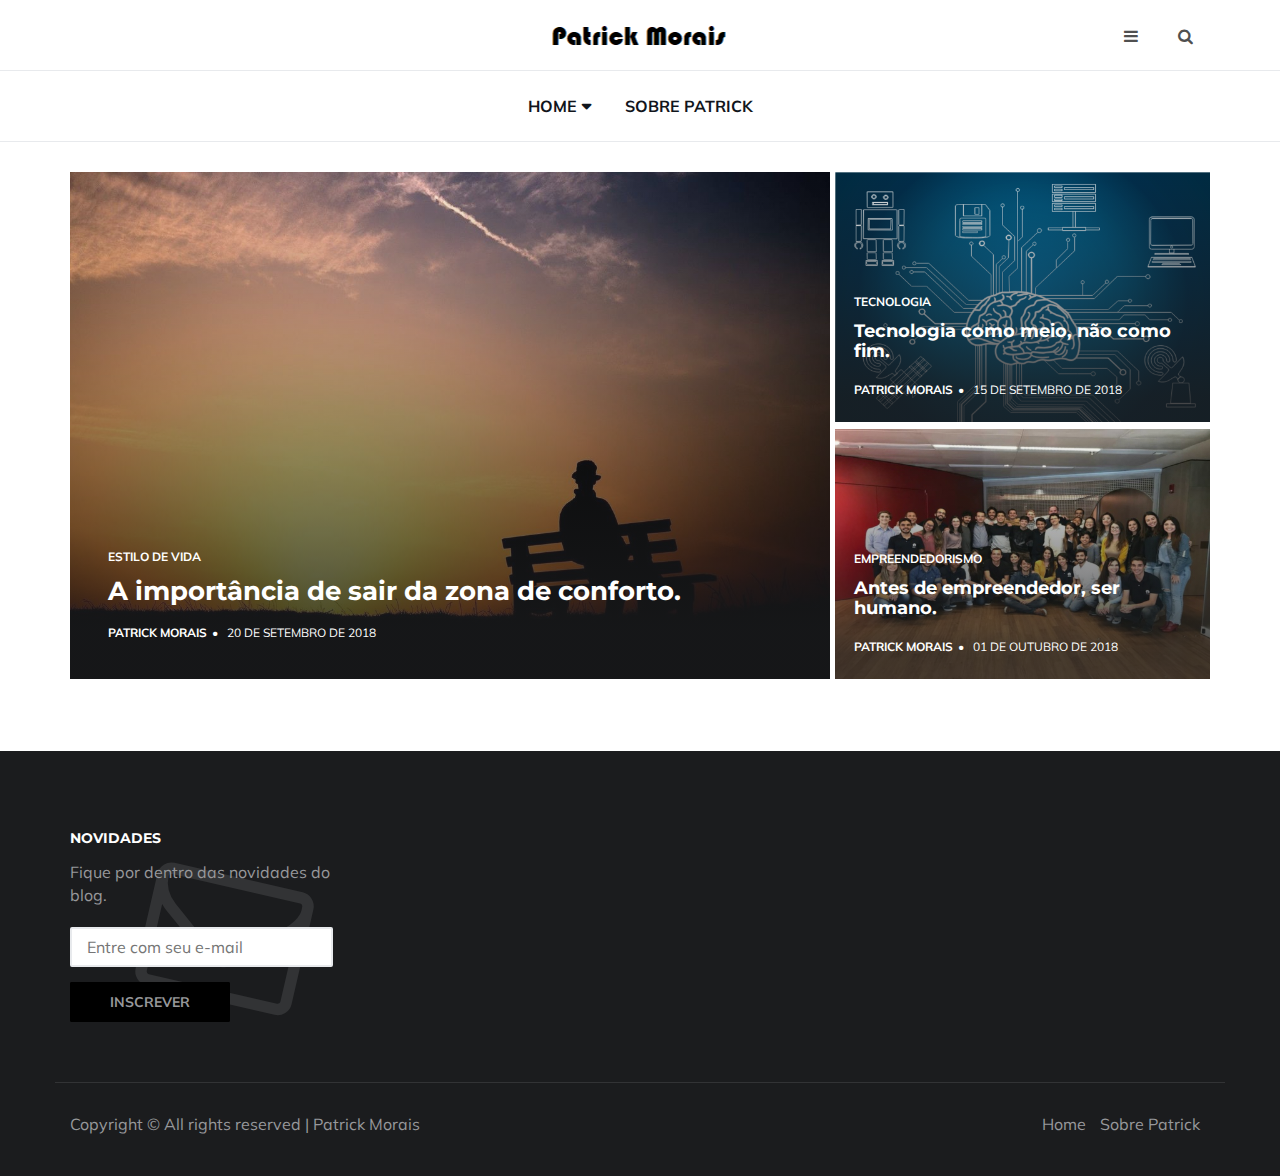
<file: index.html>
<!DOCTYPE html>
<html lang="en">

<head>
	<meta charset="utf-8">
	<meta http-equiv="X-UA-Compatible" content="IE=edge">
	<meta name="viewport" content="width=device-width, initial-scale=1">
	<!-- The above 3 meta tags *must* come first in the head; any other head content must come *after* these tags -->

	<title>Patrick Morais</title>

	<!-- Google font -->
	<link href="https://fonts.googleapis.com/css?family=Montserrat:400,700%7CMuli:400,700" rel="stylesheet">

	<!-- Bootstrap -->
	<link type="text/css" rel="stylesheet" href="css/bootstrap.min.css" />

	<!-- Font Awesome Icon -->
	<link rel="stylesheet" href="css/font-awesome.min.css">

	<!-- Custom stlylesheet -->
	<link type="text/css" rel="stylesheet" href="css/style.css" />

	<!-- HTML5 shim and Respond.js for IE8 support of HTML5 elements and media queries -->
	<!-- WARNING: Respond.js doesn't work if you view the page via file:// -->
	<!--[if lt IE 9]>
		  <script src="https://oss.maxcdn.com/html5shiv/3.7.3/html5shiv.min.js"></script>
		  <script src="https://oss.maxcdn.com/respond/1.4.2/respond.min.js"></script>
		<![endif]-->

		<!-- Global site tag (gtag.js) - Google Analytics -->
	<script async src="https://www.googletagmanager.com/gtag/js?id=UA-126756557-1"></script>
	<script>
  		window.dataLayer = window.dataLayer || [];
  		function gtag(){dataLayer.push(arguments);}
  		gtag('js', new Date());

  		gtag('config', 'UA-126756557-1');
	</script>

</head>

<body>
	<!-- HEADER -->
	<header id="header">
		<!-- NAV -->
		<div id="nav">
			<!-- Top Nav -->
			<div id="nav-top">
				<div class="container">
					<!-- social -->
					<ul class="nav-social">
					</ul>
					<!-- /social -->

					<!-- logo -->
					<div class="nav-logo">
						<a href="index.html" class="logo"><img src="./img/logo.png" alt=""></a>
					</div>
					<!-- /logo -->

					<!-- search & aside toggle -->
					<div class="nav-btns">
						<button class="aside-btn"><i class="fa fa-bars"></i></button>
						<button class="search-btn"><i class="fa fa-search"></i></button>
						<div id="nav-search">
							<form>
								<input class="input" name="search" placeholder="Enter your search...">
							</form>
							<button class="nav-close search-close">
								<span></span>
							</button>
						</div>
					</div>
					<!-- /search & aside toggle -->
				</div>
			</div>
			<!-- /Top Nav -->

			<!-- Main Nav -->
			<div id="nav-bottom">
				<div class="container">
					<!-- nav -->
					<ul class="nav-menu">
						<li class="has-dropdown">
							<a href="index.html">Home</a>
							<div class="dropdown">
								<div class="dropdown-body">
									<ul class="dropdown-list">
										<li><a href="blog-post.html">Estilo de vida</a></li>
										<li><a href="blog-post2.html">Tecnologia</a></li>
										<li><a href="blog-post3.html">Empreendedorismo</a></li>
									</ul>
								</div>
							</div>
						</li>
						<li><a href="perfil.html">Sobre Patrick</a></li>
					</ul>
					<!-- /nav -->
				</div>
			</div>
			<!-- /Main Nav -->

			<!-- Aside Nav -->
			<div id="nav-aside">
				<ul class="nav-aside-menu">
					<li><a href="index.html">Home</a></li>
					<li class="has-dropdown"><a>Categorias</a>
						<ul class="dropdown">
							<li><a href="blog-post.html">Estilo de vida</a></li>
							<li><a href="blog-post2.html">Tecnologia</a></li>
							<li><a href="blog-post3.html">Empreendedorismo</a></li>
						</ul>
					</li>
				</ul>
				<button class="nav-close nav-aside-close"><span></span></button>
			</div>
			<!-- /Aside Nav -->
		</div>
		<!-- /NAV -->
	</header>
	<!-- /HEADER -->

	<!-- SECTION -->
	<div class="section">
		<!-- container -->
		<div class="container">
			<!-- row -->
			<div id="hot-post" class="row hot-post">
				<div class="col-md-8 hot-post-left">
					<!-- post -->
					<div class="post post-thumb">
						<a class="post-img" href="blog-post.html"><img src="./img/lonely_man (1).jpg" alt=""></a>
						<div class="post-body">
							<div class="post-category">
								<a href="blog-post.html">Estilo de vida</a>
							</div>
							<h3 class="post-title title-lg"><a href="blog-post.html">A importância de sair da zona de conforto.</a></h3>
							<ul class="post-meta">
								<li><a href="blog-post.html">Patrick Morais</a></li>
								<li>20 de Setembro de 2018</li>
							</ul>
						</div>
					</div>
					<!-- /post -->
				</div>
				<div class="col-md-4 hot-post-right">
					<!-- post -->
					<div class="post post-thumb">
						<a class="post-img" href="blog-post2.html"><img src="./img/tecnologia(1).png" alt=""></a>
						<div class="post-body">
							<div class="post-category">
								<a href="blog-post2.html">Tecnologia</a>
							</div>
							<h3 class="post-title"><a href="blog-post2.html">Tecnologia como meio, não como fim.</a></h3>
							<ul class="post-meta">
								<li><a href="blog-post2.html">Patrick Morais</a></li>
								<li>15 de Setembro de 2018</li>
							</ul>
						</div>
					</div>
					<!-- /post -->

					<!-- post -->
					<div class="post post-thumb">
						<a class="post-img" href="blog-post3.html"><img src="./img/ProLider (2).jpg" alt=""></a>
						<div class="post-body">
							<div class="post-category">
								<a href="blog-post3.html">Empreendedorismo</a>
							</div>
							<h3 class="post-title"><a href="blog-post3.html">Antes de empreendedor, ser humano.</a></h3>
							<ul class="post-meta">
								<li><a href="blog-post3.html">Patrick Morais</a></li>
								<li>01 de Outubro de 2018</li>
							</ul>
						</div>
					</div>
					<!-- /post -->
				</div>
			</div>
			<!-- /row -->
		</div>
		<!-- /container -->
	</div>
	<!-- /SECTION -->

	<!-- SECTION -->

	<!-- FOOTER -->
	<footer id="footer">
		<!-- container -->
		<div class="container">
			<!-- row -->
			<div class="row">

				<div class="col-md-3">
					<div class="footer-widget">
						<h3 class="footer-title">Novidades</h3>
						<div class="newsletter-widget">
							<form>
								<p>Fique por dentro das novidades do blog.</p>
								<input class="input" name="newsletter" placeholder="Entre com seu e-mail">
								<button class="primary-button">Inscrever</button>
							</form>
						</div>
					</div>
				</div>
			</div>
			<!-- /row -->

			<!-- row -->
			<div class="footer-bottom row">
				<div class="col-md-6 col-md-push-6">
					<ul class="footer-nav">
						<li><a href="index.html">Home</a></li>
						<li><a href="perfil.html">Sobre Patrick</a></li>
					</ul>
				</div>
				<div class="col-md-6 col-md-pull-6">
					<div class="footer-copyright">
						<!-- Link back to Colorlib can't be removed. Template is licensed under CC BY 3.0. -->
Copyright &copy; All rights reserved |  Patrick Morais 
<!-- Link back to Colorlib can't be removed. Template is licensed under CC BY 3.0. -->
					</div>
				</div>
			</div>
			<!-- /row -->
		</div>
		<!-- /container -->
	</footer>
	<!-- /FOOTER -->

	<!-- jQuery Plugins -->
	<script src="js/jquery.min.js"></script>
	<script src="js/bootstrap.min.js"></script>
	<script src="js/jquery.stellar.min.js"></script>
	<script src="js/main.js"></script>

</body>

</html>
</file>
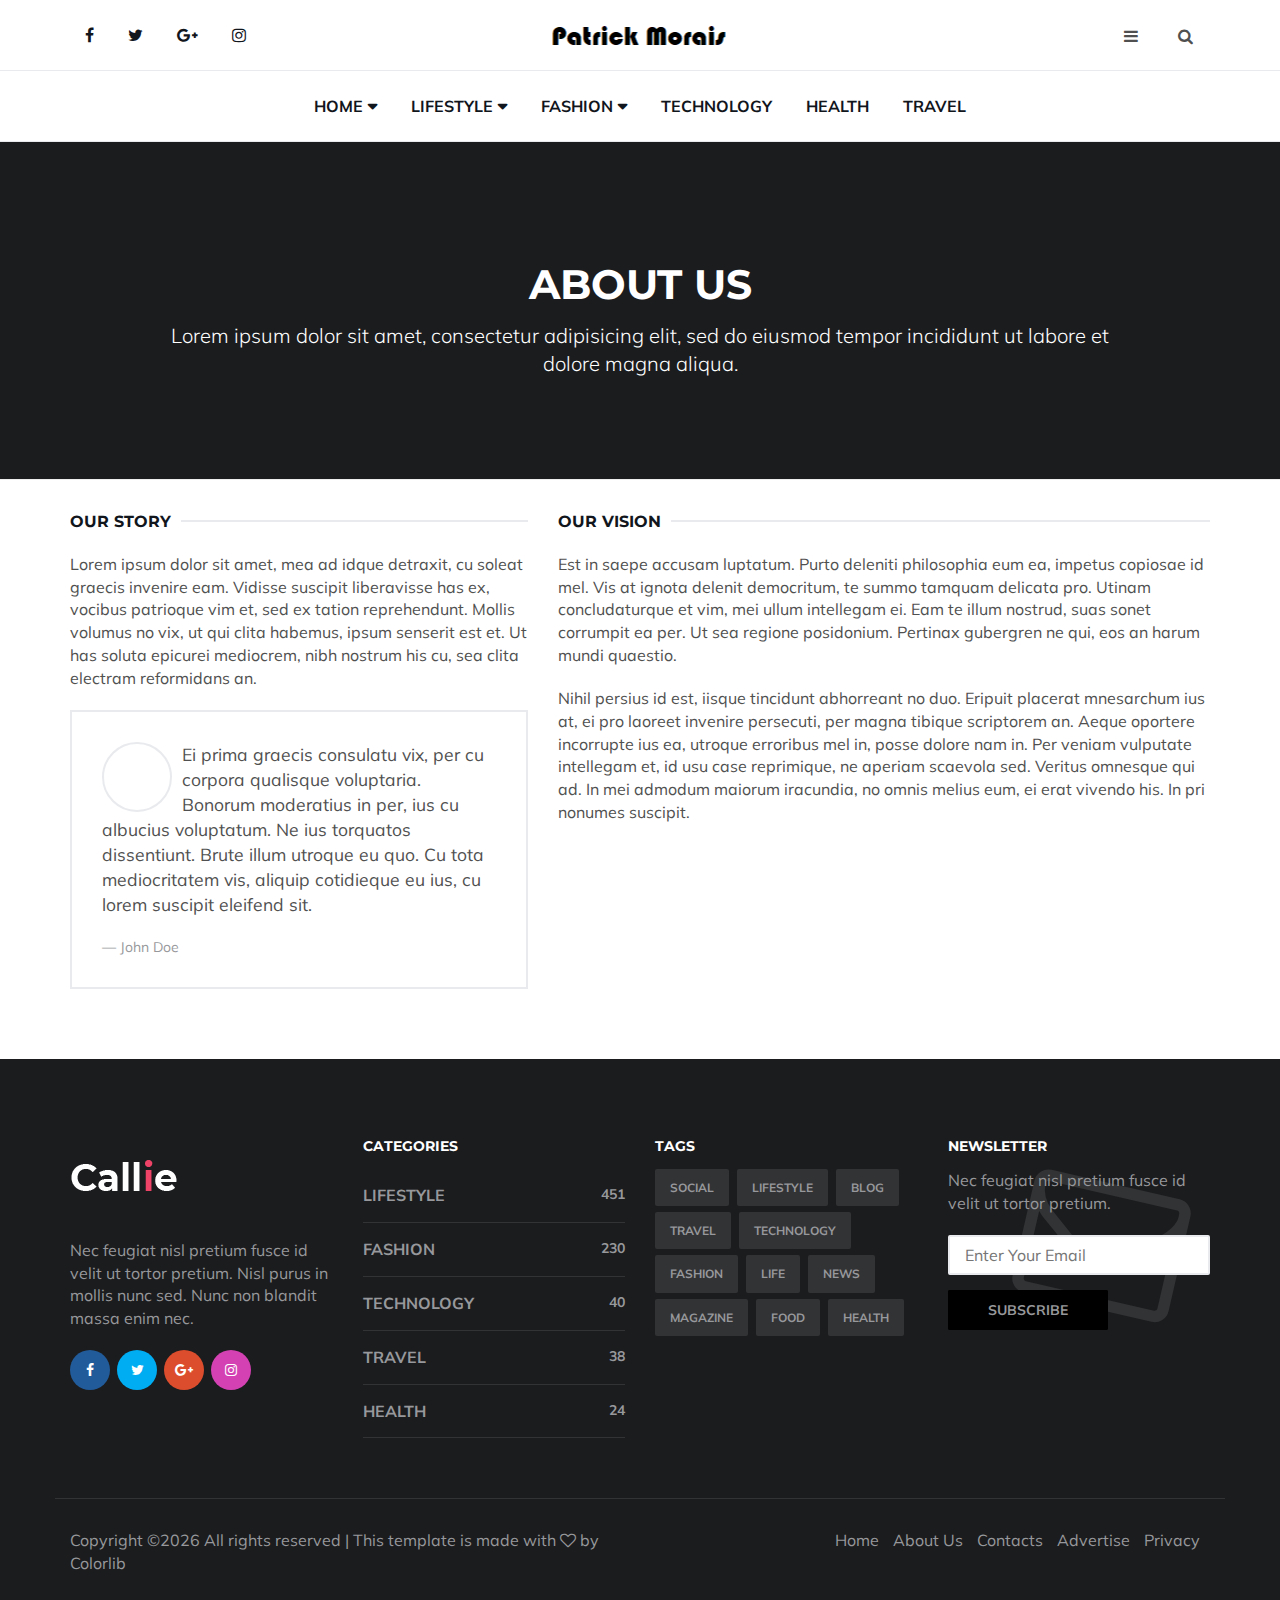
<file: about.html>
<!DOCTYPE html>
<html lang="en">

<head>
	<meta charset="utf-8">
	<meta http-equiv="X-UA-Compatible" content="IE=edge">
	<meta name="viewport" content="width=device-width, initial-scale=1">
	<!-- The above 3 meta tags *must* come first in the head; any other head content must come *after* these tags -->

	<title>Callie HTML Template</title>

	<!-- Google font -->
	<link href="https://fonts.googleapis.com/css?family=Montserrat:400,700%7CMuli:400,700" rel="stylesheet">

	<!-- Bootstrap -->
	<link type="text/css" rel="stylesheet" href="css/bootstrap.min.css" />

	<!-- Font Awesome Icon -->
	<link rel="stylesheet" href="css/font-awesome.min.css">

	<!-- Custom stlylesheet -->
	<link type="text/css" rel="stylesheet" href="css/style.css" />

	<!-- HTML5 shim and Respond.js for IE8 support of HTML5 elements and media queries -->
	<!-- WARNING: Respond.js doesn't work if you view the page via file:// -->
	<!--[if lt IE 9]>
		  <script src="https://oss.maxcdn.com/html5shiv/3.7.3/html5shiv.min.js"></script>
		  <script src="https://oss.maxcdn.com/respond/1.4.2/respond.min.js"></script>
		<![endif]-->

</head>

<body>
	<!-- HEADER -->
	<header id="header">
		<!-- NAV -->
		<div id="nav">
			<!-- Top Nav -->
			<div id="nav-top">
				<div class="container">
					<!-- social -->
					<ul class="nav-social">
						<li><a href="#"><i class="fa fa-facebook"></i></a></li>
						<li><a href="#"><i class="fa fa-twitter"></i></a></li>
						<li><a href="#"><i class="fa fa-google-plus"></i></a></li>
						<li><a href="#"><i class="fa fa-instagram"></i></a></li>
					</ul>
					<!-- /social -->

					<!-- logo -->
					<div class="nav-logo">
						<a href="index.html" class="logo"><img src="./img/logo.png" alt=""></a>
					</div>
					<!-- /logo -->

					<!-- search & aside toggle -->
					<div class="nav-btns">
						<button class="aside-btn"><i class="fa fa-bars"></i></button>
						<button class="search-btn"><i class="fa fa-search"></i></button>
						<div id="nav-search">
							<form>
								<input class="input" name="search" placeholder="Enter your search...">
							</form>
							<button class="nav-close search-close">
								<span></span>
							</button>
						</div>
					</div>
					<!-- /search & aside toggle -->
				</div>
			</div>
			<!-- /Top Nav -->

			<!-- Main Nav -->
			<div id="nav-bottom">
				<div class="container">
					<!-- nav -->
					<ul class="nav-menu">
						<li class="has-dropdown">
							<a href="index.html">Home</a>
							<div class="dropdown">
								<div class="dropdown-body">
									<ul class="dropdown-list">
										<li><a href="category.html">Category page</a></li>
										<li><a href="blog-post.html">Post page</a></li>
										<li><a href="author.html">Author page</a></li>
										<li><a href="about.html">About Us</a></li>
										<li><a href="contact.html">Contacts</a></li>
										<li><a href="blank.html">Regular</a></li>
									</ul>
								</div>
							</div>
						</li>
						<li class="has-dropdown megamenu">
							<a href="#">Lifestyle</a>
							<div class="dropdown tab-dropdown">
								<div class="row">
									<div class="col-md-2">
										<ul class="tab-nav">
											<li class="active"><a data-toggle="tab" href="#tab1">Lifestyle</a></li>
											<li><a data-toggle="tab" href="#tab2">Fashion</a></li>
											<li><a data-toggle="tab" href="#tab1">Health</a></li>
											<li><a data-toggle="tab" href="#tab2">Travel</a></li>
										</ul>
									</div>
									<div class="col-md-10">
										<div class="dropdown-body tab-content">
											<!-- tab1 -->
											<div id="tab1" class="tab-pane fade in active">
												<div class="row">
													<!-- post -->
													<div class="col-md-4">
														<div class="post post-sm">
															<a class="post-img" href="blog-post.html"><img src="./img/post-10.jpg" alt=""></a>
															<div class="post-body">
																<div class="post-category">
																	<a href="category.html">Travel</a>
																</div>
																<h3 class="post-title title-sm"><a href="blog-post.html">Sed ut perspiciatis, unde omnis iste natus error sit</a></h3>
																<ul class="post-meta">
																	<li><a href="author.html">John Doe</a></li>
																	<li>20 April 2018</li>
																</ul>
															</div>
														</div>
													</div>
													<!-- /post -->

													<!-- post -->
													<div class="col-md-4">
														<div class="post post-sm">
															<a class="post-img" href="blog-post.html"><img src="./img/post-13.jpg" alt=""></a>
															<div class="post-body">
																<div class="post-category">
																	<a href="category.html">Travel</a>
																	<a href="category.html">Lifestyle</a>
																</div>
																<h3 class="post-title title-sm"><a href="blog-post.html">Mel ut impetus suscipit tincidunt. Cum id ullum laboramus persequeris.</a></h3>
																<ul class="post-meta">
																	<li><a href="author.html">John Doe</a></li>
																	<li>20 April 2018</li>
																</ul>
															</div>
														</div>
													</div>
													<!-- /post -->

													<!-- post -->
													<div class="col-md-4">
														<div class="post post-sm">
															<a class="post-img" href="blog-post.html"><img src="./img/post-12.jpg" alt=""></a>
															<div class="post-body">
																<div class="post-category">
																	<a href="category.html">Lifestyle</a>
																</div>
																<h3 class="post-title title-sm"><a href="blog-post.html">Mel ut impetus suscipit tincidunt. Cum id ullum laboramus persequeris.</a></h3>
																<ul class="post-meta">
																	<li><a href="author.html">John Doe</a></li>
																	<li>20 April 2018</li>
																</ul>
															</div>
														</div>
													</div>
													<!-- /post -->
												</div>
											</div>
											<!-- /tab1 -->

											<!-- tab2 -->
											<div id="tab2" class="tab-pane fade in">
												<div class="row">
													<!-- post -->
													<div class="col-md-4">
														<div class="post post-sm">
															<a class="post-img" href="blog-post.html"><img src="./img/post-5.jpg" alt=""></a>
															<div class="post-body">
																<div class="post-category">
																	<a href="category.html">Lifestyle</a>
																</div>
																<h3 class="post-title title-sm"><a href="blog-post.html">Postea senserit id eos, vivendo periculis ei qui</a></h3>
																<ul class="post-meta">
																	<li><a href="author.html">John Doe</a></li>
																	<li>20 April 2018</li>
																</ul>
															</div>
														</div>
													</div>
													<!-- /post -->

													<!-- post -->
													<div class="col-md-4">
														<div class="post post-sm">
															<a class="post-img" href="blog-post.html"><img src="./img/post-8.jpg" alt=""></a>
															<div class="post-body">
																<div class="post-category">
																	<a href="category.html">Fashion</a>
																	<a href="category.html">Lifestyle</a>
																</div>
																<h3 class="post-title title-sm"><a href="blog-post.html">Sed ut perspiciatis, unde omnis iste natus error sit</a></h3>
																<ul class="post-meta">
																	<li><a href="author.html">John Doe</a></li>
																	<li>20 April 2018</li>
																</ul>
															</div>
														</div>
													</div>
													<!-- /post -->

													<!-- post -->
													<div class="col-md-4">
														<div class="post post-sm">
															<a class="post-img" href="blog-post.html"><img src="./img/post-9.jpg" alt=""></a>
															<div class="post-body">
																<div class="post-category">
																	<a href="category.html">Lifestyle</a>
																</div>
																<h3 class="post-title title-sm"><a href="blog-post.html">Mel ut impetus suscipit tincidunt. Cum id ullum laboramus persequeris.</a></h3>
																<ul class="post-meta">
																	<li><a href="author.html">John Doe</a></li>
																	<li>20 April 2018</li>
																</ul>
															</div>
														</div>
													</div>
													<!-- /post -->
												</div>
											</div>
											<!-- /tab2 -->

											<!-- /tab3 tab4 .. -->
										</div>
									</div>
								</div>
							</div>
						</li>
						<li class="has-dropdown megamenu">
							<a href="#">Fashion</a>
							<div class="dropdown">
								<div class="dropdown-body">
									<div class="row">
										<div class="col-md-3">
											<h4 class="dropdown-heading">Categories</h4>
											<ul class="dropdown-list">
												<li><a href="#">Lifestyle</a></li>
												<li><a href="#">Fashion</a></li>
												<li><a href="#">Technology</a></li>
												<li><a href="#">Health</a></li>
												<li><a href="#">Travel</a></li>
											</ul>
										</div>
										<div class="col-md-3">
											<h4 class="dropdown-heading">Lifestyle</h4>
											<ul class="dropdown-list">
												<li><a href="#">Lifestyle</a></li>
												<li><a href="#">Fashion</a></li>
												<li><a href="#">Health</a></li>
											</ul>
											<h4 class="dropdown-heading">Technology</h4>
											<ul class="dropdown-list">
												<li><a href="#">Lifestyle</a></li>
												<li><a href="#">Travel</a></li>
											</ul>
										</div>
										<div class="col-md-3">
											<h4 class="dropdown-heading">Fashion</h4>
											<ul class="dropdown-list">
												<li><a href="#">Fashion</a></li>
												<li><a href="#">Technology</a></li>
											</ul>
											<h4 class="dropdown-heading">Travel</h4>
											<ul class="dropdown-list">
												<li><a href="#">Lifestyle</a></li>
												<li><a href="#">Healtth</a></li>
												<li><a href="#">Fashion</a></li>
											</ul>
										</div>
										<div class="col-md-3">
											<h4 class="dropdown-heading">Health</h4>
											<ul class="dropdown-list">
												<li><a href="#">Technology</a></li>
												<li><a href="#">Fashion</a></li>
												<li><a href="#">Health</a></li>
												<li><a href="#">Travel</a></li>
											</ul>
										</div>
									</div>
								</div>
							</div>
						</li>
						<li><a href="#">Technology</a></li>
						<li><a href="#">Health</a></li>
						<li><a href="#">Travel</a></li>
					</ul>
					<!-- /nav -->
				</div>
			</div>
			<!-- /Main Nav -->

			<!-- Aside Nav -->
			<div id="nav-aside">
				<ul class="nav-aside-menu">
					<li><a href="index.html">Home</a></li>
					<li class="has-dropdown"><a>Categories</a>
						<ul class="dropdown">
							<li><a href="#">Lifestyle</a></li>
							<li><a href="#">Fashion</a></li>
							<li><a href="#">Technology</a></li>
							<li><a href="#">Travel</a></li>
							<li><a href="#">Health</a></li>
						</ul>
					</li>
					<li><a href="about.html">About Us</a></li>
					<li><a href="contact.html">Contacts</a></li>
					<li><a href="#">Advertise</a></li>
				</ul>
				<button class="nav-close nav-aside-close"><span></span></button>
			</div>
			<!-- /Aside Nav -->
		</div>
		<!-- /NAV -->

		<!-- PAGE HEADER -->
		<div class="page-header">
			<div class="container">
				<div class="row">
					<div class="col-md-offset-1 col-md-10 text-center">
						<h1 class="text-uppercase">About Us</h1>
						<p class="lead">Lorem ipsum dolor sit amet, consectetur adipisicing elit, sed do eiusmod tempor incididunt ut labore et dolore magna aliqua.</p>
					</div>
				</div>
			</div>
		</div>
		<!-- /PAGE HEADER -->
	</header>
	<!-- /HEADER -->

	<!-- SECTION -->
	<div class="section">
		<!-- container -->
		<div class="container">
			<!-- row -->
			<div class="row">
				<div class="col-md-5">
					<div class="section-row">
						<div class="section-title">
							<h2 class="title">Our story</h2>
						</div>
						<p>Lorem ipsum dolor sit amet, mea ad idque detraxit, cu soleat graecis invenire eam. Vidisse suscipit liberavisse has ex, vocibus patrioque vim et, sed ex tation reprehendunt. Mollis volumus no vix, ut qui clita habemus, ipsum senserit est et. Ut has soluta epicurei mediocrem, nibh nostrum his cu, sea clita electram reformidans an.</p>
						<blockquote class="blockquote">
							<p>Ei prima graecis consulatu vix, per cu corpora qualisque voluptaria. Bonorum moderatius in per, ius cu albucius voluptatum. Ne ius torquatos dissentiunt. Brute illum utroque eu quo. Cu tota mediocritatem vis, aliquip cotidieque eu ius, cu lorem suscipit eleifend sit.</p>
							<footer class="blockquote-footer">John Doe</footer>
						</blockquote>
					</div>
				</div>
				<div class="col-md-7">
					<div class="section-row">
						<div class="section-title">
							<h2 class="title">Our Vision</h2>
						</div>
						<p>Est in saepe accusam luptatum. Purto deleniti philosophia eum ea, impetus copiosae id mel. Vis at ignota delenit democritum, te summo tamquam delicata pro. Utinam concludaturque et vim, mei ullum intellegam ei. Eam te illum nostrud, suas sonet corrumpit ea per. Ut sea regione posidonium. Pertinax gubergren ne qui, eos an harum mundi quaestio.</p>
						<p>Nihil persius id est, iisque tincidunt abhorreant no duo. Eripuit placerat mnesarchum ius at, ei pro laoreet invenire persecuti, per magna tibique scriptorem an. Aeque oportere incorrupte ius ea, utroque erroribus mel in, posse dolore nam in. Per veniam vulputate intellegam et, id usu case reprimique, ne aperiam scaevola sed. Veritus omnesque qui ad. In mei admodum maiorum iracundia, no omnis melius eum, ei erat vivendo his. In pri nonumes suscipit.</p>
					</div>
				</div>
			</div>
			<!-- /row -->
		</div>
		<!-- /container -->
	</div>
	<!-- /SECTION -->

	<!-- FOOTER -->
	<footer id="footer">
		<!-- container -->
		<div class="container">
			<!-- row -->
			<div class="row">
				<div class="col-md-3">
					<div class="footer-widget">
						<div class="footer-logo">
							<a href="index.html" class="logo"><img src="./img/logo-alt.png" alt=""></a>
						</div>
						<p>Nec feugiat nisl pretium fusce id velit ut tortor pretium. Nisl purus in mollis nunc sed. Nunc non blandit massa enim nec.</p>
						<ul class="contact-social">
							<li><a href="#" class="social-facebook"><i class="fa fa-facebook"></i></a></li>
							<li><a href="#" class="social-twitter"><i class="fa fa-twitter"></i></a></li>
							<li><a href="#" class="social-google-plus"><i class="fa fa-google-plus"></i></a></li>
							<li><a href="#" class="social-instagram"><i class="fa fa-instagram"></i></a></li>
						</ul>
					</div>
				</div>
				<div class="col-md-3">
					<div class="footer-widget">
						<h3 class="footer-title">Categories</h3>
						<div class="category-widget">
							<ul>
								<li><a href="#">Lifestyle <span>451</span></a></li>
								<li><a href="#">Fashion <span>230</span></a></li>
								<li><a href="#">Technology <span>40</span></a></li>
								<li><a href="#">Travel <span>38</span></a></li>
								<li><a href="#">Health <span>24</span></a></li>
							</ul>
						</div>
					</div>
				</div>
				<div class="col-md-3">
					<div class="footer-widget">
						<h3 class="footer-title">Tags</h3>
						<div class="tags-widget">
							<ul>
								<li><a href="#">Social</a></li>
								<li><a href="#">Lifestyle</a></li>
								<li><a href="#">Blog</a></li>
								<li><a href="#">Travel</a></li>
								<li><a href="#">Technology</a></li>
								<li><a href="#">Fashion</a></li>
								<li><a href="#">Life</a></li>
								<li><a href="#">News</a></li>
								<li><a href="#">Magazine</a></li>
								<li><a href="#">Food</a></li>
								<li><a href="#">Health</a></li>
							</ul>
						</div>
					</div>
				</div>
				<div class="col-md-3">
					<div class="footer-widget">
						<h3 class="footer-title">Newsletter</h3>
						<div class="newsletter-widget">
							<form>
								<p>Nec feugiat nisl pretium fusce id velit ut tortor pretium.</p>
								<input class="input" name="newsletter" placeholder="Enter Your Email">
								<button class="primary-button">Subscribe</button>
							</form>
						</div>
					</div>
				</div>
			</div>
			<!-- /row -->

			<!-- row -->
			<div class="footer-bottom row">
				<div class="col-md-6 col-md-push-6">
					<ul class="footer-nav">
						<li><a href="index.html">Home</a></li>
						<li><a href="about.html">About Us</a></li>
						<li><a href="contact.html">Contacts</a></li>
						<li><a href="#">Advertise</a></li>
						<li><a href="#">Privacy</a></li>
					</ul>
				</div>
				<div class="col-md-6 col-md-pull-6">
					<div class="footer-copyright">
						<p><!-- Link back to Colorlib can't be removed. Template is licensed under CC BY 3.0. -->
Copyright &copy;<script>document.write(new Date().getFullYear());</script> All rights reserved | This template is made with <i class="fa fa-heart-o" aria-hidden="true"></i> by <a href="https://colorlib.com" target="_blank">Colorlib</a>
<!-- Link back to Colorlib can't be removed. Template is licensed under CC BY 3.0. --></p>
					</div>
				</div>
			</div>
			<!-- /row -->
		</div>
		<!-- /container -->
	</footer>
	<!-- /FOOTER -->

	<!-- jQuery Plugins -->
	<script src="js/jquery.min.js"></script>
	<script src="js/bootstrap.min.js"></script>
	<script src="js/jquery.stellar.min.js"></script>
	<script src="js/main.js"></script>

</body>

</html>
</file>
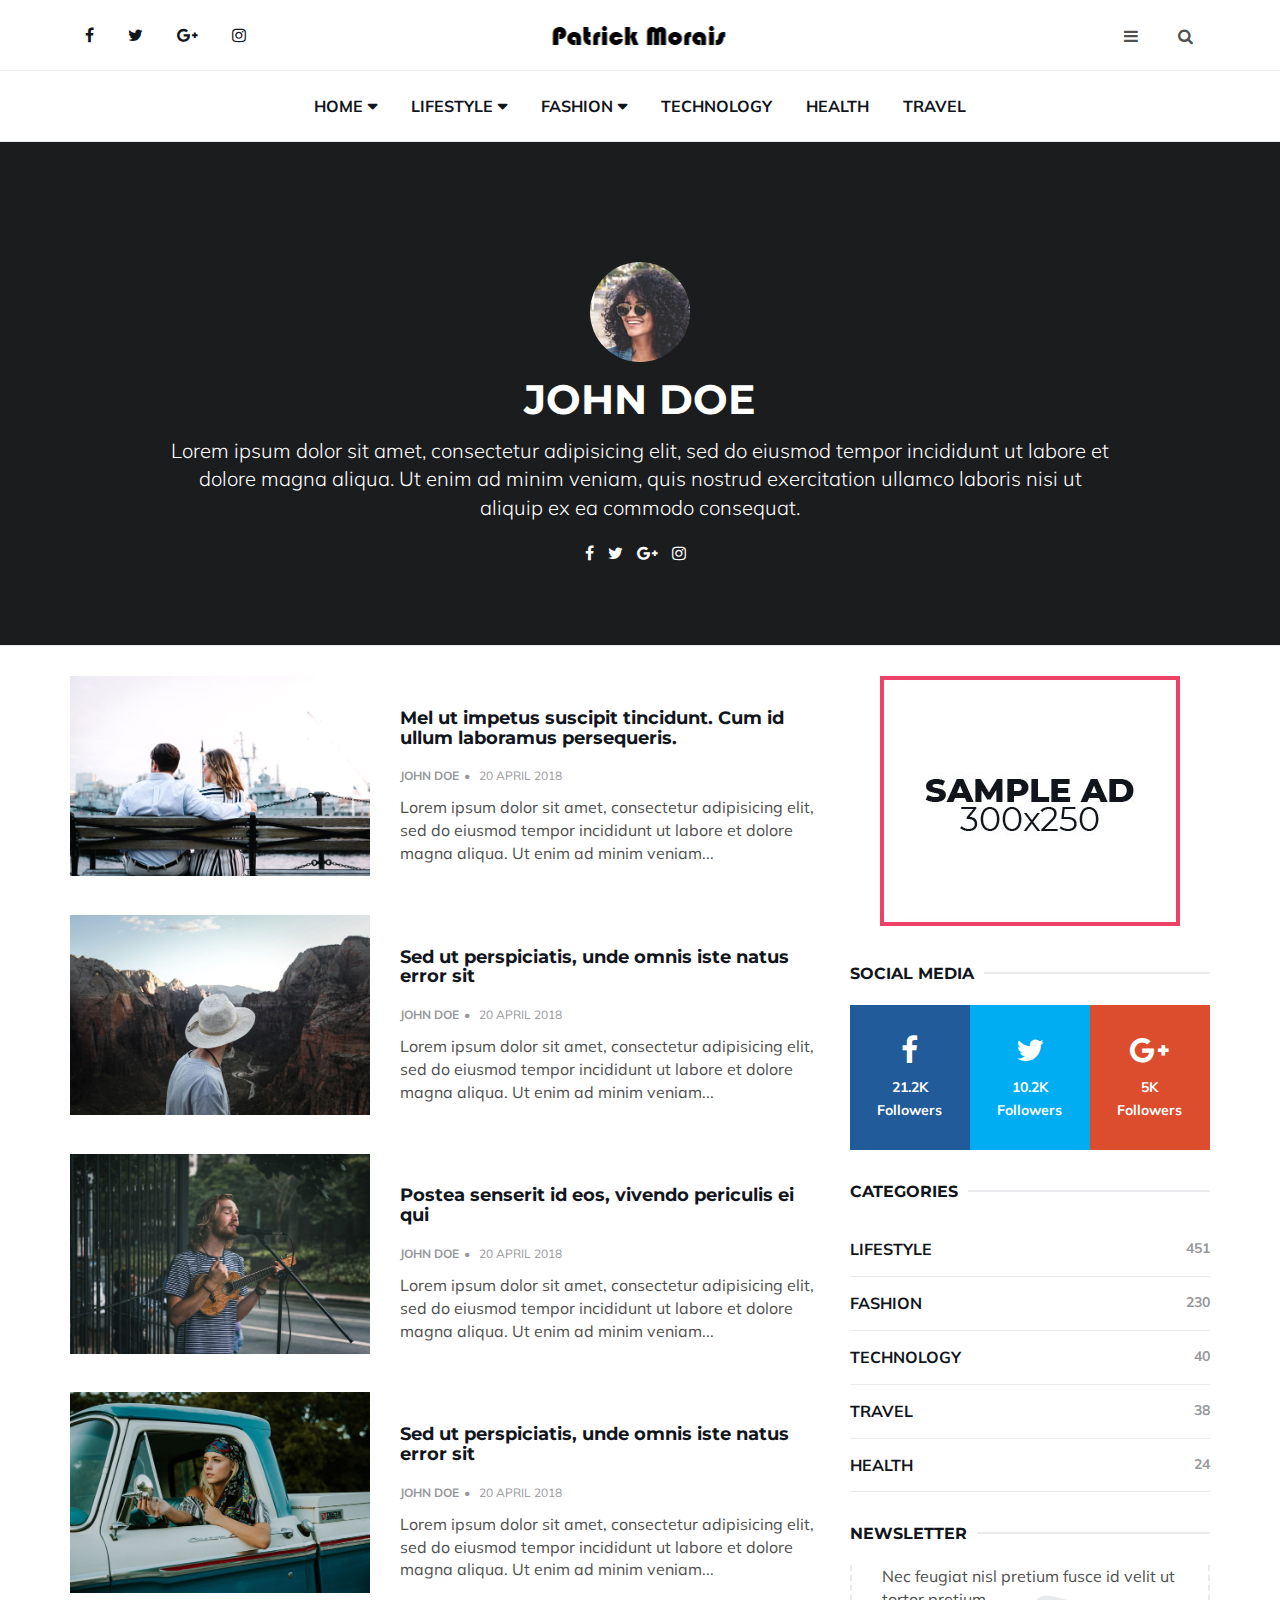
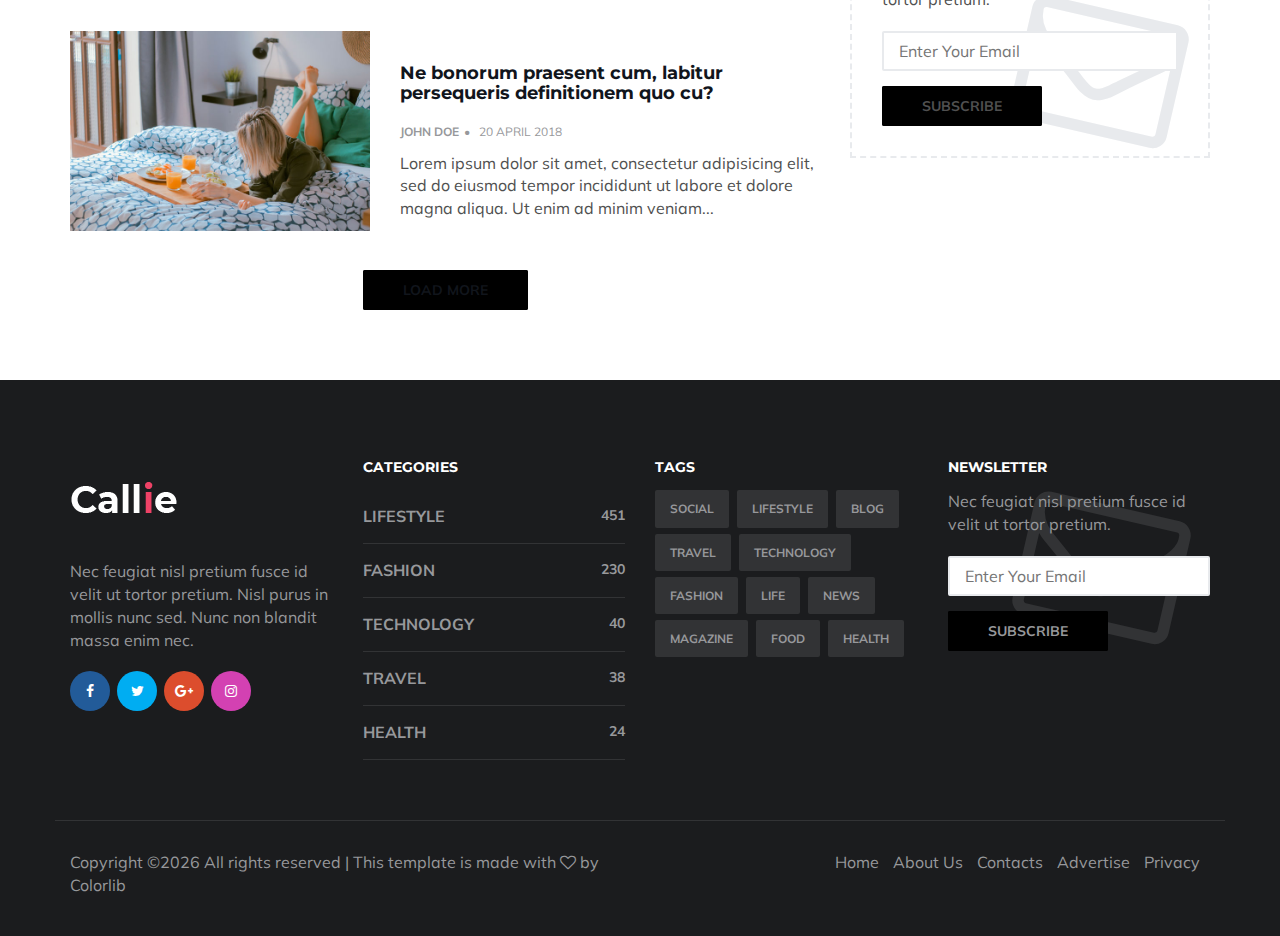
<file: author.html>
<!DOCTYPE html>
<html lang="en">

<head>
	<meta charset="utf-8">
	<meta http-equiv="X-UA-Compatible" content="IE=edge">
	<meta name="viewport" content="width=device-width, initial-scale=1">
	<!-- The above 3 meta tags *must* come first in the head; any other head content must come *after* these tags -->

	<title>Callie HTML Template</title>

	<!-- Google font -->
	<link href="https://fonts.googleapis.com/css?family=Montserrat:400,700%7CMuli:400,700" rel="stylesheet">

	<!-- Bootstrap -->
	<link type="text/css" rel="stylesheet" href="css/bootstrap.min.css" />

	<!-- Font Awesome Icon -->
	<link rel="stylesheet" href="css/font-awesome.min.css">

	<!-- Custom stlylesheet -->
	<link type="text/css" rel="stylesheet" href="css/style.css" />

	<!-- HTML5 shim and Respond.js for IE8 support of HTML5 elements and media queries -->
	<!-- WARNING: Respond.js doesn't work if you view the page via file:// -->
	<!--[if lt IE 9]>
		  <script src="https://oss.maxcdn.com/html5shiv/3.7.3/html5shiv.min.js"></script>
		  <script src="https://oss.maxcdn.com/respond/1.4.2/respond.min.js"></script>
		<![endif]-->

</head>

<body>
	<!-- HEADER -->
	<header id="header">
		<!-- NAV -->
		<div id="nav">
			<!-- Top Nav -->
			<div id="nav-top">
				<div class="container">
					<!-- social -->
					<ul class="nav-social">
						<li><a href="#"><i class="fa fa-facebook"></i></a></li>
						<li><a href="#"><i class="fa fa-twitter"></i></a></li>
						<li><a href="#"><i class="fa fa-google-plus"></i></a></li>
						<li><a href="#"><i class="fa fa-instagram"></i></a></li>
					</ul>
					<!-- /social -->

					<!-- logo -->
					<div class="nav-logo">
						<a href="index.html" class="logo"><img src="./img/logo.png" alt=""></a>
					</div>
					<!-- /logo -->

					<!-- search & aside toggle -->
					<div class="nav-btns">
						<button class="aside-btn"><i class="fa fa-bars"></i></button>
						<button class="search-btn"><i class="fa fa-search"></i></button>
						<div id="nav-search">
							<form>
								<input class="input" name="search" placeholder="Enter your search...">
							</form>
							<button class="nav-close search-close">
								<span></span>
							</button>
						</div>
					</div>
					<!-- /search & aside toggle -->
				</div>
			</div>
			<!-- /Top Nav -->

			<!-- Main Nav -->
			<div id="nav-bottom">
				<div class="container">
					<!-- nav -->
					<ul class="nav-menu">
						<li class="has-dropdown">
							<a href="index.html">Home</a>
							<div class="dropdown">
								<div class="dropdown-body">
									<ul class="dropdown-list">
										<li><a href="category.html">Category page</a></li>
										<li><a href="blog-post.html">Post page</a></li>
										<li><a href="author.html">Author page</a></li>
										<li><a href="about.html">About Us</a></li>
										<li><a href="contact.html">Contacts</a></li>
										<li><a href="blank.html">Regular</a></li>
									</ul>
								</div>
							</div>
						</li>
						<li class="has-dropdown megamenu">
							<a href="#">Lifestyle</a>
							<div class="dropdown tab-dropdown">
								<div class="row">
									<div class="col-md-2">
										<ul class="tab-nav">
											<li class="active"><a data-toggle="tab" href="#tab1">Lifestyle</a></li>
											<li><a data-toggle="tab" href="#tab2">Fashion</a></li>
											<li><a data-toggle="tab" href="#tab1">Health</a></li>
											<li><a data-toggle="tab" href="#tab2">Travel</a></li>
										</ul>
									</div>
									<div class="col-md-10">
										<div class="dropdown-body tab-content">
											<!-- tab1 -->
											<div id="tab1" class="tab-pane fade in active">
												<div class="row">
													<!-- post -->
													<div class="col-md-4">
														<div class="post post-sm">
															<a class="post-img" href="blog-post.html"><img src="./img/post-10.jpg" alt=""></a>
															<div class="post-body">
																<div class="post-category">
																	<a href="category.html">Travel</a>
																</div>
																<h3 class="post-title title-sm"><a href="blog-post.html">Sed ut perspiciatis, unde omnis iste natus error sit</a></h3>
																<ul class="post-meta">
																	<li><a href="author.html">John Doe</a></li>
																	<li>20 April 2018</li>
																</ul>
															</div>
														</div>
													</div>
													<!-- /post -->

													<!-- post -->
													<div class="col-md-4">
														<div class="post post-sm">
															<a class="post-img" href="blog-post.html"><img src="./img/post-13.jpg" alt=""></a>
															<div class="post-body">
																<div class="post-category">
																	<a href="category.html">Travel</a>
																	<a href="category.html">Lifestyle</a>
																</div>
																<h3 class="post-title title-sm"><a href="blog-post.html">Mel ut impetus suscipit tincidunt. Cum id ullum laboramus persequeris.</a></h3>
																<ul class="post-meta">
																	<li><a href="author.html">John Doe</a></li>
																	<li>20 April 2018</li>
																</ul>
															</div>
														</div>
													</div>
													<!-- /post -->

													<!-- post -->
													<div class="col-md-4">
														<div class="post post-sm">
															<a class="post-img" href="blog-post.html"><img src="./img/post-12.jpg" alt=""></a>
															<div class="post-body">
																<div class="post-category">
																	<a href="category.html">Lifestyle</a>
																</div>
																<h3 class="post-title title-sm"><a href="blog-post.html">Mel ut impetus suscipit tincidunt. Cum id ullum laboramus persequeris.</a></h3>
																<ul class="post-meta">
																	<li><a href="author.html">John Doe</a></li>
																	<li>20 April 2018</li>
																</ul>
															</div>
														</div>
													</div>
													<!-- /post -->
												</div>
											</div>
											<!-- /tab1 -->

											<!-- tab2 -->
											<div id="tab2" class="tab-pane fade in">
												<div class="row">
													<!-- post -->
													<div class="col-md-4">
														<div class="post post-sm">
															<a class="post-img" href="blog-post.html"><img src="./img/post-5.jpg" alt=""></a>
															<div class="post-body">
																<div class="post-category">
																	<a href="category.html">Lifestyle</a>
																</div>
																<h3 class="post-title title-sm"><a href="blog-post.html">Postea senserit id eos, vivendo periculis ei qui</a></h3>
																<ul class="post-meta">
																	<li><a href="author.html">John Doe</a></li>
																	<li>20 April 2018</li>
																</ul>
															</div>
														</div>
													</div>
													<!-- /post -->

													<!-- post -->
													<div class="col-md-4">
														<div class="post post-sm">
															<a class="post-img" href="blog-post.html"><img src="./img/post-8.jpg" alt=""></a>
															<div class="post-body">
																<div class="post-category">
																	<a href="category.html">Fashion</a>
																	<a href="category.html">Lifestyle</a>
																</div>
																<h3 class="post-title title-sm"><a href="blog-post.html">Sed ut perspiciatis, unde omnis iste natus error sit</a></h3>
																<ul class="post-meta">
																	<li><a href="author.html">John Doe</a></li>
																	<li>20 April 2018</li>
																</ul>
															</div>
														</div>
													</div>
													<!-- /post -->

													<!-- post -->
													<div class="col-md-4">
														<div class="post post-sm">
															<a class="post-img" href="blog-post.html"><img src="./img/post-9.jpg" alt=""></a>
															<div class="post-body">
																<div class="post-category">
																	<a href="category.html">Lifestyle</a>
																</div>
																<h3 class="post-title title-sm"><a href="blog-post.html">Mel ut impetus suscipit tincidunt. Cum id ullum laboramus persequeris.</a></h3>
																<ul class="post-meta">
																	<li><a href="author.html">John Doe</a></li>
																	<li>20 April 2018</li>
																</ul>
															</div>
														</div>
													</div>
													<!-- /post -->
												</div>
											</div>
											<!-- /tab2 -->

											<!-- /tab3 tab4 .. -->
										</div>
									</div>
								</div>
							</div>
						</li>
						<li class="has-dropdown megamenu">
							<a href="#">Fashion</a>
							<div class="dropdown">
								<div class="dropdown-body">
									<div class="row">
										<div class="col-md-3">
											<h4 class="dropdown-heading">Categories</h4>
											<ul class="dropdown-list">
												<li><a href="#">Lifestyle</a></li>
												<li><a href="#">Fashion</a></li>
												<li><a href="#">Technology</a></li>
												<li><a href="#">Health</a></li>
												<li><a href="#">Travel</a></li>
											</ul>
										</div>
										<div class="col-md-3">
											<h4 class="dropdown-heading">Lifestyle</h4>
											<ul class="dropdown-list">
												<li><a href="#">Lifestyle</a></li>
												<li><a href="#">Fashion</a></li>
												<li><a href="#">Health</a></li>
											</ul>
											<h4 class="dropdown-heading">Technology</h4>
											<ul class="dropdown-list">
												<li><a href="#">Lifestyle</a></li>
												<li><a href="#">Travel</a></li>
											</ul>
										</div>
										<div class="col-md-3">
											<h4 class="dropdown-heading">Fashion</h4>
											<ul class="dropdown-list">
												<li><a href="#">Fashion</a></li>
												<li><a href="#">Technology</a></li>
											</ul>
											<h4 class="dropdown-heading">Travel</h4>
											<ul class="dropdown-list">
												<li><a href="#">Lifestyle</a></li>
												<li><a href="#">Healtth</a></li>
												<li><a href="#">Fashion</a></li>
											</ul>
										</div>
										<div class="col-md-3">
											<h4 class="dropdown-heading">Health</h4>
											<ul class="dropdown-list">
												<li><a href="#">Technology</a></li>
												<li><a href="#">Fashion</a></li>
												<li><a href="#">Health</a></li>
												<li><a href="#">Travel</a></li>
											</ul>
										</div>
									</div>
								</div>
							</div>
						</li>
						<li><a href="#">Technology</a></li>
						<li><a href="#">Health</a></li>
						<li><a href="#">Travel</a></li>
					</ul>
					<!-- /nav -->
				</div>
			</div>
			<!-- /Main Nav -->

			<!-- Aside Nav -->
			<div id="nav-aside">
				<ul class="nav-aside-menu">
					<li><a href="index.html">Home</a></li>
					<li class="has-dropdown"><a>Categories</a>
						<ul class="dropdown">
							<li><a href="#">Lifestyle</a></li>
							<li><a href="#">Fashion</a></li>
							<li><a href="#">Technology</a></li>
							<li><a href="#">Travel</a></li>
							<li><a href="#">Health</a></li>
						</ul>
					</li>
					<li><a href="about.html">About Us</a></li>
					<li><a href="contact.html">Contacts</a></li>
					<li><a href="#">Advertise</a></li>
				</ul>
				<button class="nav-close nav-aside-close"><span></span></button>
			</div>
			<!-- /Aside Nav -->
		</div>
		<!-- /NAV -->

		<!-- PAGE HEADER -->
		<div class="page-header">
			<div class="container">
				<div class="row">
					<div class="col-md-offset-1 col-md-10 text-center">
						<div class="author">
							<img class="author-img center-block" src="./img/avatar-1.jpg" alt="">
							<h1 class="text-uppercase">John Doe</h1>
							<p class="lead">Lorem ipsum dolor sit amet, consectetur adipisicing elit, sed do eiusmod tempor incididunt ut labore et dolore magna aliqua. Ut enim ad minim veniam, quis nostrud exercitation ullamco laboris nisi ut aliquip ex ea commodo consequat.</p>
							<ul class="author-social">
								<li><a href="#"><i class="fa fa-facebook"></i></a></li>
								<li><a href="#"><i class="fa fa-twitter"></i></a></li>
								<li><a href="#"><i class="fa fa-google-plus"></i></a></li>
								<li><a href="#"><i class="fa fa-instagram"></i></a></li>
							</ul>
						</div>
					</div>
				</div>
			</div>
		</div>
		<!-- /PAGE HEADER -->
	</header>
	<!-- /HEADER -->

	<!-- SECTION -->
	<div class="section">
		<!-- container -->
		<div class="container">
			<!-- row -->
			<div class="row">
				<div class="col-md-8">
					<!-- post -->
					<div class="post post-row">
						<a class="post-img" href="blog-post.html"><img src="./img/post-13.jpg" alt=""></a>
						<div class="post-body">
							<div class="post-category">
								<a href="category.html">Travel</a>
								<a href="category.html">Lifestyle</a>
							</div>
							<h3 class="post-title"><a href="blog-post.html">Mel ut impetus suscipit tincidunt. Cum id ullum laboramus persequeris.</a></h3>
							<ul class="post-meta">
								<li><a href="author.html">John Doe</a></li>
								<li>20 April 2018</li>
							</ul>
							<p>Lorem ipsum dolor sit amet, consectetur adipisicing elit, sed do eiusmod tempor incididunt ut labore et dolore magna aliqua. Ut enim ad minim veniam...</p>
						</div>
					</div>
					<!-- /post -->

					<!-- post -->
					<div class="post post-row">
						<a class="post-img" href="blog-post.html"><img src="./img/post-1.jpg" alt=""></a>
						<div class="post-body">
							<div class="post-category">
								<a href="category.html">Travel</a>
							</div>
							<h3 class="post-title"><a href="blog-post.html">Sed ut perspiciatis, unde omnis iste natus error sit</a></h3>
							<ul class="post-meta">
								<li><a href="author.html">John Doe</a></li>
								<li>20 April 2018</li>
							</ul>
							<p>Lorem ipsum dolor sit amet, consectetur adipisicing elit, sed do eiusmod tempor incididunt ut labore et dolore magna aliqua. Ut enim ad minim veniam...</p>
						</div>
					</div>
					<!-- /post -->

					<!-- post -->
					<div class="post post-row">
						<a class="post-img" href="blog-post.html"><img src="./img/post-5.jpg" alt=""></a>
						<div class="post-body">
							<div class="post-category">
								<a href="category.html">Lifestyle</a>
							</div>
							<h3 class="post-title"><a href="blog-post.html">Postea senserit id eos, vivendo periculis ei qui</a></h3>
							<ul class="post-meta">
								<li><a href="author.html">John Doe</a></li>
								<li>20 April 2018</li>
							</ul>
							<p>Lorem ipsum dolor sit amet, consectetur adipisicing elit, sed do eiusmod tempor incididunt ut labore et dolore magna aliqua. Ut enim ad minim veniam...</p>
						</div>
					</div>
					<!-- /post -->

					<!-- post -->
					<div class="post post-row">
						<a class="post-img" href="blog-post.html"><img src="./img/post-6.jpg" alt=""></a>
						<div class="post-body">
							<div class="post-category">
								<a href="category.html">Fashion</a>
								<a href="category.html">Lifestyle</a>
							</div>
							<h3 class="post-title"><a href="blog-post.html">Sed ut perspiciatis, unde omnis iste natus error sit</a></h3>
							<ul class="post-meta">
								<li><a href="author.html">John Doe</a></li>
								<li>20 April 2018</li>
							</ul>
							<p>Lorem ipsum dolor sit amet, consectetur adipisicing elit, sed do eiusmod tempor incididunt ut labore et dolore magna aliqua. Ut enim ad minim veniam...</p>
						</div>
					</div>
					<!-- /post -->

					<!-- post -->
					<div class="post post-row">
						<a class="post-img" href="blog-post.html"><img src="./img/post-7.jpg" alt=""></a>
						<div class="post-body">
							<div class="post-category">
								<a href="category.html">Health</a>
								<a href="category.html">Lifestyle</a>
							</div>
							<h3 class="post-title"><a href="blog-post.html">Ne bonorum praesent cum, labitur persequeris definitionem quo cu?</a></h3>
							<ul class="post-meta">
								<li><a href="author.html">John Doe</a></li>
								<li>20 April 2018</li>
							</ul>
							<p>Lorem ipsum dolor sit amet, consectetur adipisicing elit, sed do eiusmod tempor incididunt ut labore et dolore magna aliqua. Ut enim ad minim veniam...</p>
						</div>
					</div>
					<!-- /post -->

					<div class="section-row loadmore text-center">
						<a href="#" class="primary-button">Load More</a>
					</div>
				</div>

				<div class="col-md-4">
					<!-- ad widget-->
					<div class="aside-widget text-center">
						<a href="#" style="display: inline-block;margin: auto;">
							<img class="img-responsive" src="./img/ad-3.jpg" alt="">
						</a>
					</div>
					<!-- /ad widget -->

					<!-- social widget -->
					<div class="aside-widget">
						<div class="section-title">
							<h2 class="title">Social Media</h2>
						</div>
						<div class="social-widget">
							<ul>
								<li>
									<a href="#" class="social-facebook">
										<i class="fa fa-facebook"></i>
										<span>21.2K<br>Followers</span>
									</a>
								</li>
								<li>
									<a href="#" class="social-twitter">
										<i class="fa fa-twitter"></i>
										<span>10.2K<br>Followers</span>
									</a>
								</li>
								<li>
									<a href="#" class="social-google-plus">
										<i class="fa fa-google-plus"></i>
										<span>5K<br>Followers</span>
									</a>
								</li>
							</ul>
						</div>
					</div>
					<!-- /social widget -->

					<!-- category widget -->
					<div class="aside-widget">
						<div class="section-title">
							<h2 class="title">Categories</h2>
						</div>
						<div class="category-widget">
							<ul>
								<li><a href="#">Lifestyle <span>451</span></a></li>
								<li><a href="#">Fashion <span>230</span></a></li>
								<li><a href="#">Technology <span>40</span></a></li>
								<li><a href="#">Travel <span>38</span></a></li>
								<li><a href="#">Health <span>24</span></a></li>
							</ul>
						</div>
					</div>
					<!-- /category widget -->

					<!-- newsletter widget -->
					<div class="aside-widget">
						<div class="section-title">
							<h2 class="title">Newsletter</h2>
						</div>
						<div class="newsletter-widget">
							<form>
								<p>Nec feugiat nisl pretium fusce id velit ut tortor pretium.</p>
								<input class="input" name="newsletter" placeholder="Enter Your Email">
								<button class="primary-button">Subscribe</button>
							</form>
						</div>
					</div>
					<!-- /newsletter widget -->
				</div>
			</div>
			<!-- /row -->
		</div>
		<!-- /container -->
	</div>
	<!-- /SECTION -->

	<!-- FOOTER -->
	<footer id="footer">
		<!-- container -->
		<div class="container">
			<!-- row -->
			<div class="row">
				<div class="col-md-3">
					<div class="footer-widget">
						<div class="footer-logo">
							<a href="index.html" class="logo"><img src="./img/logo-alt.png" alt=""></a>
						</div>
						<p>Nec feugiat nisl pretium fusce id velit ut tortor pretium. Nisl purus in mollis nunc sed. Nunc non blandit massa enim nec.</p>
						<ul class="contact-social">
							<li><a href="#" class="social-facebook"><i class="fa fa-facebook"></i></a></li>
							<li><a href="#" class="social-twitter"><i class="fa fa-twitter"></i></a></li>
							<li><a href="#" class="social-google-plus"><i class="fa fa-google-plus"></i></a></li>
							<li><a href="#" class="social-instagram"><i class="fa fa-instagram"></i></a></li>
						</ul>
					</div>
				</div>
				<div class="col-md-3">
					<div class="footer-widget">
						<h3 class="footer-title">Categories</h3>
						<div class="category-widget">
							<ul>
								<li><a href="#">Lifestyle <span>451</span></a></li>
								<li><a href="#">Fashion <span>230</span></a></li>
								<li><a href="#">Technology <span>40</span></a></li>
								<li><a href="#">Travel <span>38</span></a></li>
								<li><a href="#">Health <span>24</span></a></li>
							</ul>
						</div>
					</div>
				</div>
				<div class="col-md-3">
					<div class="footer-widget">
						<h3 class="footer-title">Tags</h3>
						<div class="tags-widget">
							<ul>
								<li><a href="#">Social</a></li>
								<li><a href="#">Lifestyle</a></li>
								<li><a href="#">Blog</a></li>
								<li><a href="#">Travel</a></li>
								<li><a href="#">Technology</a></li>
								<li><a href="#">Fashion</a></li>
								<li><a href="#">Life</a></li>
								<li><a href="#">News</a></li>
								<li><a href="#">Magazine</a></li>
								<li><a href="#">Food</a></li>
								<li><a href="#">Health</a></li>
							</ul>
						</div>
					</div>
				</div>
				<div class="col-md-3">
					<div class="footer-widget">
						<h3 class="footer-title">Newsletter</h3>
						<div class="newsletter-widget">
							<form>
								<p>Nec feugiat nisl pretium fusce id velit ut tortor pretium.</p>
								<input class="input" name="newsletter" placeholder="Enter Your Email">
								<button class="primary-button">Subscribe</button>
							</form>
						</div>
					</div>
				</div>
			</div>
			<!-- /row -->

			<!-- row -->
			<div class="footer-bottom row">
				<div class="col-md-6 col-md-push-6">
					<ul class="footer-nav">
						<li><a href="index.html">Home</a></li>
						<li><a href="about.html">About Us</a></li>
						<li><a href="contact.html">Contacts</a></li>
						<li><a href="#">Advertise</a></li>
						<li><a href="#">Privacy</a></li>
					</ul>
				</div>
				<div class="col-md-6 col-md-pull-6">
					<div class="footer-copyright">
						<!-- Link back to Colorlib can't be removed. Template is licensed under CC BY 3.0. -->
Copyright &copy;<script>document.write(new Date().getFullYear());</script> All rights reserved | This template is made with <i class="fa fa-heart-o" aria-hidden="true"></i> by <a href="https://colorlib.com" target="_blank">Colorlib</a>
<!-- Link back to Colorlib can't be removed. Template is licensed under CC BY 3.0. -->
					</div>
				</div>
			</div>
			<!-- /row -->
		</div>
		<!-- /container -->
	</footer>
	<!-- /FOOTER -->

	<!-- jQuery Plugins -->
	<script src="js/jquery.min.js"></script>
	<script src="js/bootstrap.min.js"></script>
	<script src="js/jquery.stellar.min.js"></script>
	<script src="js/main.js"></script>

</body>

</html>
</file>
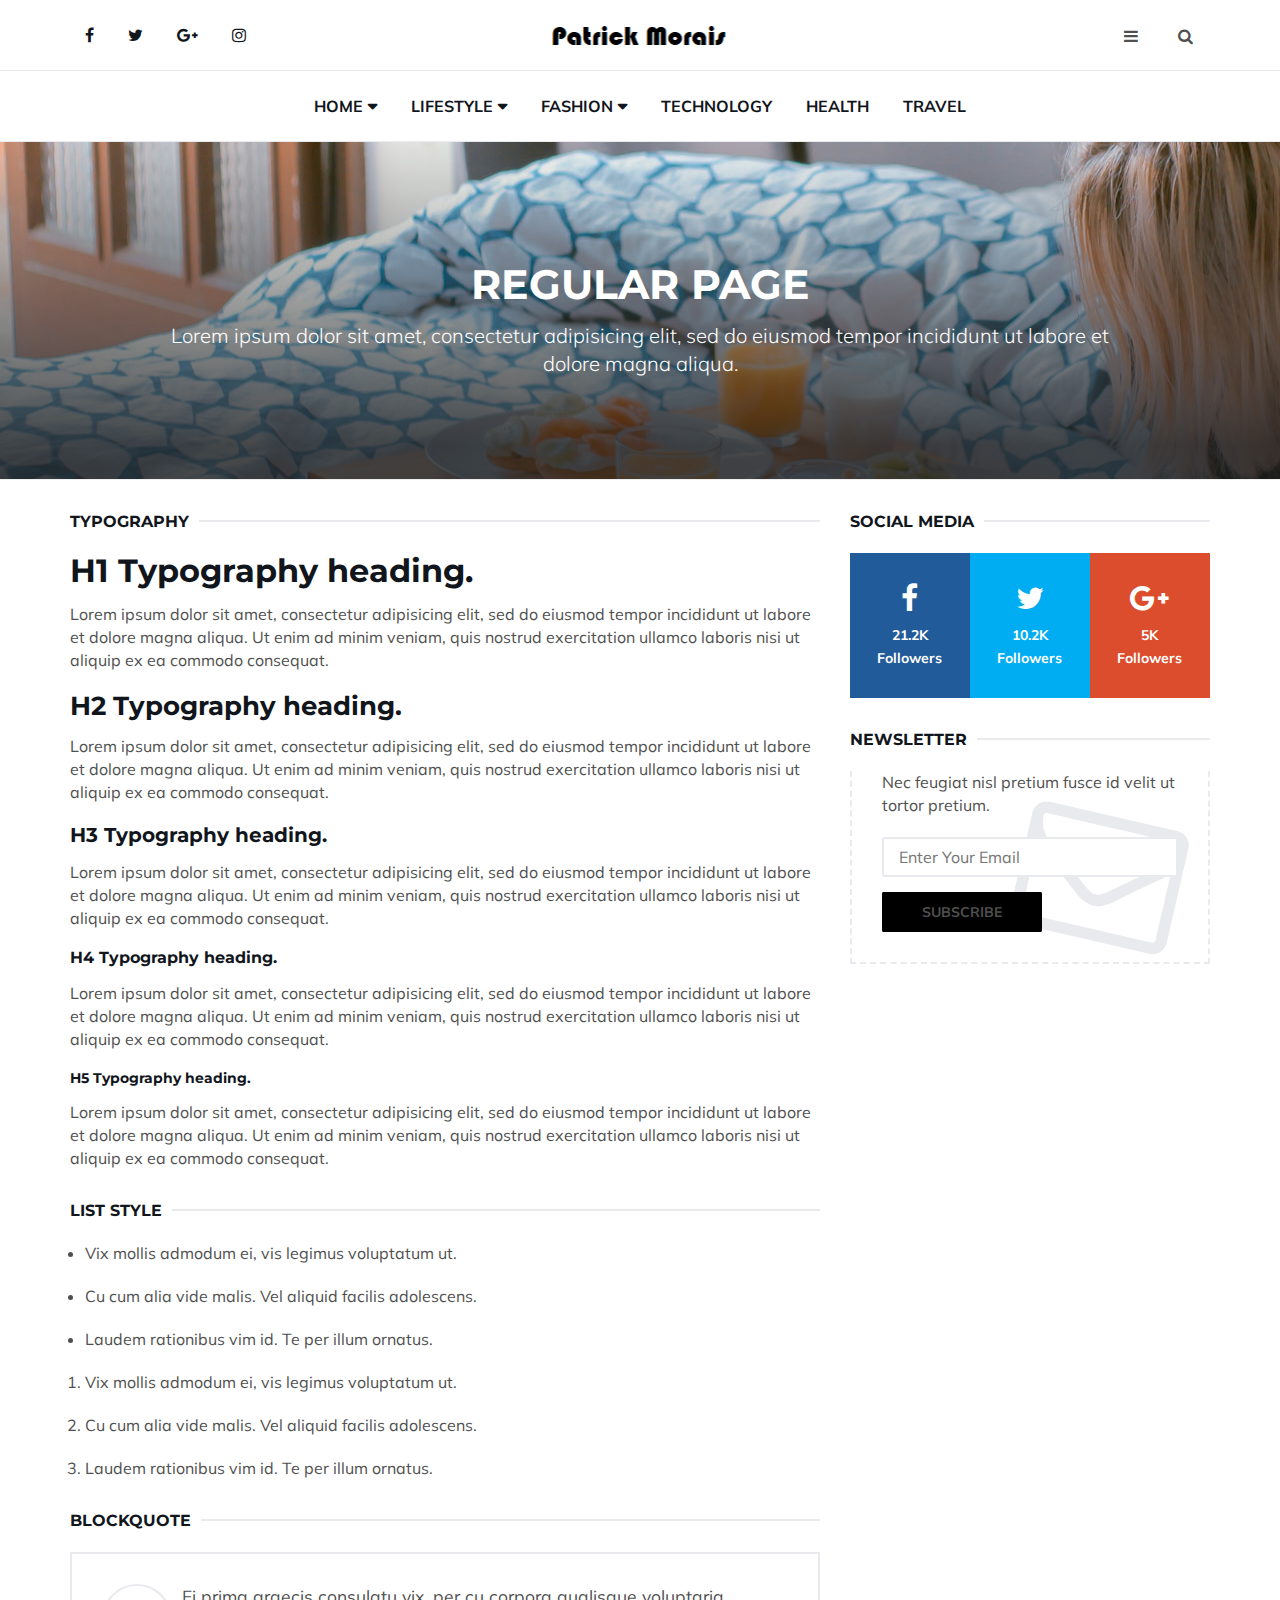
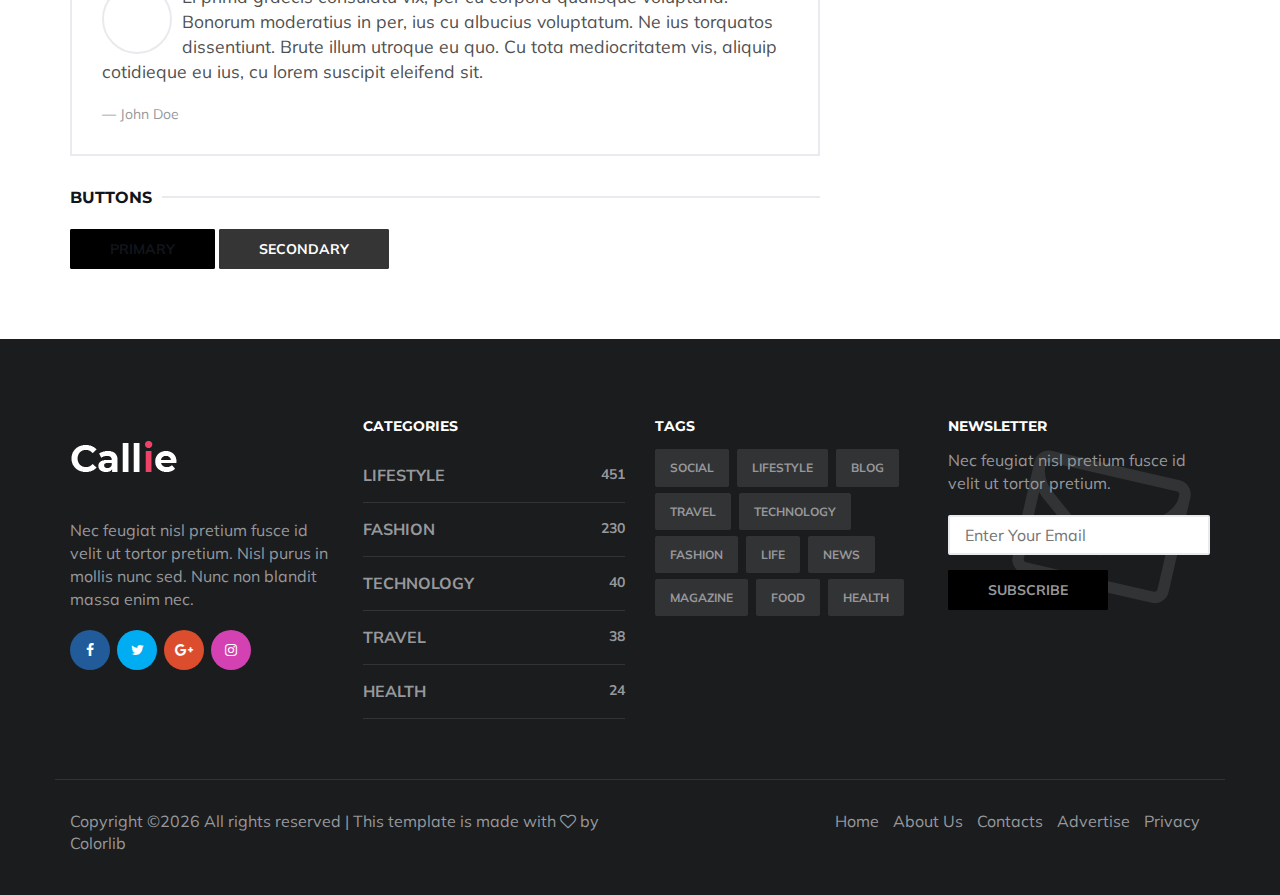
<file: blank.html>
<!DOCTYPE html>
<html lang="en">

<head>
	<meta charset="utf-8">
	<meta http-equiv="X-UA-Compatible" content="IE=edge">
	<meta name="viewport" content="width=device-width, initial-scale=1">
	<!-- The above 3 meta tags *must* come first in the head; any other head content must come *after* these tags -->

	<title>Callie HTML Template</title>

	<!-- Google font -->
	<link href="https://fonts.googleapis.com/css?family=Montserrat:400,700%7CMuli:400,700" rel="stylesheet">

	<!-- Bootstrap -->
	<link type="text/css" rel="stylesheet" href="css/bootstrap.min.css" />

	<!-- Font Awesome Icon -->
	<link rel="stylesheet" href="css/font-awesome.min.css">

	<!-- Custom stlylesheet -->
	<link type="text/css" rel="stylesheet" href="css/style.css" />

	<!-- HTML5 shim and Respond.js for IE8 support of HTML5 elements and media queries -->
	<!-- WARNING: Respond.js doesn't work if you view the page via file:// -->
	<!--[if lt IE 9]>
		  <script src="https://oss.maxcdn.com/html5shiv/3.7.3/html5shiv.min.js"></script>
		  <script src="https://oss.maxcdn.com/respond/1.4.2/respond.min.js"></script>
		<![endif]-->

</head>

<body>
	<!-- HEADER -->
	<header id="header">
		<!-- NAV -->
		<div id="nav">
			<!-- Top Nav -->
			<div id="nav-top">
				<div class="container">
					<!-- social -->
					<ul class="nav-social">
						<li><a href="#"><i class="fa fa-facebook"></i></a></li>
						<li><a href="#"><i class="fa fa-twitter"></i></a></li>
						<li><a href="#"><i class="fa fa-google-plus"></i></a></li>
						<li><a href="#"><i class="fa fa-instagram"></i></a></li>
					</ul>
					<!-- /social -->

					<!-- logo -->
					<div class="nav-logo">
						<a href="index.html" class="logo"><img src="./img/logo.png" alt=""></a>
					</div>
					<!-- /logo -->

					<!-- search & aside toggle -->
					<div class="nav-btns">
						<button class="aside-btn"><i class="fa fa-bars"></i></button>
						<button class="search-btn"><i class="fa fa-search"></i></button>
						<div id="nav-search">
							<form>
								<input class="input" name="search" placeholder="Enter your search...">
							</form>
							<button class="nav-close search-close">
								<span></span>
							</button>
						</div>
					</div>
					<!-- /search & aside toggle -->
				</div>
			</div>
			<!-- /Top Nav -->

			<!-- Main Nav -->
			<div id="nav-bottom">
				<div class="container">
					<!-- nav -->
					<ul class="nav-menu">
						<li class="has-dropdown">
							<a href="index.html">Home</a>
							<div class="dropdown">
								<div class="dropdown-body">
									<ul class="dropdown-list">
										<li><a href="category.html">Category page</a></li>
										<li><a href="blog-post.html">Post page</a></li>
										<li><a href="author.html">Author page</a></li>
										<li><a href="about.html">About Us</a></li>
										<li><a href="contact.html">Contacts</a></li>
										<li><a href="blank.html">Regular</a></li>
									</ul>
								</div>
							</div>
						</li>
						<li class="has-dropdown megamenu">
							<a href="#">Lifestyle</a>
							<div class="dropdown tab-dropdown">
								<div class="row">
									<div class="col-md-2">
										<ul class="tab-nav">
											<li class="active"><a data-toggle="tab" href="#tab1">Lifestyle</a></li>
											<li><a data-toggle="tab" href="#tab2">Fashion</a></li>
											<li><a data-toggle="tab" href="#tab1">Health</a></li>
											<li><a data-toggle="tab" href="#tab2">Travel</a></li>
										</ul>
									</div>
									<div class="col-md-10">
										<div class="dropdown-body tab-content">
											<!-- tab1 -->
											<div id="tab1" class="tab-pane fade in active">
												<div class="row">
													<!-- post -->
													<div class="col-md-4">
														<div class="post post-sm">
															<a class="post-img" href="blog-post.html"><img src="./img/post-10.jpg" alt=""></a>
															<div class="post-body">
																<div class="post-category">
																	<a href="category.html">Travel</a>
																</div>
																<h3 class="post-title title-sm"><a href="blog-post.html">Sed ut perspiciatis, unde omnis iste natus error sit</a></h3>
																<ul class="post-meta">
																	<li><a href="author.html">John Doe</a></li>
																	<li>20 April 2018</li>
																</ul>
															</div>
														</div>
													</div>
													<!-- /post -->

													<!-- post -->
													<div class="col-md-4">
														<div class="post post-sm">
															<a class="post-img" href="blog-post.html"><img src="./img/post-13.jpg" alt=""></a>
															<div class="post-body">
																<div class="post-category">
																	<a href="category.html">Travel</a>
																	<a href="category.html">Lifestyle</a>
																</div>
																<h3 class="post-title title-sm"><a href="blog-post.html">Mel ut impetus suscipit tincidunt. Cum id ullum laboramus persequeris.</a></h3>
																<ul class="post-meta">
																	<li><a href="author.html">John Doe</a></li>
																	<li>20 April 2018</li>
																</ul>
															</div>
														</div>
													</div>
													<!-- /post -->

													<!-- post -->
													<div class="col-md-4">
														<div class="post post-sm">
															<a class="post-img" href="blog-post.html"><img src="./img/post-12.jpg" alt=""></a>
															<div class="post-body">
																<div class="post-category">
																	<a href="category.html">Lifestyle</a>
																</div>
																<h3 class="post-title title-sm"><a href="blog-post.html">Mel ut impetus suscipit tincidunt. Cum id ullum laboramus persequeris.</a></h3>
																<ul class="post-meta">
																	<li><a href="author.html">John Doe</a></li>
																	<li>20 April 2018</li>
																</ul>
															</div>
														</div>
													</div>
													<!-- /post -->
												</div>
											</div>
											<!-- /tab1 -->

											<!-- tab2 -->
											<div id="tab2" class="tab-pane fade in">
												<div class="row">
													<!-- post -->
													<div class="col-md-4">
														<div class="post post-sm">
															<a class="post-img" href="blog-post.html"><img src="./img/post-5.jpg" alt=""></a>
															<div class="post-body">
																<div class="post-category">
																	<a href="category.html">Lifestyle</a>
																</div>
																<h3 class="post-title title-sm"><a href="blog-post.html">Postea senserit id eos, vivendo periculis ei qui</a></h3>
																<ul class="post-meta">
																	<li><a href="author.html">John Doe</a></li>
																	<li>20 April 2018</li>
																</ul>
															</div>
														</div>
													</div>
													<!-- /post -->

													<!-- post -->
													<div class="col-md-4">
														<div class="post post-sm">
															<a class="post-img" href="blog-post.html"><img src="./img/post-8.jpg" alt=""></a>
															<div class="post-body">
																<div class="post-category">
																	<a href="category.html">Fashion</a>
																	<a href="category.html">Lifestyle</a>
																</div>
																<h3 class="post-title title-sm"><a href="blog-post.html">Sed ut perspiciatis, unde omnis iste natus error sit</a></h3>
																<ul class="post-meta">
																	<li><a href="author.html">John Doe</a></li>
																	<li>20 April 2018</li>
																</ul>
															</div>
														</div>
													</div>
													<!-- /post -->

													<!-- post -->
													<div class="col-md-4">
														<div class="post post-sm">
															<a class="post-img" href="blog-post.html"><img src="./img/post-9.jpg" alt=""></a>
															<div class="post-body">
																<div class="post-category">
																	<a href="category.html">Lifestyle</a>
																</div>
																<h3 class="post-title title-sm"><a href="blog-post.html">Mel ut impetus suscipit tincidunt. Cum id ullum laboramus persequeris.</a></h3>
																<ul class="post-meta">
																	<li><a href="author.html">John Doe</a></li>
																	<li>20 April 2018</li>
																</ul>
															</div>
														</div>
													</div>
													<!-- /post -->
												</div>
											</div>
											<!-- /tab2 -->

											<!-- /tab3 tab4 .. -->
										</div>
									</div>
								</div>
							</div>
						</li>
						<li class="has-dropdown megamenu">
							<a href="#">Fashion</a>
							<div class="dropdown">
								<div class="dropdown-body">
									<div class="row">
										<div class="col-md-3">
											<h4 class="dropdown-heading">Categories</h4>
											<ul class="dropdown-list">
												<li><a href="#">Lifestyle</a></li>
												<li><a href="#">Fashion</a></li>
												<li><a href="#">Technology</a></li>
												<li><a href="#">Health</a></li>
												<li><a href="#">Travel</a></li>
											</ul>
										</div>
										<div class="col-md-3">
											<h4 class="dropdown-heading">Lifestyle</h4>
											<ul class="dropdown-list">
												<li><a href="#">Lifestyle</a></li>
												<li><a href="#">Fashion</a></li>
												<li><a href="#">Health</a></li>
											</ul>
											<h4 class="dropdown-heading">Technology</h4>
											<ul class="dropdown-list">
												<li><a href="#">Lifestyle</a></li>
												<li><a href="#">Travel</a></li>
											</ul>
										</div>
										<div class="col-md-3">
											<h4 class="dropdown-heading">Fashion</h4>
											<ul class="dropdown-list">
												<li><a href="#">Fashion</a></li>
												<li><a href="#">Technology</a></li>
											</ul>
											<h4 class="dropdown-heading">Travel</h4>
											<ul class="dropdown-list">
												<li><a href="#">Lifestyle</a></li>
												<li><a href="#">Healtth</a></li>
												<li><a href="#">Fashion</a></li>
											</ul>
										</div>
										<div class="col-md-3">
											<h4 class="dropdown-heading">Health</h4>
											<ul class="dropdown-list">
												<li><a href="#">Technology</a></li>
												<li><a href="#">Fashion</a></li>
												<li><a href="#">Health</a></li>
												<li><a href="#">Travel</a></li>
											</ul>
										</div>
									</div>
								</div>
							</div>
						</li>
						<li><a href="#">Technology</a></li>
						<li><a href="#">Health</a></li>
						<li><a href="#">Travel</a></li>
					</ul>
					<!-- /nav -->
				</div>
			</div>
			<!-- /Main Nav -->

			<!-- Aside Nav -->
			<div id="nav-aside">
				<ul class="nav-aside-menu">
					<li><a href="index.html">Home</a></li>
					<li class="has-dropdown"><a>Categories</a>
						<ul class="dropdown">
							<li><a href="#">Lifestyle</a></li>
							<li><a href="#">Fashion</a></li>
							<li><a href="#">Technology</a></li>
							<li><a href="#">Travel</a></li>
							<li><a href="#">Health</a></li>
						</ul>
					</li>
					<li><a href="about.html">About Us</a></li>
					<li><a href="contact.html">Contacts</a></li>
					<li><a href="#">Advertise</a></li>
				</ul>
				<button class="nav-close nav-aside-close"><span></span></button>
			</div>
			<!-- /Aside Nav -->
		</div>
		<!-- /NAV -->

		<!-- PAGE HEADER -->
		<div class="page-header">
			<div class="page-header-bg" style="background-image: url('./img/header-2.jpg');" data-stellar-background-ratio="0.5"></div>
			<div class="container">
				<div class="row">
					<div class="col-md-offset-1 col-md-10 text-center">
						<h1 class="text-uppercase">Regular Page</h1>
						<p class="lead">Lorem ipsum dolor sit amet, consectetur adipisicing elit, sed do eiusmod tempor incididunt ut labore et dolore magna aliqua.</p>
					</div>
				</div>
			</div>
		</div>
		<!-- /PAGE HEADER -->
	</header>
	<!-- /HEADER -->

	<!-- SECTION -->
	<div class="section">
		<!-- container -->
		<div class="container">
			<!-- row -->
			<div class="row">
				<div class="col-md-8">
					<div class="section-row">
						<div class="section-title">
							<h3 class="title">Typography</h3>
						</div>
						<h1>H1 Typography heading.</h1>
						<p>Lorem ipsum dolor sit amet, consectetur adipisicing elit, sed do eiusmod tempor incididunt ut labore et dolore magna aliqua. Ut enim ad minim veniam, quis nostrud exercitation ullamco laboris nisi ut aliquip ex ea commodo consequat.</p>

						<h2>H2 Typography heading.</h2>
						<p>Lorem ipsum dolor sit amet, consectetur adipisicing elit, sed do eiusmod tempor incididunt ut labore et dolore magna aliqua. Ut enim ad minim veniam, quis nostrud exercitation ullamco laboris nisi ut aliquip ex ea commodo consequat.</p>

						<h3>H3 Typography heading.</h3>
						<p>Lorem ipsum dolor sit amet, consectetur adipisicing elit, sed do eiusmod tempor incididunt ut labore et dolore magna aliqua. Ut enim ad minim veniam, quis nostrud exercitation ullamco laboris nisi ut aliquip ex ea commodo consequat.</p>

						<h4>H4 Typography heading.</h4>
						<p>Lorem ipsum dolor sit amet, consectetur adipisicing elit, sed do eiusmod tempor incididunt ut labore et dolore magna aliqua. Ut enim ad minim veniam, quis nostrud exercitation ullamco laboris nisi ut aliquip ex ea commodo consequat.</p>

						<h5>H5 Typography heading.</h5>
						<p>Lorem ipsum dolor sit amet, consectetur adipisicing elit, sed do eiusmod tempor incididunt ut labore et dolore magna aliqua. Ut enim ad minim veniam, quis nostrud exercitation ullamco laboris nisi ut aliquip ex ea commodo consequat.</p>
					</div>

					<div class="section-row">
						<div class="section-title">
							<h3 class="title">list style</h3>
						</div>
						<ul class="list-style">
							<li><p>Vix mollis admodum ei, vis legimus voluptatum ut.</p></li>
							<li><p>Cu cum alia vide malis. Vel aliquid facilis adolescens.</p></li>
							<li><p>Laudem rationibus vim id. Te per illum ornatus.</p></li>
						</ul>

						<ol class="list-style">
							<li><p>Vix mollis admodum ei, vis legimus voluptatum ut.</p></li>
							<li><p>Cu cum alia vide malis. Vel aliquid facilis adolescens.</p></li>
							<li><p>Laudem rationibus vim id. Te per illum ornatus.</p></li>
						</ol>
					</div>

					<div class="section-row">
						<div class="section-title">
							<h3 class="title">blockquote</h3>
						</div>
						<blockquote class="blockquote">
							<p>Ei prima graecis consulatu vix, per cu corpora qualisque voluptaria. Bonorum moderatius in per, ius cu albucius voluptatum. Ne ius torquatos dissentiunt. Brute illum utroque eu quo. Cu tota mediocritatem vis, aliquip cotidieque eu ius, cu lorem suscipit eleifend sit.</p>
							<footer class="blockquote-footer">John Doe</footer>
						</blockquote>
					</div>

					<div class="section-row">
						<div class="section-title">
							<h3 class="title">buttons</h3>
						</div>
						<a href="#" class="primary-button">primary</a>
						<a href="#" class="secondary-button">secondary</a>
					</div>
				</div>

				<div class="col-md-4">
					<!-- social widget -->
					<div class="aside-widget">
						<div class="section-title">
							<h2 class="title">Social Media</h2>
						</div>
						<div class="social-widget">
							<ul>
								<li>
									<a href="#" class="social-facebook">
										<i class="fa fa-facebook"></i>
										<span>21.2K<br>Followers</span>
									</a>
								</li>
								<li>
									<a href="#" class="social-twitter">
										<i class="fa fa-twitter"></i>
										<span>10.2K<br>Followers</span>
									</a>
								</li>
								<li>
									<a href="#" class="social-google-plus">
										<i class="fa fa-google-plus"></i>
										<span>5K<br>Followers</span>
									</a>
								</li>
							</ul>
						</div>
					</div>
					<!-- /social widget -->

					<!-- newsletter widget -->
					<div class="aside-widget">
						<div class="section-title">
							<h2 class="title">Newsletter</h2>
						</div>
						<div class="newsletter-widget">
							<form>
								<p>Nec feugiat nisl pretium fusce id velit ut tortor pretium.</p>
								<input class="input" name="newsletter" placeholder="Enter Your Email">
								<button class="primary-button">Subscribe</button>
							</form>
						</div>
					</div>
					<!-- /newsletter widget -->
				</div>
			</div>
			<!-- /row -->
		</div>
		<!-- /container -->
	</div>
	<!-- /SECTION -->

	<!-- FOOTER -->
	<footer id="footer">
		<!-- container -->
		<div class="container">
			<!-- row -->
			<div class="row">
				<div class="col-md-3">
					<div class="footer-widget">
						<div class="footer-logo">
							<a href="index.html" class="logo"><img src="./img/logo-alt.png" alt=""></a>
						</div>
						<p>Nec feugiat nisl pretium fusce id velit ut tortor pretium. Nisl purus in mollis nunc sed. Nunc non blandit massa enim nec.</p>
						<ul class="contact-social">
							<li><a href="#" class="social-facebook"><i class="fa fa-facebook"></i></a></li>
							<li><a href="#" class="social-twitter"><i class="fa fa-twitter"></i></a></li>
							<li><a href="#" class="social-google-plus"><i class="fa fa-google-plus"></i></a></li>
							<li><a href="#" class="social-instagram"><i class="fa fa-instagram"></i></a></li>
						</ul>
					</div>
				</div>
				<div class="col-md-3">
					<div class="footer-widget">
						<h3 class="footer-title">Categories</h3>
						<div class="category-widget">
							<ul>
								<li><a href="#">Lifestyle <span>451</span></a></li>
								<li><a href="#">Fashion <span>230</span></a></li>
								<li><a href="#">Technology <span>40</span></a></li>
								<li><a href="#">Travel <span>38</span></a></li>
								<li><a href="#">Health <span>24</span></a></li>
							</ul>
						</div>
					</div>
				</div>
				<div class="col-md-3">
					<div class="footer-widget">
						<h3 class="footer-title">Tags</h3>
						<div class="tags-widget">
							<ul>
								<li><a href="#">Social</a></li>
								<li><a href="#">Lifestyle</a></li>
								<li><a href="#">Blog</a></li>
								<li><a href="#">Travel</a></li>
								<li><a href="#">Technology</a></li>
								<li><a href="#">Fashion</a></li>
								<li><a href="#">Life</a></li>
								<li><a href="#">News</a></li>
								<li><a href="#">Magazine</a></li>
								<li><a href="#">Food</a></li>
								<li><a href="#">Health</a></li>
							</ul>
						</div>
					</div>
				</div>
				<div class="col-md-3">
					<div class="footer-widget">
						<h3 class="footer-title">Newsletter</h3>
						<div class="newsletter-widget">
							<form>
								<p>Nec feugiat nisl pretium fusce id velit ut tortor pretium.</p>
								<input class="input" name="newsletter" placeholder="Enter Your Email">
								<button class="primary-button">Subscribe</button>
							</form>
						</div>
					</div>
				</div>
			</div>
			<!-- /row -->

			<!-- row -->
			<div class="footer-bottom row">
				<div class="col-md-6 col-md-push-6">
					<ul class="footer-nav">
						<li><a href="index.html">Home</a></li>
						<li><a href="about.html">About Us</a></li>
						<li><a href="contact.html">Contacts</a></li>
						<li><a href="#">Advertise</a></li>
						<li><a href="#">Privacy</a></li>
					</ul>
				</div>
				<div class="col-md-6 col-md-pull-6">
					<div class="footer-copyright">
						<!-- Link back to Colorlib can't be removed. Template is licensed under CC BY 3.0. -->
Copyright &copy;<script>document.write(new Date().getFullYear());</script> All rights reserved | This template is made with <i class="fa fa-heart-o" aria-hidden="true"></i> by <a href="https://colorlib.com" target="_blank">Colorlib</a>
<!-- Link back to Colorlib can't be removed. Template is licensed under CC BY 3.0. -->
					</div>
				</div>
			</div>
			<!-- /row -->
		</div>
		<!-- /container -->
	</footer>
	<!-- /FOOTER -->

	<!-- jQuery Plugins -->
	<script src="js/jquery.min.js"></script>
	<script src="js/bootstrap.min.js"></script>
	<script src="js/jquery.stellar.min.js"></script>
	<script src="js/main.js"></script>

</body>

</html>
</file>
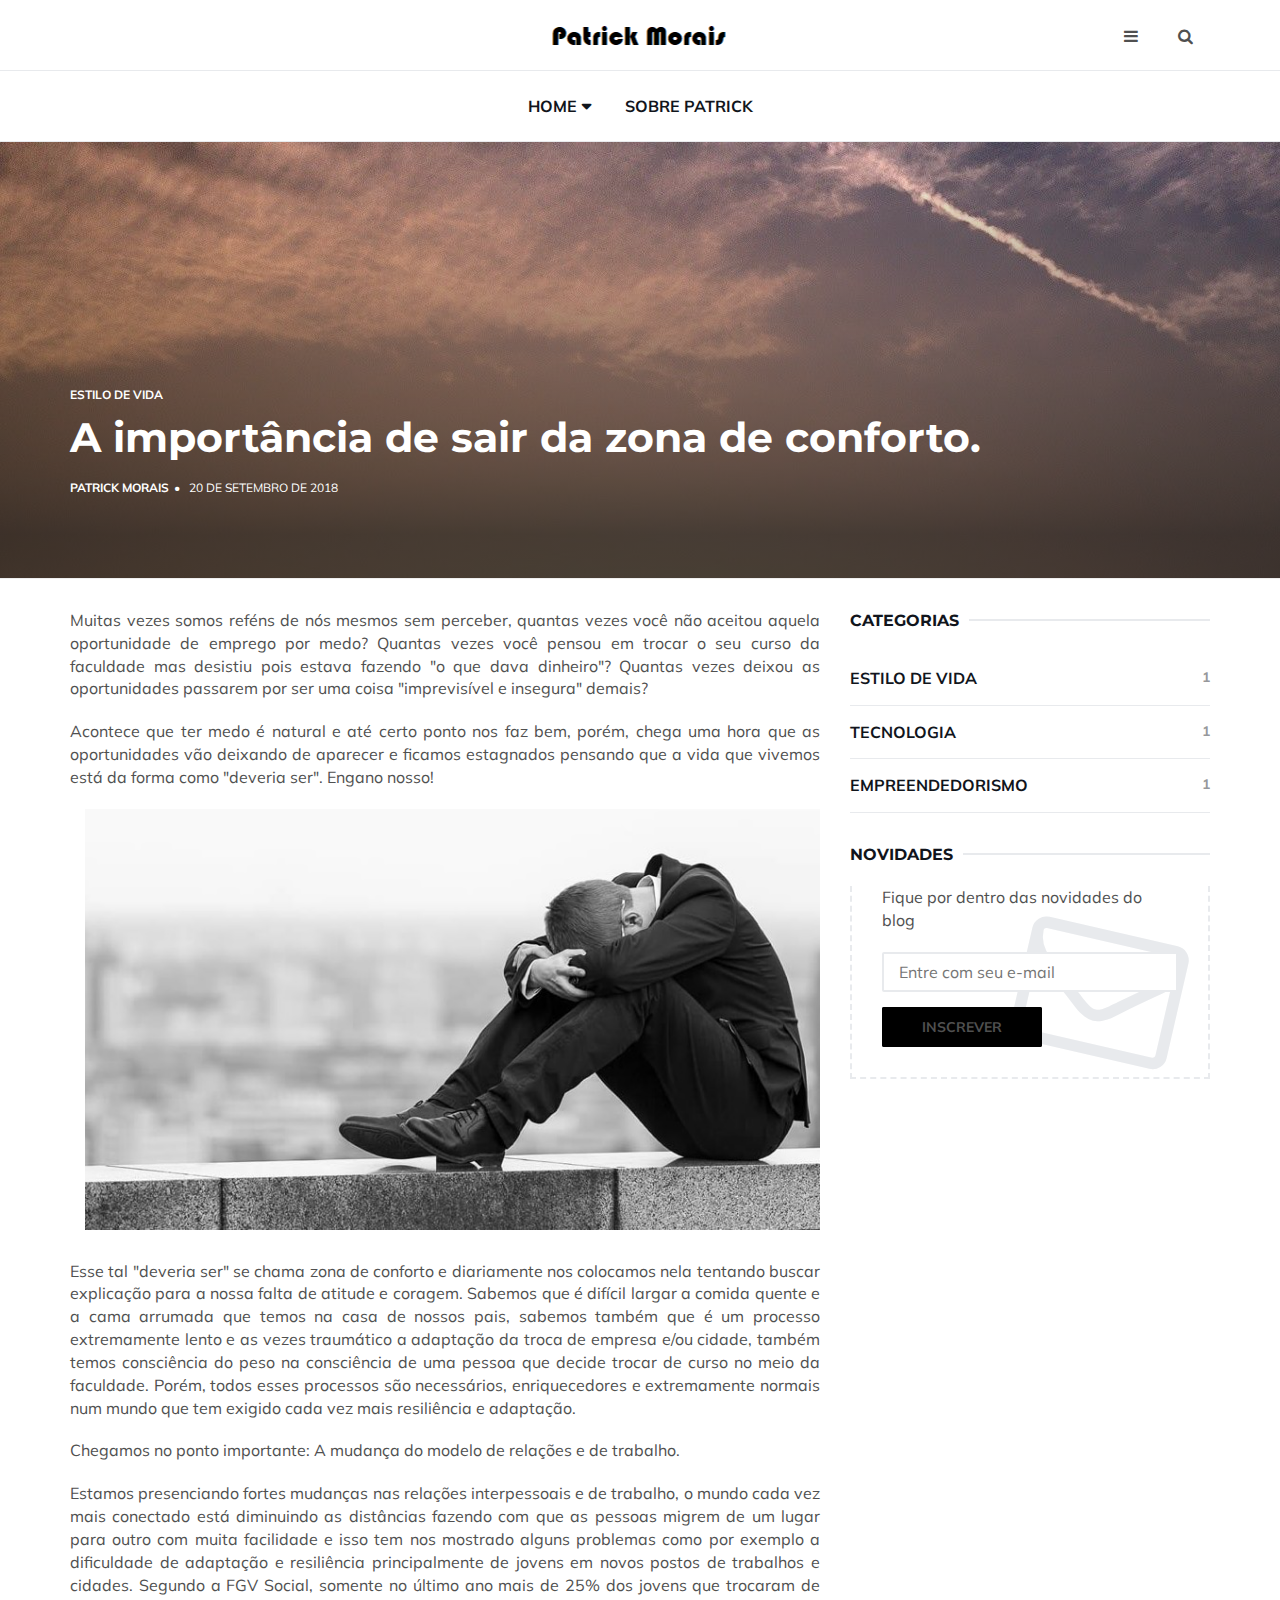
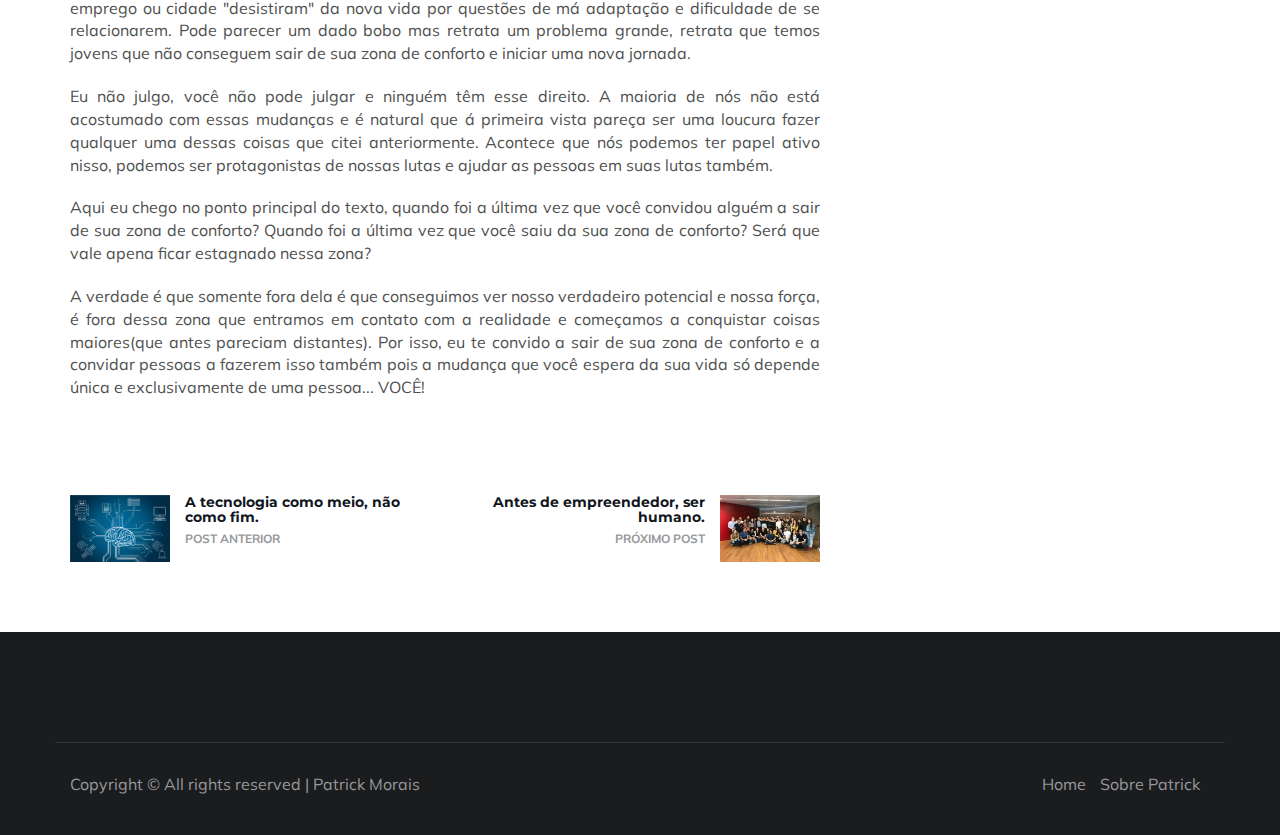
<file: blog-post.html>
<!DOCTYPE html>
<html lang="en">

<head>
	<meta charset="utf-8">
	<meta http-equiv="X-UA-Compatible" content="IE=edge">
	<meta name="viewport" content="width=device-width, initial-scale=1">
	<!-- The above 3 meta tags *must* come first in the head; any other head content must come *after* these tags -->

	<title>Patrick Morais</title>

	<!-- Google font -->
	<link href="https://fonts.googleapis.com/css?family=Montserrat:400,700%7CMuli:400,700" rel="stylesheet">

	<!-- Bootstrap -->
	<link type="text/css" rel="stylesheet" href="css/bootstrap.min.css" />

	<!-- Font Awesome Icon -->
	<link rel="stylesheet" href="css/font-awesome.min.css">

	<!-- Custom stlylesheet -->
	<link type="text/css" rel="stylesheet" href="css/style.css" />

	<!-- HTML5 shim and Respond.js for IE8 support of HTML5 elements and media queries -->
	<!-- WARNING: Respond.js doesn't work if you view the page via file:// -->
	<!--[if lt IE 9]>
		  <script src="https://oss.maxcdn.com/html5shiv/3.7.3/html5shiv.min.js"></script>
		  <script src="https://oss.maxcdn.com/respond/1.4.2/respond.min.js"></script>
		<![endif]-->

	<!-- Global site tag (gtag.js) - Google Analytics -->
	<script async src="https://www.googletagmanager.com/gtag/js?id=UA-126756557-1"></script>
	<script>
  		window.dataLayer = window.dataLayer || [];
  		function gtag(){dataLayer.push(arguments);}
  		gtag('js', new Date());

  		gtag('config', 'UA-126756557-1');
	</script>

</head>

<body>
	<!-- HEADER -->
		<header id="header">
		<!-- NAV -->
		<div id="nav">
			<!-- Top Nav -->
			<div id="nav-top">
				<div class="container">
					<!-- social -->
					<ul class="nav-social">
					</ul>
					<!-- /social -->

					<!-- logo -->
					<div class="nav-logo">
						<a href="index.html" class="logo"><img src="./img/logo.png" alt=""></a>
					</div>
					<!-- /logo -->

					<!-- search & aside toggle -->
					<div class="nav-btns">
						<button class="aside-btn"><i class="fa fa-bars"></i></button>
						<button class="search-btn"><i class="fa fa-search"></i></button>
						<div id="nav-search">
							<form>
								<input class="input" name="search" placeholder="Enter your search...">
							</form>
							<button class="nav-close search-close">
								<span></span>
							</button>
						</div>
					</div>
					<!-- /search & aside toggle -->
				</div>
			</div>
			<!-- /Top Nav -->

			<!-- Main Nav -->
			<div id="nav-bottom">
				<div class="container">
					<!-- nav -->
					<ul class="nav-menu">
						<li class="has-dropdown">
							<a href="index.html">Home</a>
							<div class="dropdown">
								<div class="dropdown-body">
									<ul class="dropdown-list">
										<li><a href="blog-post.html">Estilo de vida</a></li>
										<li><a href="blog-post2.html">Tecnologia</a></li>
										<li><a href="blog-post3.html">Empreendedorismo</a></li>
									</ul>
								</div>
							</div>
						</li>
						<li><a href="perfil.html">Sobre Patrick</a></li>
					</ul>
					<!-- /nav -->
				</div>
			</div>
			<!-- /Main Nav -->

			<!-- Aside Nav -->
			<div id="nav-aside">
				<ul class="nav-aside-menu">
					<li><a href="index.html">Home</a></li>
					<li class="has-dropdown"><a>Categorias</a>
						<ul class="dropdown">
							<li><a href="blog-post.html">Estilo de vida</a></li>
							<li><a href="blog-post2.html">Tecnologia</a></li>
							<li><a href="blog-post3.html">Empreendedorismo</a></li>
						</ul>
					</li>
				</ul>
				<button class="nav-close nav-aside-close"><span></span></button>
			</div>
			<!-- /Aside Nav -->
		</div>
		<!-- /NAV -->
	</header>

		<!-- PAGE HEADER -->
		<div id="post-header" class="page-header">
			<div class="page-header-bg" style="background-image: url('./img/lonely_man.jpg');" data-stellar-background-ratio="0.5"></div>
			<div class="container">
				<div class="row">
					<div class="col-md-10">
						<div class="post-category">
							<a href="category.html">Estilo de vida</a>
						</div>
						<h1>A importância de sair da zona de conforto.</h1>
						<ul class="post-meta">
							<li><a href="author.html">Patrick Morais</a></li>
							<li>20 de Setembro de 2018</li>
						</ul>
					</div>
				</div>
			</div>
		</div>
		<!-- /PAGE HEADER -->
	</header>
	<!-- /HEADER -->

	<!-- section -->
	<div class="section">
		<!-- container -->
		<div class="container">
			<!-- row -->
			<div class="row">
				<div class="col-md-8">

					<!-- post content -->
					<div class="section-row">
						<p align="justify">Muitas vezes somos reféns de nós mesmos sem perceber, quantas vezes você não aceitou aquela oportunidade de emprego por medo? Quantas vezes você pensou em trocar o seu curso da faculdade mas desistiu pois estava fazendo "o que dava dinheiro"? Quantas vezes deixou as oportunidades passarem por ser uma coisa "imprevisível e insegura" demais?</p>
						<p align="justify">Acontece que ter medo é natural e até certo ponto nos faz bem, porém, chega uma hora que as oportunidades vão deixando de aparecer e ficamos estagnados pensando que a vida que vivemos está da forma como "deveria ser". Engano nosso!</p>
						<figure class="pull-right">
							<img src="./img/img-5.jpg" alt="">
							<figcaption></figcaption>
						</figure>
						<p align="justify">Esse tal "deveria ser" se chama zona de conforto e diariamente nos colocamos nela tentando buscar explicação para a nossa falta de atitude e coragem. Sabemos que é difícil largar a comida quente e a cama arrumada que temos na casa de nossos pais, sabemos também que é um processo extremamente lento e as vezes traumático a adaptação da troca de empresa e/ou cidade, também temos consciência do peso na consciência de uma pessoa que decide trocar de curso no meio da faculdade. Porém, todos esses processos são necessários, enriquecedores e extremamente normais num mundo que tem exigido cada vez mais resiliência e adaptação.</p>
						<p align="justify">Chegamos no ponto importante: A mudança do modelo de relações e de trabalho.</p>
						<p align="justify">Estamos presenciando fortes mudanças nas relações interpessoais e de trabalho, o mundo cada vez mais conectado está diminuindo as distâncias fazendo com que as pessoas migrem de um lugar para outro com muita facilidade e isso tem nos mostrado alguns problemas como por exemplo a dificuldade de adaptação e resiliência principalmente de jovens em novos postos de trabalhos e cidades. Segundo a FGV Social, somente no último ano mais de 25% dos jovens que trocaram de emprego ou cidade "desistiram" da nova vida por questões de má adaptação e dificuldade de se relacionarem. Pode parecer um dado bobo mas retrata um problema grande, retrata que temos jovens que não conseguem sair de sua zona de conforto e iniciar uma nova jornada. </p>
						<p align="justify">Eu não julgo, você não pode julgar e ninguém têm esse direito. A maioria de nós não está acostumado com essas mudanças e é natural que á primeira vista pareça ser uma loucura fazer qualquer uma dessas coisas que citei anteriormente. Acontece que nós podemos ter papel ativo nisso, podemos ser protagonistas de nossas lutas e ajudar as pessoas em suas lutas também.</p>
						<p align="justify">Aqui eu chego no ponto principal do texto, quando foi a última vez que você convidou alguém a sair de sua zona de conforto? Quando foi a última vez que você saiu da sua zona de conforto? Será que vale apena ficar estagnado nessa zona?</p>
						<p align="justify">A verdade é que somente fora dela é que conseguimos ver nosso verdadeiro potencial e nossa força, é fora dessa zona que entramos em contato com a realidade e começamos a conquistar coisas maiores(que antes pareciam distantes). Por isso, eu te convido a sair de sua zona de conforto e a convidar pessoas a fazerem isso também pois a mudança que você espera da sua vida só depende única e exclusivamente de uma pessoa... VOCÊ!</p>
						<br>
						<br>
					</div>
					<!-- /post content -->


					<!-- post nav -->
					<div class="section-row">
						<div class="post-nav">
							<div class="prev-post">
								<a class="post-img" href="blog-post2.html"><img src="./img/tecnologia(1).png" alt=""></a>
								<h3 class="post-title"><a href="blog-post2.html">A tecnologia como meio, não como fim.</a></h3>
								<span>Post anterior</span>
							</div>

							<div class="next-post">
								<a class="post-img" href="blog-post3.html"><img src="./img/ProLider (3).jpg" alt=""></a>
								<h3 class="post-title"><a href="blog-post3.html">Antes de empreendedor, ser humano.</a></h3>
								<span>Próximo post</span>
							</div>
						</div>
					</div>
					<!-- /post nav  -->

					<!-- /related post -->
					
					<!-- /related post -->

					<!-- post comments -->
					
							<!-- /comment -->

							<!-- comment -->
						
							<!-- /comment -->
	
					<!-- /post comments -->

					<!-- post reply -->
					
					<!-- /post reply -->
				</div>
				<div class="col-md-4">
					

					<!-- category widget -->
					<div class="aside-widget">
						<div class="section-title">
							<h2 class="title">Categorias</h2>
						</div>
						<div class="category-widget">
							<ul>
								<li><a href="blog-post.html">Estilo de vida <span>1</span></a></li>
								<li><a href="blog-post2.html">Tecnologia <span>1</span></a></li>
								<li><a href="blog-post3.html">Empreendedorismo <span>1</span></a></li>
							</ul>
						</div>
					</div>
					<!-- /category widget -->

					<!-- newsletter widget -->
					<div class="aside-widget">
						<div class="section-title">
							<h2 class="title">Novidades</h2>
						</div>
						<div class="newsletter-widget">
							<form>
								<p>Fique por dentro das novidades do blog</p>
								<input class="input" placeholder="Entre com seu e-mail">
								<button class="primary-button">Inscrever</button>
							</form>
						</div>
					</div>
					<!-- /newsletter widget -->

					
				</div>
			</div>
			<!-- /row -->
		</div>
		<!-- /container -->
	</div>
	<!-- /SECTION -->

	<footer id="footer">
		<!-- container -->
		<div class="container">
			<!-- row -->
			
			<!-- /row -->

			<!-- row -->
			<div class="footer-bottom row">
				<div class="col-md-6 col-md-push-6">
					<ul class="footer-nav">
						<li><a href="index.html">Home</a></li>
						<li><a href="perfil.html">Sobre Patrick</a></li>
					</ul>
				</div>
				<div class="col-md-6 col-md-pull-6">
					<div class="footer-copyright">
						<!-- Link back to Colorlib can't be removed. Template is licensed under CC BY 3.0. -->
Copyright &copy; All rights reserved | Patrick Morais 
<!-- Link back to Colorlib can't be removed. Template is licensed under CC BY 3.0. -->
					</div>
				</div>
			</div>
			<!-- /row -->
		</div>
		<!-- /container -->
	</footer>
	<!-- /FOOTER -->

	<!-- jQuery Plugins -->
	<script src="js/jquery.min.js"></script>
	<script src="js/bootstrap.min.js"></script>
	<script src="js/jquery.stellar.min.js"></script>
	<script src="js/main.js"></script>

</body>

</html>
</file>
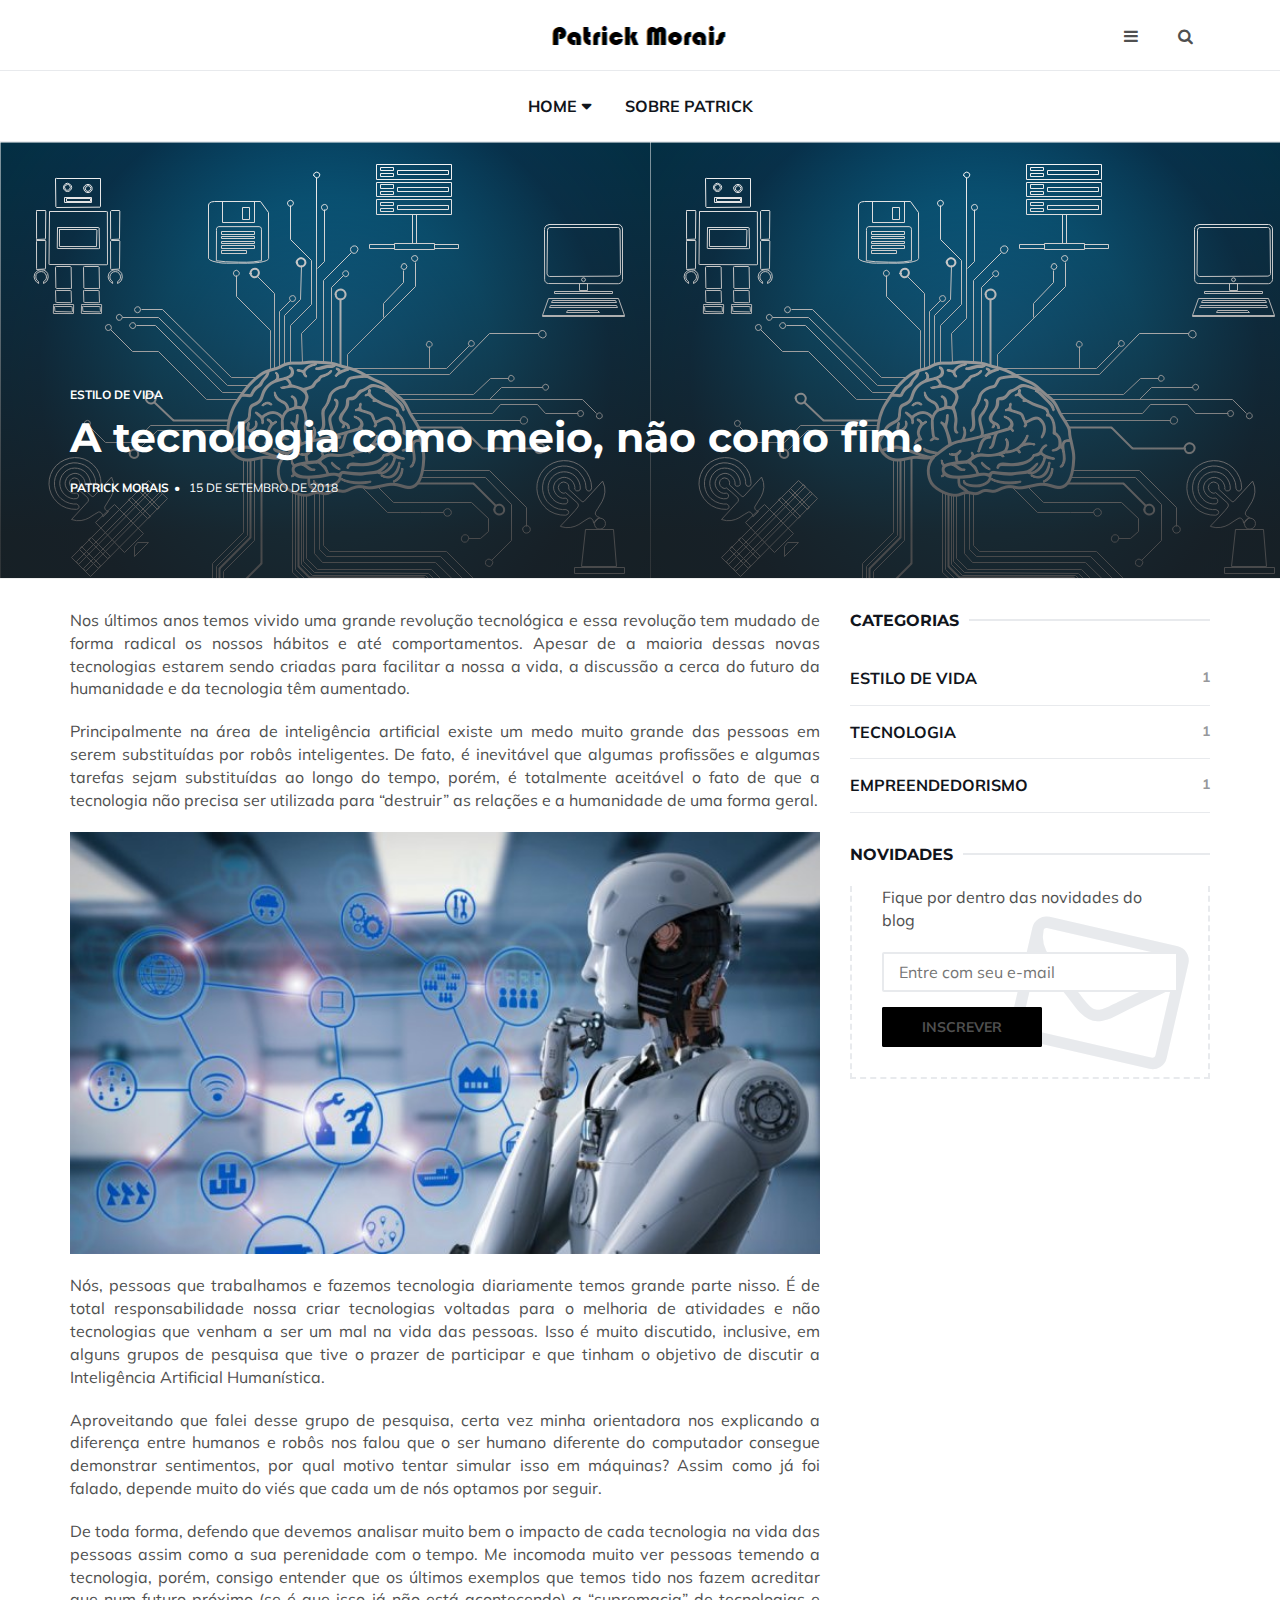
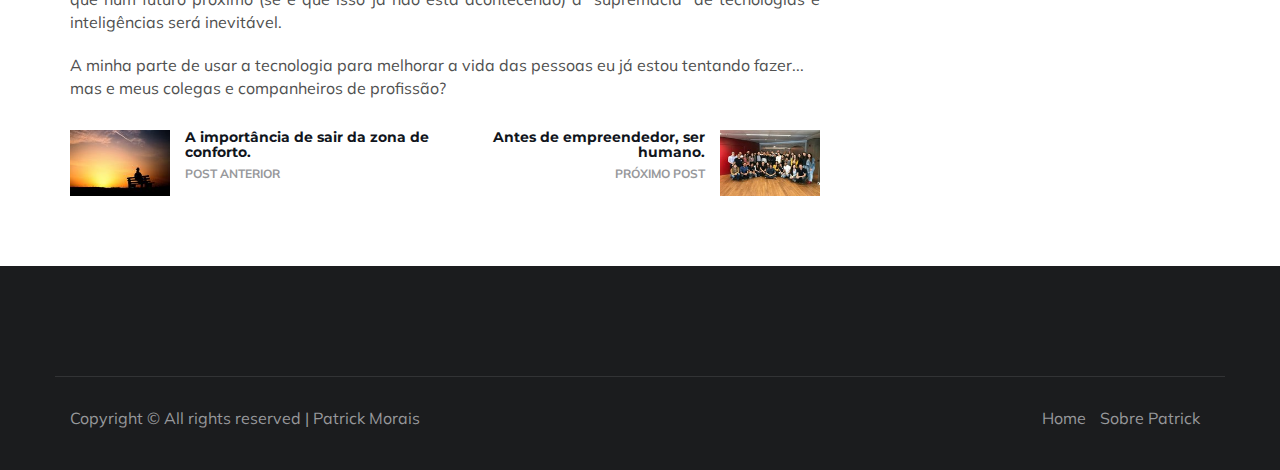
<file: blog-post2.html>
<!DOCTYPE html>
<html lang="en">

<head>
	<meta charset="utf-8">
	<meta http-equiv="X-UA-Compatible" content="IE=edge">
	<meta name="viewport" content="width=device-width, initial-scale=1">
	<!-- The above 3 meta tags *must* come first in the head; any other head content must come *after* these tags -->

	<title>Patrick Morais</title>

	<!-- Google font -->
	<link href="https://fonts.googleapis.com/css?family=Montserrat:400,700%7CMuli:400,700" rel="stylesheet">

	<!-- Bootstrap -->
	<link type="text/css" rel="stylesheet" href="css/bootstrap.min.css" />

	<!-- Font Awesome Icon -->
	<link rel="stylesheet" href="css/font-awesome.min.css">

	<!-- Custom stlylesheet -->
	<link type="text/css" rel="stylesheet" href="css/style.css" />

	<!-- HTML5 shim and Respond.js for IE8 support of HTML5 elements and media queries -->
	<!-- WARNING: Respond.js doesn't work if you view the page via file:// -->
	<!--[if lt IE 9]>
		  <script src="https://oss.maxcdn.com/html5shiv/3.7.3/html5shiv.min.js"></script>
		  <script src="https://oss.maxcdn.com/respond/1.4.2/respond.min.js"></script>
		<![endif]-->

	<!-- Global site tag (gtag.js) - Google Analytics -->
	<script async src="https://www.googletagmanager.com/gtag/js?id=UA-126756557-1"></script>
	<script>
  		window.dataLayer = window.dataLayer || [];
  		function gtag(){dataLayer.push(arguments);}
  		gtag('js', new Date());

  		gtag('config', 'UA-126756557-1');
	</script>

</head>

<body>
	<!-- HEADER -->
		<header id="header">
		<!-- NAV -->
		<div id="nav">
			<!-- Top Nav -->
			<div id="nav-top">
				<div class="container">
					<!-- social -->
					<ul class="nav-social">
					</ul>
					<!-- /social -->

					<!-- logo -->
					<div class="nav-logo">
						<a href="index.html" class="logo"><img src="./img/logo.png" alt=""></a>
					</div>
					<!-- /logo -->

					<!-- search & aside toggle -->
					<div class="nav-btns">
						<button class="aside-btn"><i class="fa fa-bars"></i></button>
						<button class="search-btn"><i class="fa fa-search"></i></button>
						<div id="nav-search">
							<form>
								<input class="input" name="search" placeholder="Enter your search...">
							</form>
							<button class="nav-close search-close">
								<span></span>
							</button>
						</div>
					</div>
					<!-- /search & aside toggle -->
				</div>
			</div>
			<!-- /Top Nav -->

			<!-- Main Nav -->
			<div id="nav-bottom">
				<div class="container">
					<!-- nav -->
					<ul class="nav-menu">
						<li class="has-dropdown">
							<a href="index.html">Home</a>
							<div class="dropdown">
								<div class="dropdown-body">
									<ul class="dropdown-list">
										<li><a href="blog-post.html">Estilo de vida</a></li>
										<li><a href="blog-post2.html">Tecnologia</a></li>
										<li><a href="blog-post3.html">Empreendedorismo</a></li>
									</ul>
								</div>
							</div>
						</li>
						<li><a href="perfil.html">Sobre Patrick</a></li>
					</ul>
					<!-- /nav -->
				</div>
			</div>
			<!-- /Main Nav -->

			<!-- Aside Nav -->
			<div id="nav-aside">
				<ul class="nav-aside-menu">
					<li><a href="index.html">Home</a></li>
					<li class="has-dropdown"><a>Categorias</a>
						<ul class="dropdown">
							<li><a href="blog-post.html">Estilo de vida</a></li>
							<li><a href="blog-post2.html">Tecnologia</a></li>
							<li><a href="blog-post3.html">Empreendedorismo</a></li>
						</ul>
					</li>
				</ul>
				<button class="nav-close nav-aside-close"><span></span></button>
			</div>
			<!-- /Aside Nav -->
		</div>
		<!-- /NAV -->
	</header>

		<!-- PAGE HEADER -->
		<div id="post-header" class="page-header">
			<div class="page-header-bg" style="background-image: url('./img/tecnologia.png');" data-stellar-background-ratio="0.5"></div>
			<div class="container">
				<div class="row">
					<div class="col-md-10">
						<div class="post-category">
							<a href="category.html">Estilo de vida</a>
						</div>
						<h1>A tecnologia como meio, não como fim.</h1>
						<ul class="post-meta">
							<li><a href="author.html">Patrick Morais</a></li>
							<li>15 de Setembro de 2018</li>
						</ul>
					</div>
				</div>
			</div>
		</div>
		<!-- /PAGE HEADER -->
	</header>
	<!-- /HEADER -->

	<!-- section -->
	<div class="section">
		<!-- container -->
		<div class="container">
			<!-- row -->
			<div class="row">
				<div class="col-md-8">

					<!-- post content -->
					<div class="section-row">
						<p align="justify">Nos últimos anos temos vivido uma grande revolução tecnológica e essa revolução tem mudado de forma radical os nossos hábitos e até comportamentos. Apesar de a maioria dessas novas tecnologias estarem sendo criadas para facilitar a nossa a vida, a discussão a cerca do futuro da humanidade e da tecnologia têm aumentado.<p>
						<p align="justify">Principalmente na área de inteligência artificial existe um medo muito grande das pessoas em serem substituídas por robôs inteligentes. De fato, é inevitável que algumas profissões e algumas tarefas sejam substituídas ao longo do tempo, porém, é totalmente aceitável o fato de que a tecnologia não precisa ser utilizada para “destruir” as relações e a humanidade de uma forma geral.</p>
						<figure>
							<img src="./img/IA.jpg" alt="">
						</figure>
						<p align="justify">Nós, pessoas que trabalhamos e fazemos tecnologia diariamente temos grande parte nisso. É de total responsabilidade nossa criar tecnologias voltadas para o melhoria de atividades e não tecnologias que venham a ser um mal na vida das pessoas. Isso é muito discutido, inclusive, em alguns grupos de pesquisa que tive o prazer de participar e que tinham o objetivo de discutir a Inteligência Artificial Humanística.</p>
						<p align="justify">Aproveitando que falei desse grupo de pesquisa, certa vez minha orientadora nos explicando a diferença entre humanos e robôs nos falou que o ser humano diferente do computador consegue demonstrar sentimentos, por qual motivo tentar simular isso em máquinas? Assim como já foi falado, depende muito do viés que cada um de nós optamos por seguir.</p>
						<p align="justify">De toda forma, defendo que devemos analisar muito bem o impacto de cada tecnologia na vida das pessoas assim como a sua perenidade com o tempo. Me incomoda muito ver pessoas temendo a tecnologia, porém, consigo entender que os últimos exemplos que temos tido nos fazem acreditar que num futuro próximo (se é que isso já não está acontecendo) a “supremacia” de tecnologias e inteligências será inevitável.</p>
						<p>A minha parte de usar a tecnologia para melhorar a vida das pessoas eu já estou tentando fazer... mas e meus colegas e companheiros de profissão?</p>

					</div>
					<!-- /post content -->


					<!-- post nav -->
					<div class="section-row">
						<div class="post-nav">
							<div class="prev-post">
								<a class="post-img" href="blog-post.html"><img src="./img/lonely_man (1) (1).jpg" alt=""></a>
								<h3 class="post-title"><a href="blog-post.html">A importância de sair da zona de conforto.</a></h3>
								<span>Post anterior</span>
							</div>

							<div class="next-post">
								<a class="post-img" href="blog-post3.html"><img src="./img/ProLider (3).jpg" alt=""></a>
								<h3 class="post-title"><a href="blog-post3.html">Antes de empreendedor, ser humano.</a></h3>
								<span>Próximo post</span>
							</div>
						</div>
					</div>
					<!-- /post nav  -->

				

					<!-- /related post -->
					
					<!-- /related post -->

					<!-- post comments -->
					
							<!-- /comment -->

							<!-- comment -->
						
							<!-- /comment -->
	
					<!-- /post comments -->

					<!-- post reply -->
					
					<!-- /post reply -->
				</div>
				<div class="col-md-4">
					

					<!-- category widget -->
					<div class="aside-widget">
						<div class="section-title">
							<h2 class="title">Categorias</h2>
						</div>
						<div class="category-widget">
							<ul>
								<li><a href="blog-post.html">Estilo de vida <span>1</span></a></li>
								<li><a href="blog-post2.html">Tecnologia <span>1</span></a></li>
								<li><a href="blog-post3.html">Empreendedorismo <span>1</span></a></li>
							</ul>
						</div>
					</div>
					<!-- /category widget -->

					<!-- newsletter widget -->
					<div class="aside-widget">
						<div class="section-title">
							<h2 class="title">Novidades</h2>
						</div>
						<div class="newsletter-widget">
							<form>
								<p>Fique por dentro das novidades do blog</p>
								<input class="input" placeholder="Entre com seu e-mail">
								<button class="primary-button">Inscrever</button>
							</form>
						</div>
					</div>
					<!-- /newsletter widget -->


					
				</div>
			</div>
			<!-- /row -->
		</div>
		<!-- /container -->
	</div>
	<!-- /SECTION -->

	<footer id="footer">
		<!-- container -->
		<div class="container">
			<!-- row -->
			
			<!-- /row -->

			<!-- row -->
			<div class="footer-bottom row">
				<div class="col-md-6 col-md-push-6">
					<ul class="footer-nav">
						<li><a href="index.html">Home</a></li>
						<li><a href="perfil.html">Sobre Patrick</a></li>
					</ul>
				</div>
				<div class="col-md-6 col-md-pull-6">
					<div class="footer-copyright">
						<!-- Link back to Colorlib can't be removed. Template is licensed under CC BY 3.0. -->
Copyright &copy; All rights reserved | Patrick Morais 
<!-- Link back to Colorlib can't be removed. Template is licensed under CC BY 3.0. -->
					</div>
				</div>
			</div>
			<!-- /row -->
		</div>
		<!-- /container -->
	</footer>
	<!-- /FOOTER -->

	<!-- jQuery Plugins -->
	<script src="js/jquery.min.js"></script>
	<script src="js/bootstrap.min.js"></script>
	<script src="js/jquery.stellar.min.js"></script>
	<script src="js/main.js"></script>

</body>

</html>
</file>
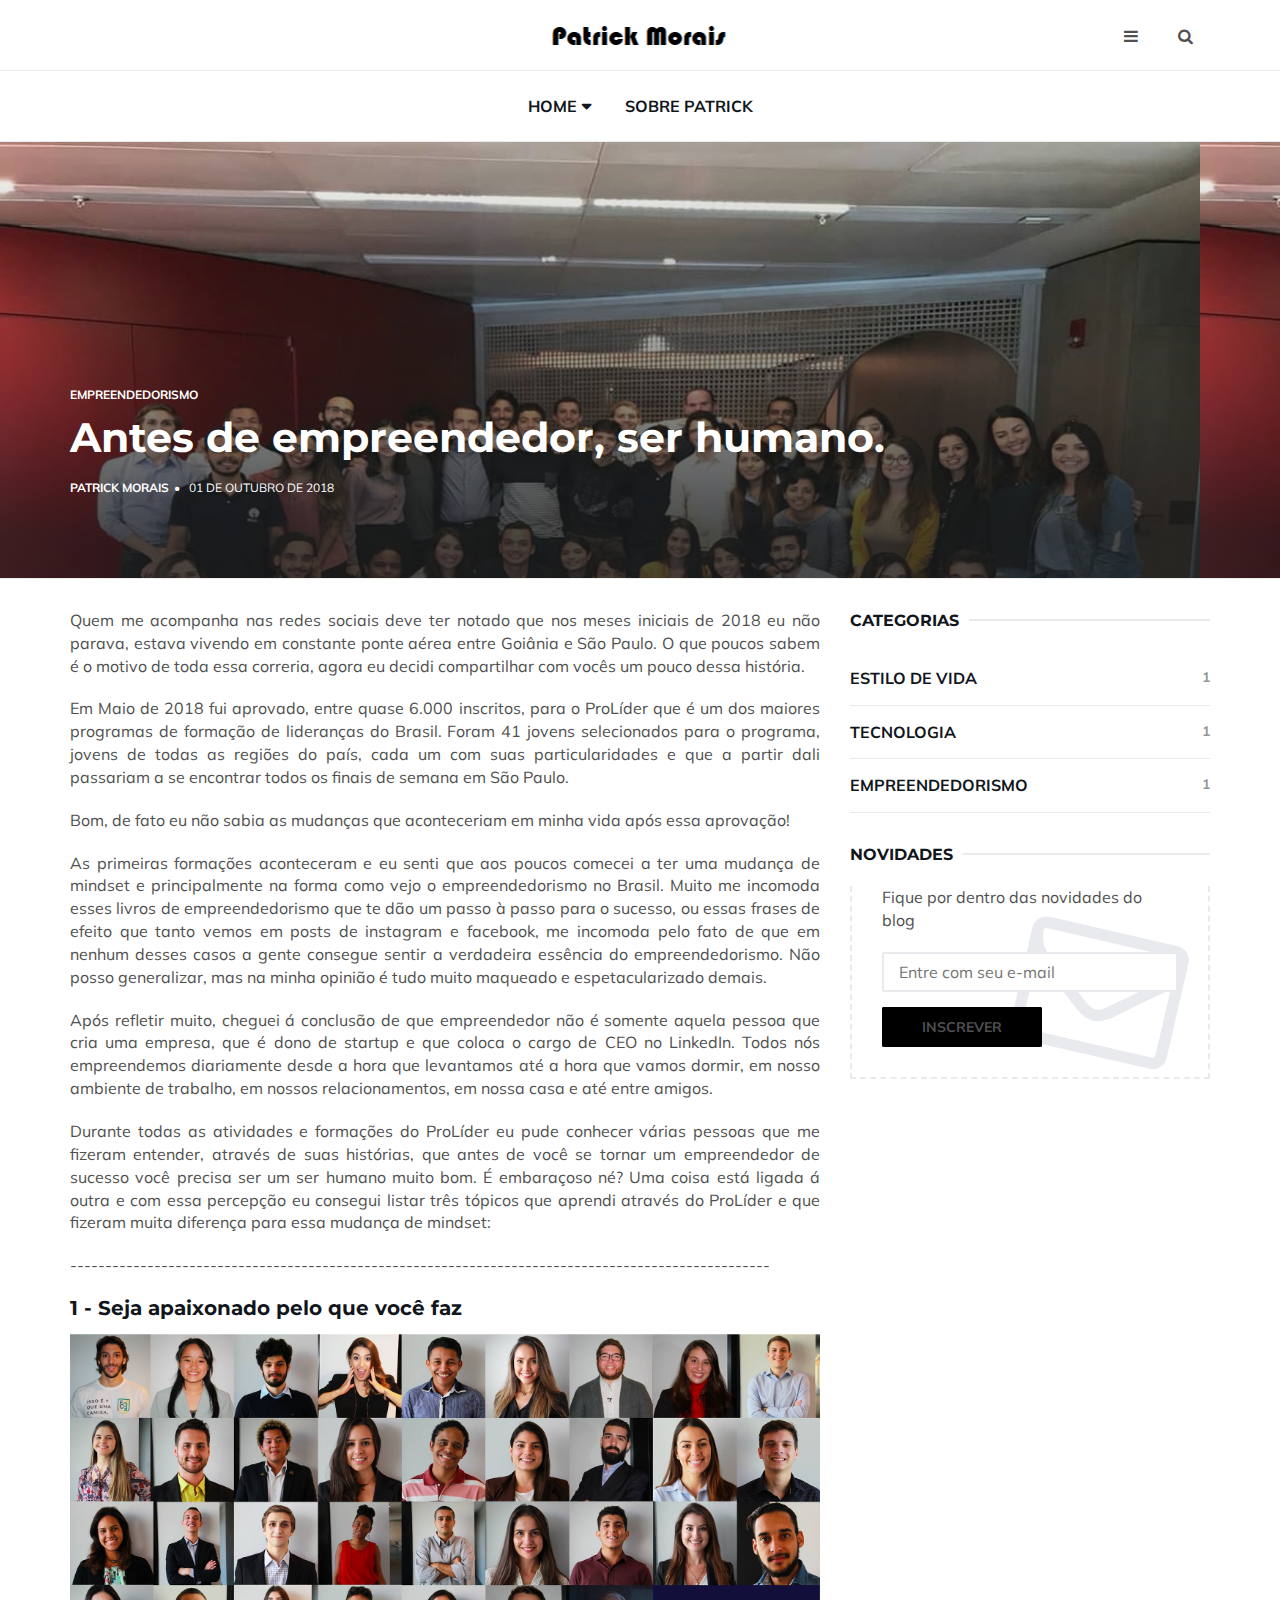
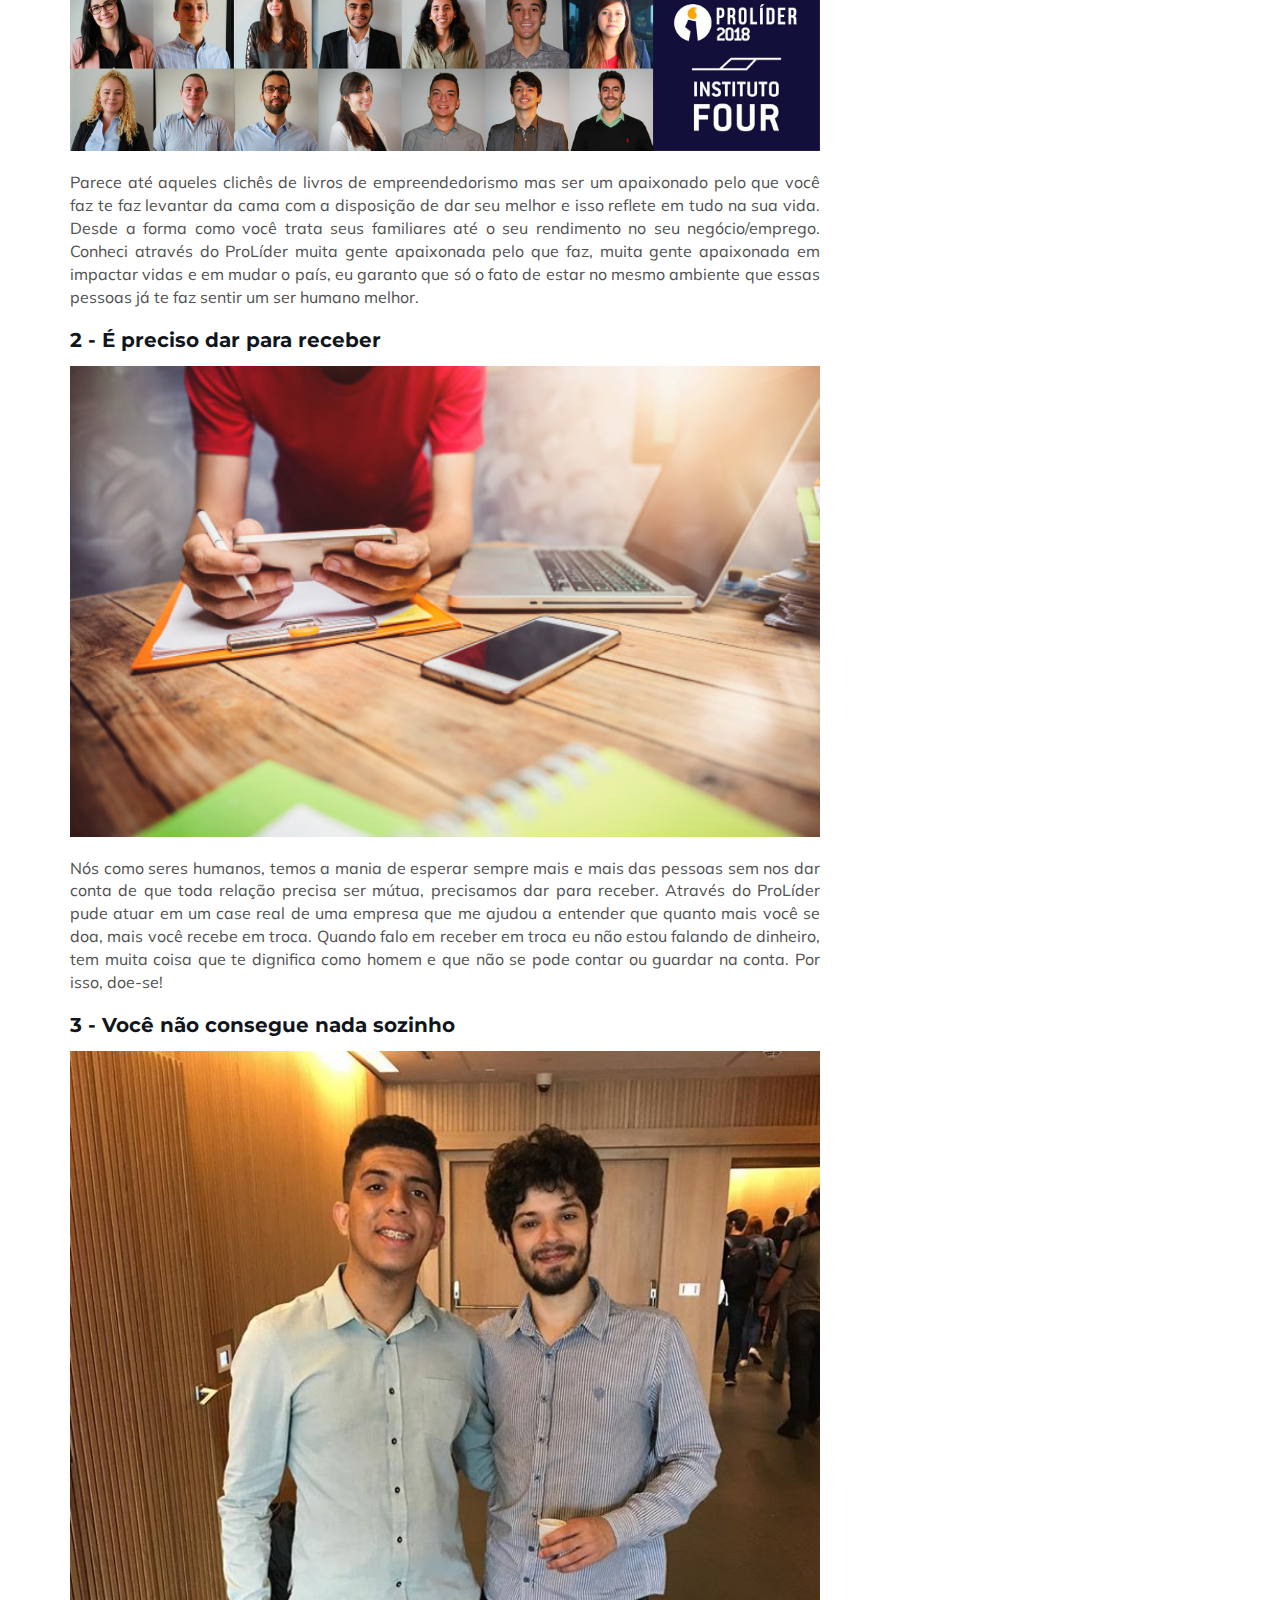
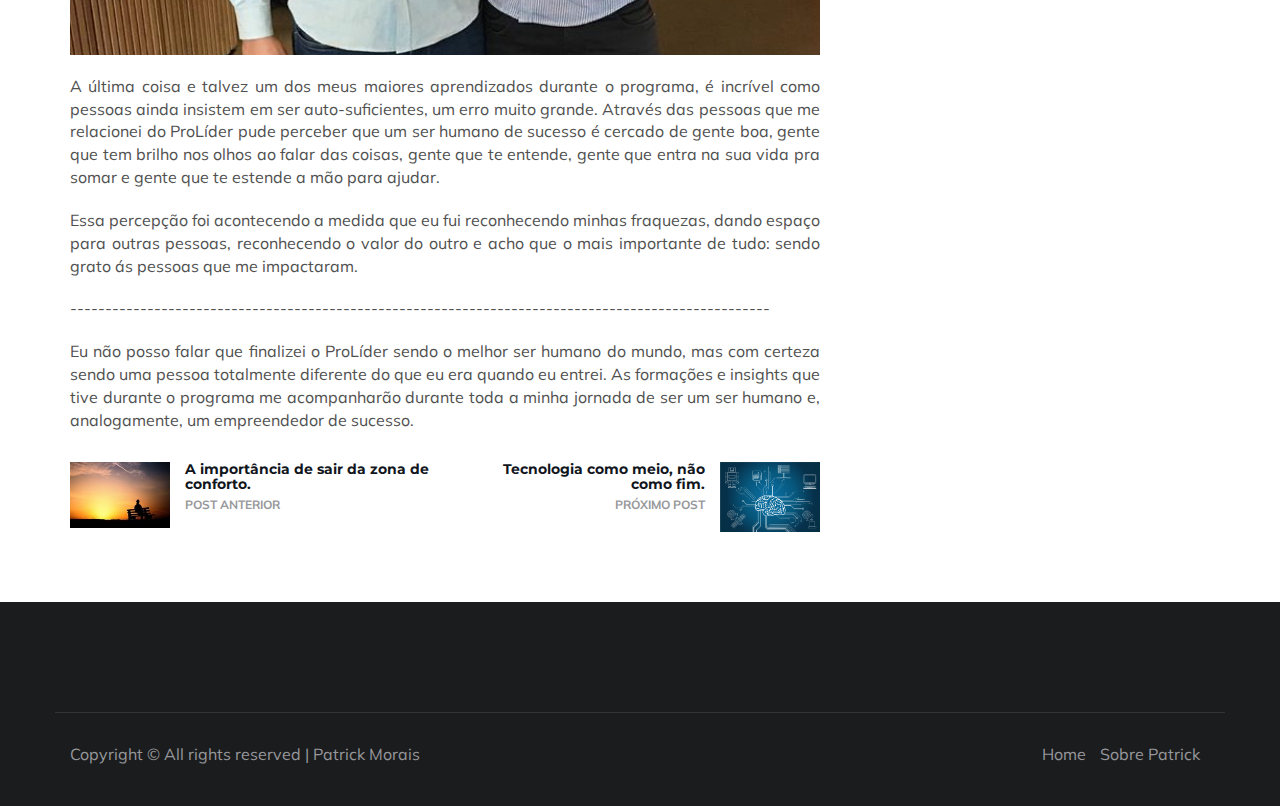
<file: blog-post3.html>
<!DOCTYPE html>
<html lang="en">

<head>
	<meta charset="utf-8">
	<meta http-equiv="X-UA-Compatible" content="IE=edge">
	<meta name="viewport" content="width=device-width, initial-scale=1">
	<!-- The above 3 meta tags *must* come first in the head; any other head content must come *after* these tags -->

	<title>Patrick Morais</title>

	<!-- Google font -->
	<link href="https://fonts.googleapis.com/css?family=Montserrat:400,700%7CMuli:400,700" rel="stylesheet">

	<!-- Bootstrap -->
	<link type="text/css" rel="stylesheet" href="css/bootstrap.min.css" />

	<!-- Font Awesome Icon -->
	<link rel="stylesheet" href="css/font-awesome.min.css">

	<!-- Custom stlylesheet -->
	<link type="text/css" rel="stylesheet" href="css/style.css" />

	<!-- HTML5 shim and Respond.js for IE8 support of HTML5 elements and media queries -->
	<!-- WARNING: Respond.js doesn't work if you view the page via file:// -->
	<!--[if lt IE 9]>
		  <script src="https://oss.maxcdn.com/html5shiv/3.7.3/html5shiv.min.js"></script>
		  <script src="https://oss.maxcdn.com/respond/1.4.2/respond.min.js"></script>
		<![endif]-->
	<!-- Global site tag (gtag.js) - Google Analytics -->
	<script async src="https://www.googletagmanager.com/gtag/js?id=UA-126756557-1"></script>
	<script>
  		window.dataLayer = window.dataLayer || [];
  		function gtag(){dataLayer.push(arguments);}
  		gtag('js', new Date());

  		gtag('config', 'UA-126756557-1');
	</script>

</head>

<body>
	<!-- HEADER -->
		<header id="header">
		<!-- NAV -->
		<div id="nav">
			<!-- Top Nav -->
			<div id="nav-top">
				<div class="container">
					<!-- social -->
					<ul class="nav-social">
					</ul>
					<!-- /social -->

					<!-- logo -->
					<div class="nav-logo">
						<a href="index.html" class="logo"><img src="./img/logo.png" alt=""></a>
					</div>
					<!-- /logo -->

					<!-- search & aside toggle -->
					<div class="nav-btns">
						<button class="aside-btn"><i class="fa fa-bars"></i></button>
						<button class="search-btn"><i class="fa fa-search"></i></button>
						<div id="nav-search">
							<form>
								<input class="input" name="search" placeholder="Enter your search...">
							</form>
							<button class="nav-close search-close">
								<span></span>
							</button>
						</div>
					</div>
					<!-- /search & aside toggle -->
				</div>
			</div>
			<!-- /Top Nav -->

			<!-- Main Nav -->
			<div id="nav-bottom">
				<div class="container">
					<!-- nav -->
					<ul class="nav-menu">
						<li class="has-dropdown">
							<a href="index.html">Home</a>
							<div class="dropdown">
								<div class="dropdown-body">
									<ul class="dropdown-list">
										<li><a href="blog-post.html">Estilo de vida</a></li>
										<li><a href="blog-post2.html">Tecnologia</a></li>
										<li><a href="blog-post3.html">Empreendedorismo</a></li>
									</ul>
								</div>
							</div>
						</li>
						<li><a href="perfil.html">Sobre Patrick</a></li>
					</ul>
					<!-- /nav -->
				</div>
			</div>
			<!-- /Main Nav -->

			<!-- Aside Nav -->
			<div id="nav-aside">
				<ul class="nav-aside-menu">
					<li><a href="index.html">Home</a></li>
					<li class="has-dropdown"><a>Categorias</a>
						<ul class="dropdown">
							<li><a href="blog-post.html">Estilo de vida</a></li>
							<li><a href="blog-post2.html">Tecnologia</a></li>
							<li><a href="blog-post3.html">Empreendedorismo</a></li>
						</ul>
					</li>
				</ul>
				<button class="nav-close nav-aside-close"><span></span></button>
			</div>
			<!-- /Aside Nav -->
		</div>
		<!-- /NAV -->
	</header>

		<!-- PAGE HEADER -->
		<div id="post-header" class="page-header">
			<div class="page-header-bg" style="background-image: url('./img/ProLider(1).jpg');" data-stellar-background-ratio="0.5"></div>
			<div class="container">
				<div class="row">
					<div class="col-md-10">
						<div class="post-category">
							<a href="blog_post3.html">Empreendedorismo</a>
						</div>
						<h1>Antes de empreendedor, ser humano.</h1>
						<ul class="post-meta">
							<li><a href="perfil.html">Patrick Morais</a></li>
							<li>01 de Outubro de 2018</li>
						</ul>
					</div>
				</div>
			</div>
		</div>
		<!-- /PAGE HEADER -->
	</header>
	<!-- /HEADER -->

	<!-- section -->
	<div class="section">
		<!-- container -->
		<div class="container">
			<!-- row -->
			<div class="row">
				<div class="col-md-8">

					<!-- post content -->
					<div class="section-row">
						<p align="justify">Quem me acompanha nas redes sociais deve ter notado que nos meses iniciais de 2018 eu não parava, estava vivendo em constante ponte aérea entre Goiânia e São Paulo. O que poucos sabem é o motivo de toda essa correria, agora eu decidi compartilhar com vocês um pouco dessa história.</p>
						<p align="justify">Em Maio de 2018 fui aprovado, entre quase 6.000 inscritos, para o ProLíder que é um dos maiores programas de formação de lideranças do Brasil. Foram 41 jovens selecionados para o programa, jovens de todas as regiões do país, cada um com suas particularidades e que a partir dali passariam a se encontrar todos os finais de semana em São Paulo.
						</p>
						<p align="justify">Bom, de fato eu não sabia as mudanças que aconteceriam em minha vida após essa aprovação!</p>
						<p align="justify">As primeiras formações aconteceram e eu senti que aos poucos comecei a ter uma mudança de mindset e principalmente na forma como vejo o empreendedorismo no Brasil. Muito me incomoda esses livros de empreendedorismo que te dão um passo à passo para o sucesso, ou essas frases de efeito que tanto vemos em posts de instagram e facebook, me incomoda pelo fato de que em nenhum desses casos a gente consegue sentir a verdadeira essência do empreendedorismo. Não posso generalizar, mas na minha opinião é tudo muito maqueado e espetacularizado demais.</p>
						<p align="justify">Após refletir muito, cheguei á conclusão de que empreendedor não é somente aquela pessoa que cria uma empresa, que é dono de startup e que coloca o cargo de CEO no LinkedIn. Todos nós empreendemos diariamente desde a hora que levantamos até a hora que vamos dormir, em nosso ambiente de trabalho, em nossos relacionamentos, em nossa casa e até entre amigos.</p>
						<p align="justify">Durante todas as atividades e formações do ProLíder eu pude conhecer várias pessoas que me fizeram entender, através de suas histórias, que antes de você se tornar um empreendedor de sucesso você precisa ser um ser humano muito bom. É embaraçoso né? Uma coisa está ligada á outra e com essa percepção eu consegui listar três tópicos que aprendi através do ProLíder e que fizeram muita diferença para essa mudança de mindset:</p>
						<p>----------------------------------------------------------------------------------------------------</p>
						<h3>1 - Seja apaixonado pelo que você faz</h3>
						<figure>
							<img src="./img/ProLider_IMAGE.jpg" alt="">
						</figure>
						<p align="justify">Parece até aqueles clichês de livros de empreendedorismo mas ser um apaixonado pelo que você faz te faz levantar da cama com a disposição de dar seu melhor e isso reflete em tudo na sua vida. Desde a forma como você trata seus familiares até o seu rendimento no seu negócio/emprego. 
						Conheci através do ProLíder muita gente apaixonada pelo que faz, muita gente apaixonada em impactar vidas e em mudar o país, eu garanto que só o fato de estar no mesmo ambiente que essas pessoas já te faz sentir um ser humano melhor.
						</p>
						<h3>2 - É preciso dar para receber</h3>
						<figure>
							<img src="./img/Trabalho_Duro.jpg" alt="">
						</figure>
						<p align="justify">Nós como seres humanos, temos a mania de esperar sempre mais e mais das pessoas sem nos dar conta de que toda relação precisa ser mútua, precisamos dar para receber. Através do ProLíder pude atuar em um case real de uma empresa que me ajudou a entender que quanto mais você se doa, mais você recebe em troca. Quando falo em receber em troca eu não estou falando de dinheiro, tem muita coisa que te dignifica como homem e que não se pode contar ou guardar na conta. Por isso, doe-se!
						</p>
						<h3>3 - Você não consegue nada sozinho</h3>
						<figure>
							<img src="./img/22.png" alt="">
						</figure>
						<p align="justify">A última coisa e talvez um dos meus maiores aprendizados durante o programa, é incrível como pessoas ainda insistem em ser auto-suficientes, um erro muito grande. Através das pessoas que me relacionei do ProLíder pude perceber que um ser humano de sucesso é cercado de gente boa, gente que tem brilho nos olhos ao falar das coisas, gente que te entende, gente que entra na sua vida pra somar e gente que te estende a mão para ajudar. 
						<p align="justify">Essa percepção foi acontecendo a medida que eu fui reconhecendo minhas fraquezas, dando espaço para outras pessoas, reconhecendo o valor do outro e acho que o mais importante de tudo: sendo grato ás pessoas que me impactaram.</p>
						</p>
						<p>----------------------------------------------------------------------------------------------------</p>
						<p align="justify">Eu não posso falar que finalizei o ProLíder sendo o melhor ser humano do mundo, mas com certeza sendo uma pessoa totalmente diferente do que eu era quando eu entrei. As formações e insights que tive durante o programa me acompanharão durante toda a minha jornada de ser um ser humano e, analogamente, um empreendedor de sucesso.</p>
					</div>
					<!-- /post content -->
					<!-- post nav -->
					<div class="section-row">
						<div class="post-nav">
							<div class="prev-post">
								<a class="post-img" href="blog-post.html"><img src="./img/lonely_man (1) (1).jpg" alt=""></a>
								<h3 class="post-title"><a href="blog-post.html">A importância de sair da zona de conforto.</a></h3>
								<span>Post anterior</span>
							</div>

							<div class="next-post">
								<a class="post-img" href="blog-post2.html"><img src="./img/tecnologia.png" alt=""></a>
								<h3 class="post-title"><a href="blog-post2.html">Tecnologia como meio, não como fim.</a></h3>
								<span>Próximo post</span>
							</div>
						</div>
					</div>
					<!-- /post nav  -->

					<!-- /related post -->
					
					<!-- /related post -->

					<!-- post comments -->
					
							<!-- /comment -->

							<!-- comment -->
						
							<!-- /comment -->
	
					<!-- /post comments -->

					<!-- post reply -->
					
					<!-- /post reply -->
				</div>
				<div class="col-md-4">
					

					<!-- category widget -->
					<div class="aside-widget">
						<div class="section-title">
							<h2 class="title">Categorias</h2>
						</div>
						<div class="category-widget">
							<ul>
								<li><a href="blog-post.html">Estilo de vida <span>1</span></a></li>
								<li><a href="blog-post2.html">Tecnologia <span>1</span></a></li>
								<li><a href="blog-post3.html">Empreendedorismo <span>1</span></a></li>
							</ul>
						</div>
					</div>
					<!-- /category widget -->

					<!-- newsletter widget -->
					<div class="aside-widget">
						<div class="section-title">
							<h2 class="title">Novidades</h2>
						</div>
						<div class="newsletter-widget">
							<form>
								<p>Fique por dentro das novidades do blog</p>
								<input class="input" placeholder="Entre com seu e-mail">
								<button class="primary-button">Inscrever</button>
							</form>
						</div>
					</div>
					<!-- /newsletter widget -->

					
				</div>
			</div>
			<!-- /row -->
		</div>
		<!-- /container -->
	</div>
	<!-- /SECTION -->

	<footer id="footer">
		<!-- container -->
		<div class="container">

			<!-- row -->
			<div class="footer-bottom row">
				<div class="col-md-6 col-md-push-6">
					<ul class="footer-nav">
						<li><a href="index.html">Home</a></li>
						<li><a href="perfil.html">Sobre Patrick</a></li>
					</ul>
				</div>
				<div class="col-md-6 col-md-pull-6">
					<div class="footer-copyright">
						<!-- Link back to Colorlib can't be removed. Template is licensed under CC BY 3.0. -->
Copyright &copy; All rights reserved | Patrick Morais 
<!-- Link back to Colorlib can't be removed. Template is licensed under CC BY 3.0. -->
					</div>
				</div>
			</div>
			<!-- /row -->
		</div>
		<!-- /container -->
	</footer>
	<!-- /FOOTER -->

	<!-- jQuery Plugins -->
	<script src="js/jquery.min.js"></script>
	<script src="js/bootstrap.min.js"></script>
	<script src="js/jquery.stellar.min.js"></script>
	<script src="js/main.js"></script>

</body>

</html>
</file>
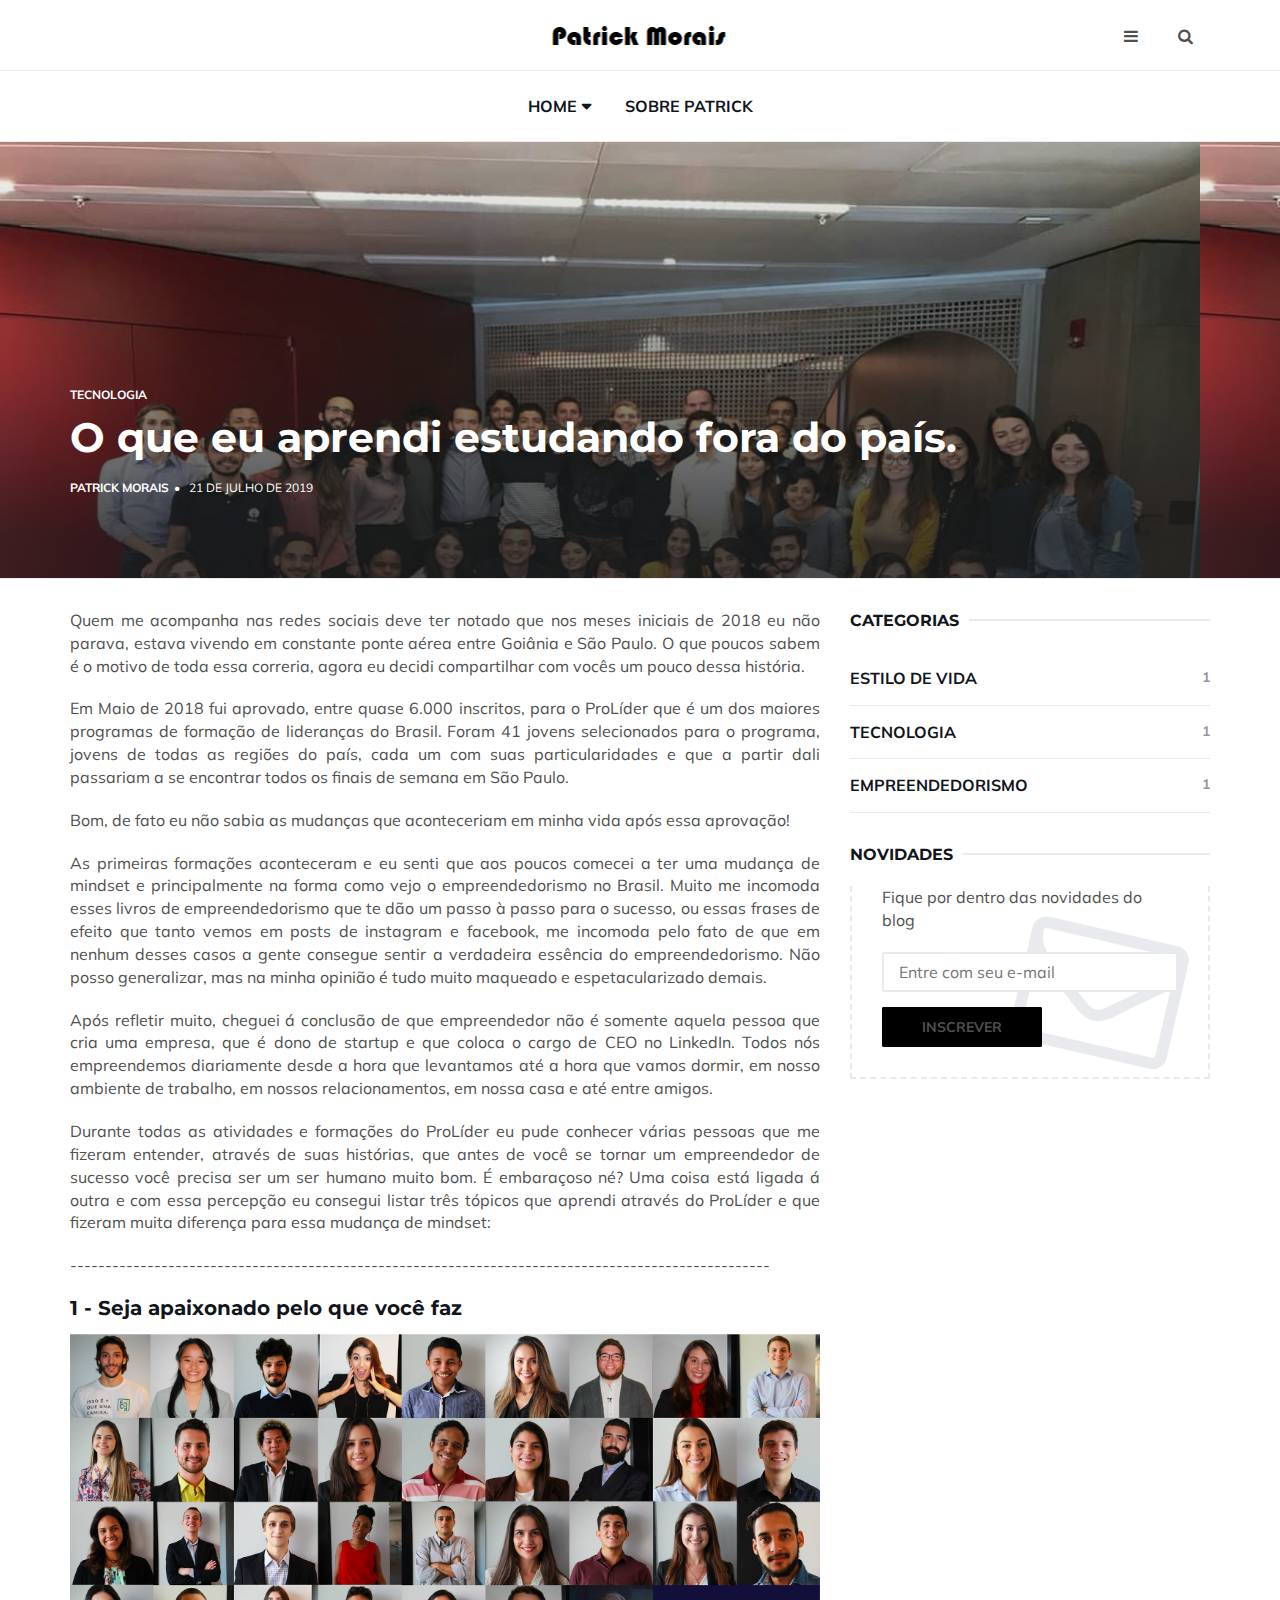
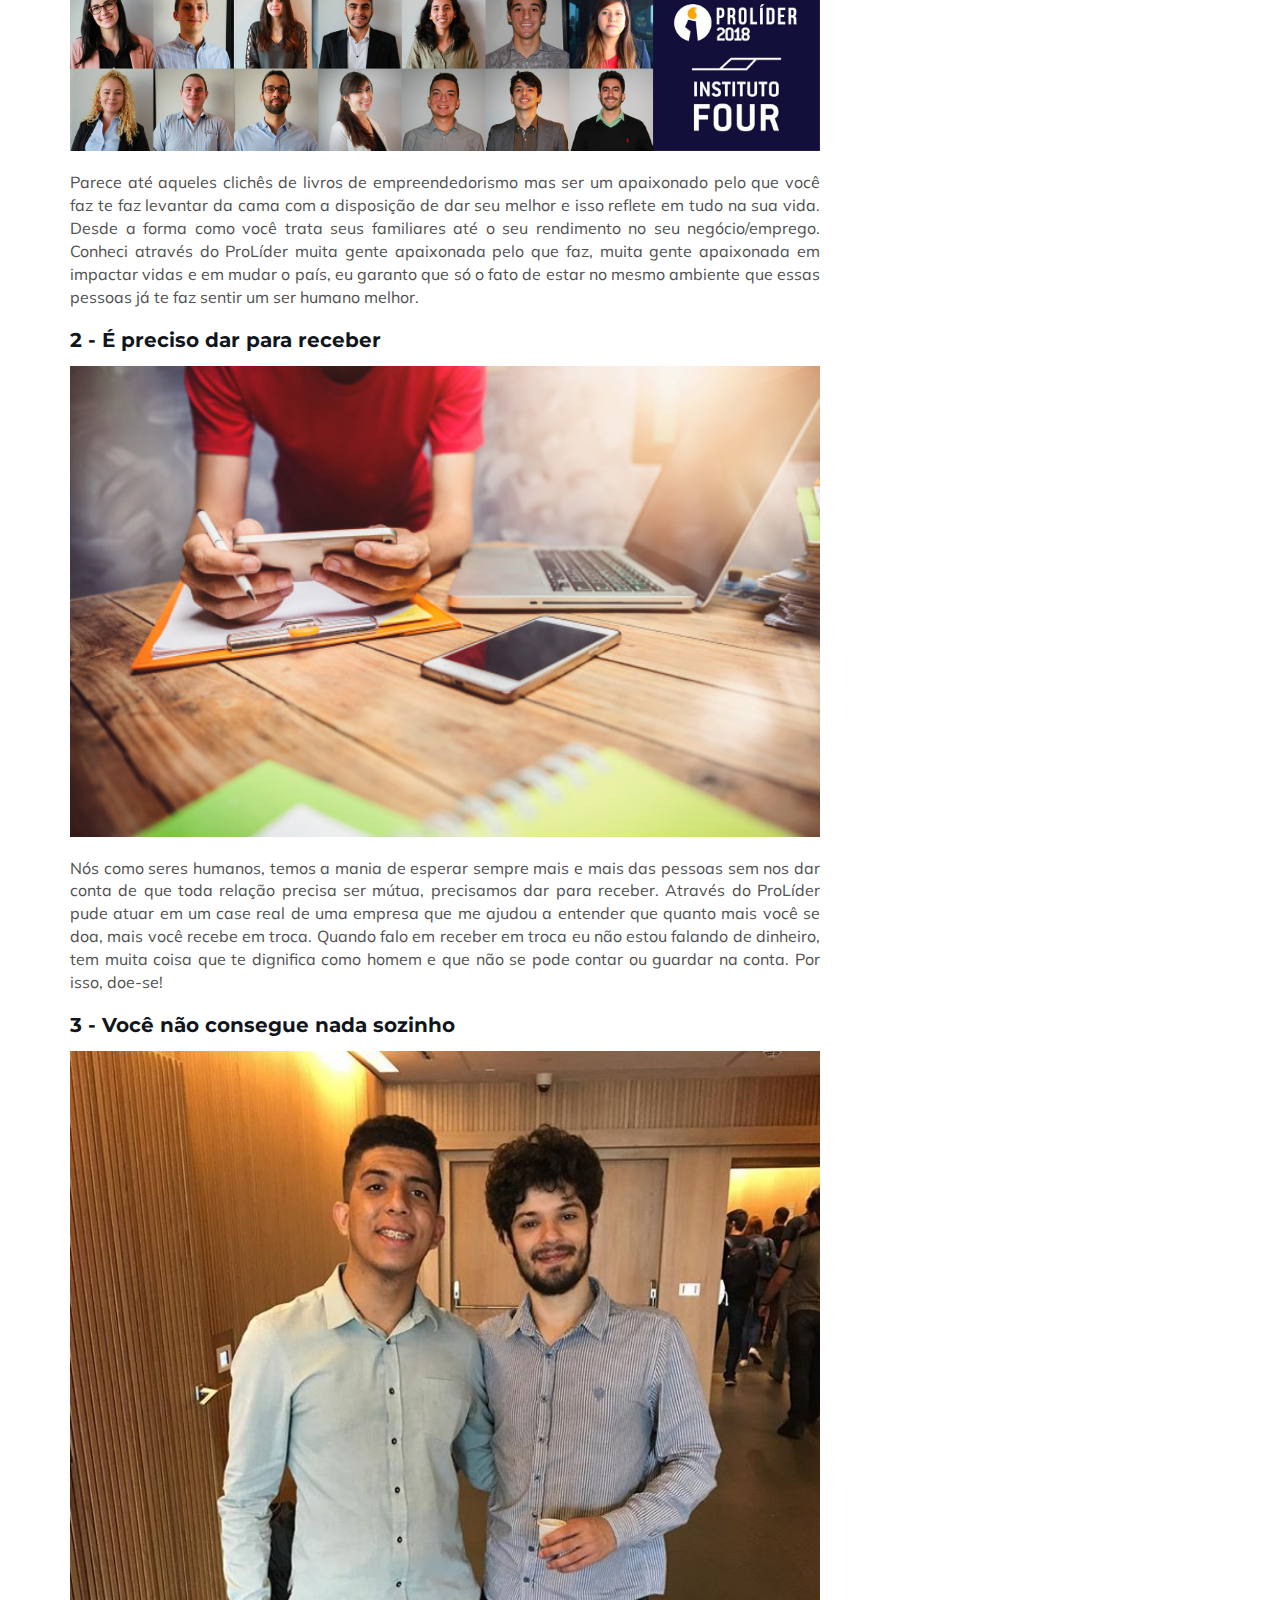
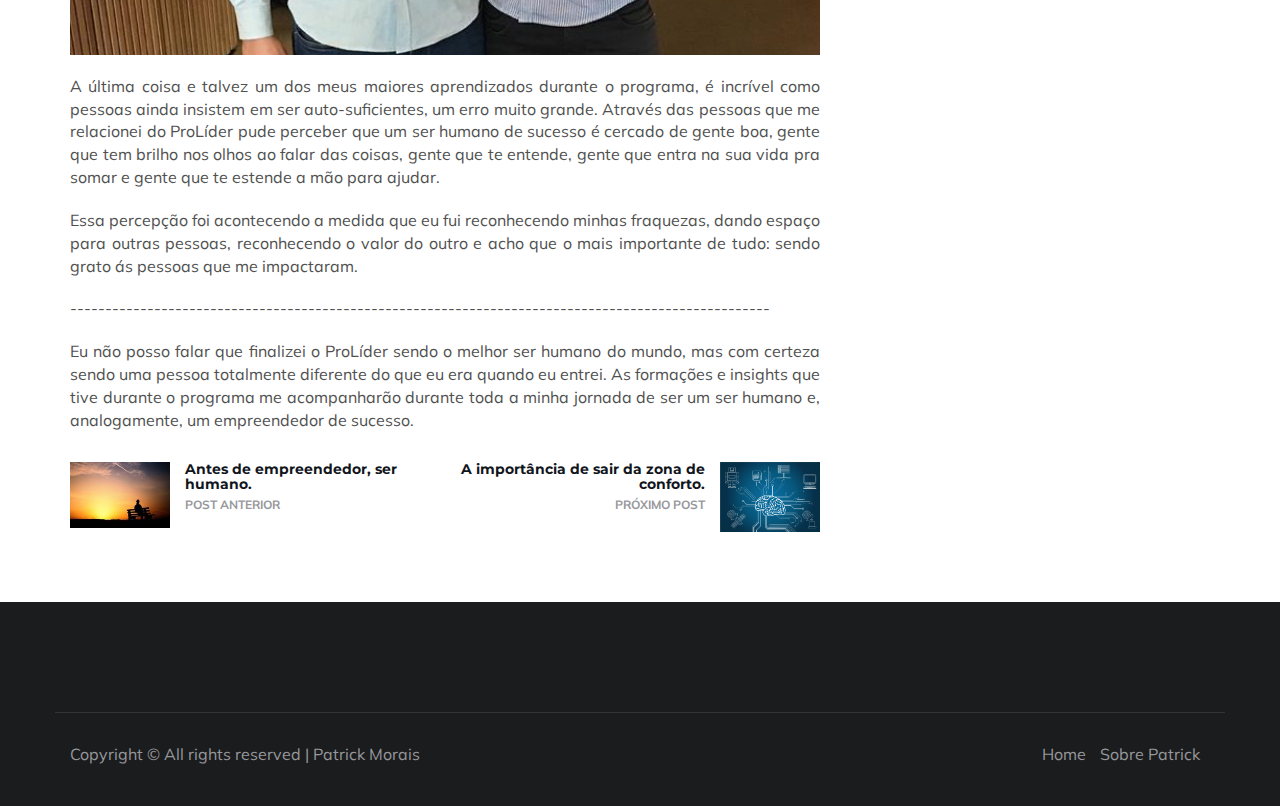
<file: blog-post4.html>
<!DOCTYPE html>
<html lang="en">

<head>
	<meta charset="utf-8">
	<meta http-equiv="X-UA-Compatible" content="IE=edge">
	<meta name="viewport" content="width=device-width, initial-scale=1">
	<!-- The above 3 meta tags *must* come first in the head; any other head content must come *after* these tags -->

	<title>Patrick Morais</title>

	<!-- Google font -->
	<link href="https://fonts.googleapis.com/css?family=Montserrat:400,700%7CMuli:400,700" rel="stylesheet">

	<!-- Bootstrap -->
	<link type="text/css" rel="stylesheet" href="css/bootstrap.min.css" />

	<!-- Font Awesome Icon -->
	<link rel="stylesheet" href="css/font-awesome.min.css">

	<!-- Custom stlylesheet -->
	<link type="text/css" rel="stylesheet" href="css/style.css" />

	<!-- HTML5 shim and Respond.js for IE8 support of HTML5 elements and media queries -->
	<!-- WARNING: Respond.js doesn't work if you view the page via file:// -->
	<!--[if lt IE 9]>
		  <script src="https://oss.maxcdn.com/html5shiv/3.7.3/html5shiv.min.js"></script>
		  <script src="https://oss.maxcdn.com/respond/1.4.2/respond.min.js"></script>
		<![endif]-->
	<!-- Global site tag (gtag.js) - Google Analytics -->
	<script async src="https://www.googletagmanager.com/gtag/js?id=UA-126756557-1"></script>
	<script>
  		window.dataLayer = window.dataLayer || [];
  		function gtag(){dataLayer.push(arguments);}
  		gtag('js', new Date());

  		gtag('config', 'UA-126756557-1');
	</script>

</head>

<body>
	<!-- HEADER -->
		<header id="header">
		<!-- NAV -->
		<div id="nav">
			<!-- Top Nav -->
			<div id="nav-top">
				<div class="container">
					<!-- social -->
					<ul class="nav-social">
					</ul>
					<!-- /social -->

					<!-- logo -->
					<div class="nav-logo">
						<a href="index.html" class="logo"><img src="./img/logo.png" alt=""></a>
					</div>
					<!-- /logo -->

					<!-- search & aside toggle -->
					<div class="nav-btns">
						<button class="aside-btn"><i class="fa fa-bars"></i></button>
						<button class="search-btn"><i class="fa fa-search"></i></button>
						<div id="nav-search">
							<form>
								<input class="input" name="search" placeholder="Enter your search...">
							</form>
							<button class="nav-close search-close">
								<span></span>
							</button>
						</div>
					</div>
					<!-- /search & aside toggle -->
				</div>
			</div>
			<!-- /Top Nav -->

			<!-- Main Nav -->
			<div id="nav-bottom">
				<div class="container">
					<!-- nav -->
					<ul class="nav-menu">
						<li class="has-dropdown">
							<a href="index.html">Home</a>
							<div class="dropdown">
								<div class="dropdown-body">
									<ul class="dropdown-list">
										<li><a href="blog-post.html">Estilo de vida</a></li>
										<li><a href="blog-post2.html">Tecnologia</a></li>
										<li><a href="blog-post3.html">Empreendedorismo</a></li>
									</ul>
								</div>
							</div>
						</li>
						<li><a href="perfil.html">Sobre Patrick</a></li>
					</ul>
					<!-- /nav -->
				</div>
			</div>
			<!-- /Main Nav -->

			<!-- Aside Nav -->
			<div id="nav-aside">
				<ul class="nav-aside-menu">
					<li><a href="index.html">Home</a></li>
					<li class="has-dropdown"><a>Categorias</a>
						<ul class="dropdown">
							<li><a href="blog-post.html">Estilo de vida</a></li>
							<li><a href="blog-post2.html">Tecnologia</a></li>
							<li><a href="blog-post3.html">Empreendedorismo</a></li>
						</ul>
					</li>
				</ul>
				<button class="nav-close nav-aside-close"><span></span></button>
			</div>
			<!-- /Aside Nav -->
		</div>
		<!-- /NAV -->
	</header>

		<!-- PAGE HEADER -->
		<div id="post-header" class="page-header">
			<div class="page-header-bg" style="background-image: url('./img/ProLider(1).jpg');" data-stellar-background-ratio="0.5"></div>
			<div class="container">
				<div class="row">
					<div class="col-md-10">
						<div class="post-category">
							<a href="blog_post3.html">Tecnologia</a>
						</div>
						<h1>O que eu aprendi estudando fora do país.</h1>
						<ul class="post-meta">
							<li><a href="perfil.html">Patrick Morais</a></li>
							<li>21 de Julho de 2019</li>
						</ul>
					</div>
				</div>
			</div>
		</div>
		<!-- /PAGE HEADER -->
	</header>
	<!-- /HEADER -->

	<!-- section -->
	<div class="section">
		<!-- container -->
		<div class="container">
			<!-- row -->
			<div class="row">
				<div class="col-md-8">

					<!-- post content -->
					<div class="section-row">
						<p align="justify">Quem me acompanha nas redes sociais deve ter notado que nos meses iniciais de 2018 eu não parava, estava vivendo em constante ponte aérea entre Goiânia e São Paulo. O que poucos sabem é o motivo de toda essa correria, agora eu decidi compartilhar com vocês um pouco dessa história.</p>
						<p align="justify">Em Maio de 2018 fui aprovado, entre quase 6.000 inscritos, para o ProLíder que é um dos maiores programas de formação de lideranças do Brasil. Foram 41 jovens selecionados para o programa, jovens de todas as regiões do país, cada um com suas particularidades e que a partir dali passariam a se encontrar todos os finais de semana em São Paulo.
						</p>
						<p align="justify">Bom, de fato eu não sabia as mudanças que aconteceriam em minha vida após essa aprovação!</p>
						<p align="justify">As primeiras formações aconteceram e eu senti que aos poucos comecei a ter uma mudança de mindset e principalmente na forma como vejo o empreendedorismo no Brasil. Muito me incomoda esses livros de empreendedorismo que te dão um passo à passo para o sucesso, ou essas frases de efeito que tanto vemos em posts de instagram e facebook, me incomoda pelo fato de que em nenhum desses casos a gente consegue sentir a verdadeira essência do empreendedorismo. Não posso generalizar, mas na minha opinião é tudo muito maqueado e espetacularizado demais.</p>
						<p align="justify">Após refletir muito, cheguei á conclusão de que empreendedor não é somente aquela pessoa que cria uma empresa, que é dono de startup e que coloca o cargo de CEO no LinkedIn. Todos nós empreendemos diariamente desde a hora que levantamos até a hora que vamos dormir, em nosso ambiente de trabalho, em nossos relacionamentos, em nossa casa e até entre amigos.</p>
						<p align="justify">Durante todas as atividades e formações do ProLíder eu pude conhecer várias pessoas que me fizeram entender, através de suas histórias, que antes de você se tornar um empreendedor de sucesso você precisa ser um ser humano muito bom. É embaraçoso né? Uma coisa está ligada á outra e com essa percepção eu consegui listar três tópicos que aprendi através do ProLíder e que fizeram muita diferença para essa mudança de mindset:</p>
						<p>----------------------------------------------------------------------------------------------------</p>
						<h3>1 - Seja apaixonado pelo que você faz</h3>
						<figure>
							<img src="./img/ProLider_IMAGE.jpg" alt="">
						</figure>
						<p align="justify">Parece até aqueles clichês de livros de empreendedorismo mas ser um apaixonado pelo que você faz te faz levantar da cama com a disposição de dar seu melhor e isso reflete em tudo na sua vida. Desde a forma como você trata seus familiares até o seu rendimento no seu negócio/emprego. 
						Conheci através do ProLíder muita gente apaixonada pelo que faz, muita gente apaixonada em impactar vidas e em mudar o país, eu garanto que só o fato de estar no mesmo ambiente que essas pessoas já te faz sentir um ser humano melhor.
						</p>
						<h3>2 - É preciso dar para receber</h3>
						<figure>
							<img src="./img/Trabalho_Duro.jpg" alt="">
						</figure>
						<p align="justify">Nós como seres humanos, temos a mania de esperar sempre mais e mais das pessoas sem nos dar conta de que toda relação precisa ser mútua, precisamos dar para receber. Através do ProLíder pude atuar em um case real de uma empresa que me ajudou a entender que quanto mais você se doa, mais você recebe em troca. Quando falo em receber em troca eu não estou falando de dinheiro, tem muita coisa que te dignifica como homem e que não se pode contar ou guardar na conta. Por isso, doe-se!
						</p>
						<h3>3 - Você não consegue nada sozinho</h3>
						<figure>
							<img src="./img/22.png" alt="">
						</figure>
						<p align="justify">A última coisa e talvez um dos meus maiores aprendizados durante o programa, é incrível como pessoas ainda insistem em ser auto-suficientes, um erro muito grande. Através das pessoas que me relacionei do ProLíder pude perceber que um ser humano de sucesso é cercado de gente boa, gente que tem brilho nos olhos ao falar das coisas, gente que te entende, gente que entra na sua vida pra somar e gente que te estende a mão para ajudar. 
						<p align="justify">Essa percepção foi acontecendo a medida que eu fui reconhecendo minhas fraquezas, dando espaço para outras pessoas, reconhecendo o valor do outro e acho que o mais importante de tudo: sendo grato ás pessoas que me impactaram.</p>
						</p>
						<p>----------------------------------------------------------------------------------------------------</p>
						<p align="justify">Eu não posso falar que finalizei o ProLíder sendo o melhor ser humano do mundo, mas com certeza sendo uma pessoa totalmente diferente do que eu era quando eu entrei. As formações e insights que tive durante o programa me acompanharão durante toda a minha jornada de ser um ser humano e, analogamente, um empreendedor de sucesso.</p>
					</div>
					<!-- /post content -->
					<!-- post nav -->
					<div class="section-row">
						<div class="post-nav">
							<div class="prev-post">
								<a class="post-img" href="blog-post3.html"><img src="./img/lonely_man (1) (1).jpg" alt=""></a>
								<h3 class="post-title"><a href="blog-post3.html">Antes de empreendedor, ser humano.</a></h3>
								<span>Post anterior</span>
							</div>

							<div class="next-post">
								<a class="post-img" href="blog-post.html"><img src="./img/tecnologia.png" alt=""></a>
								<h3 class="post-title"><a href="blog-post.html">A importância de sair da zona de conforto.</a></h3>
								<span>Próximo post</span>
							</div>
						</div>
					</div>
					<!-- /post nav  -->

					<!-- /related post -->
					
					<!-- /related post -->

					<!-- post comments -->
					
							<!-- /comment -->

							<!-- comment -->
						
							<!-- /comment -->
	
					<!-- /post comments -->

					<!-- post reply -->
					
					<!-- /post reply -->
				</div>
				<div class="col-md-4">
					

					<!-- category widget -->
					<div class="aside-widget">
						<div class="section-title">
							<h2 class="title">Categorias</h2>
						</div>
						<div class="category-widget">
							<ul>
								<li><a href="blog-post.html">Estilo de vida <span>1</span></a></li>
								<li><a href="blog-post2.html">Tecnologia <span>1</span></a></li>
								<li><a href="blog-post3.html">Empreendedorismo <span>1</span></a></li>
							</ul>
						</div>
					</div>
					<!-- /category widget -->

					<!-- newsletter widget -->
					<div class="aside-widget">
						<div class="section-title">
							<h2 class="title">Novidades</h2>
						</div>
						<div class="newsletter-widget">
							<form>
								<p>Fique por dentro das novidades do blog</p>
								<input class="input" placeholder="Entre com seu e-mail">
								<button class="primary-button">Inscrever</button>
							</form>
						</div>
					</div>
					<!-- /newsletter widget -->

					
				</div>
			</div>
			<!-- /row -->
		</div>
		<!-- /container -->
	</div>
	<!-- /SECTION -->

	<footer id="footer">
		<!-- container -->
		<div class="container">

			<!-- row -->
			<div class="footer-bottom row">
				<div class="col-md-6 col-md-push-6">
					<ul class="footer-nav">
						<li><a href="index.html">Home</a></li>
						<li><a href="perfil.html">Sobre Patrick</a></li>
					</ul>
				</div>
				<div class="col-md-6 col-md-pull-6">
					<div class="footer-copyright">
						<!-- Link back to Colorlib can't be removed. Template is licensed under CC BY 3.0. -->
Copyright &copy; All rights reserved | Patrick Morais 
<!-- Link back to Colorlib can't be removed. Template is licensed under CC BY 3.0. -->
					</div>
				</div>
			</div>
			<!-- /row -->
		</div>
		<!-- /container -->
	</footer>
	<!-- /FOOTER -->

	<!-- jQuery Plugins -->
	<script src="js/jquery.min.js"></script>
	<script src="js/bootstrap.min.js"></script>
	<script src="js/jquery.stellar.min.js"></script>
	<script src="js/main.js"></script>

</body>

</html>
</file>
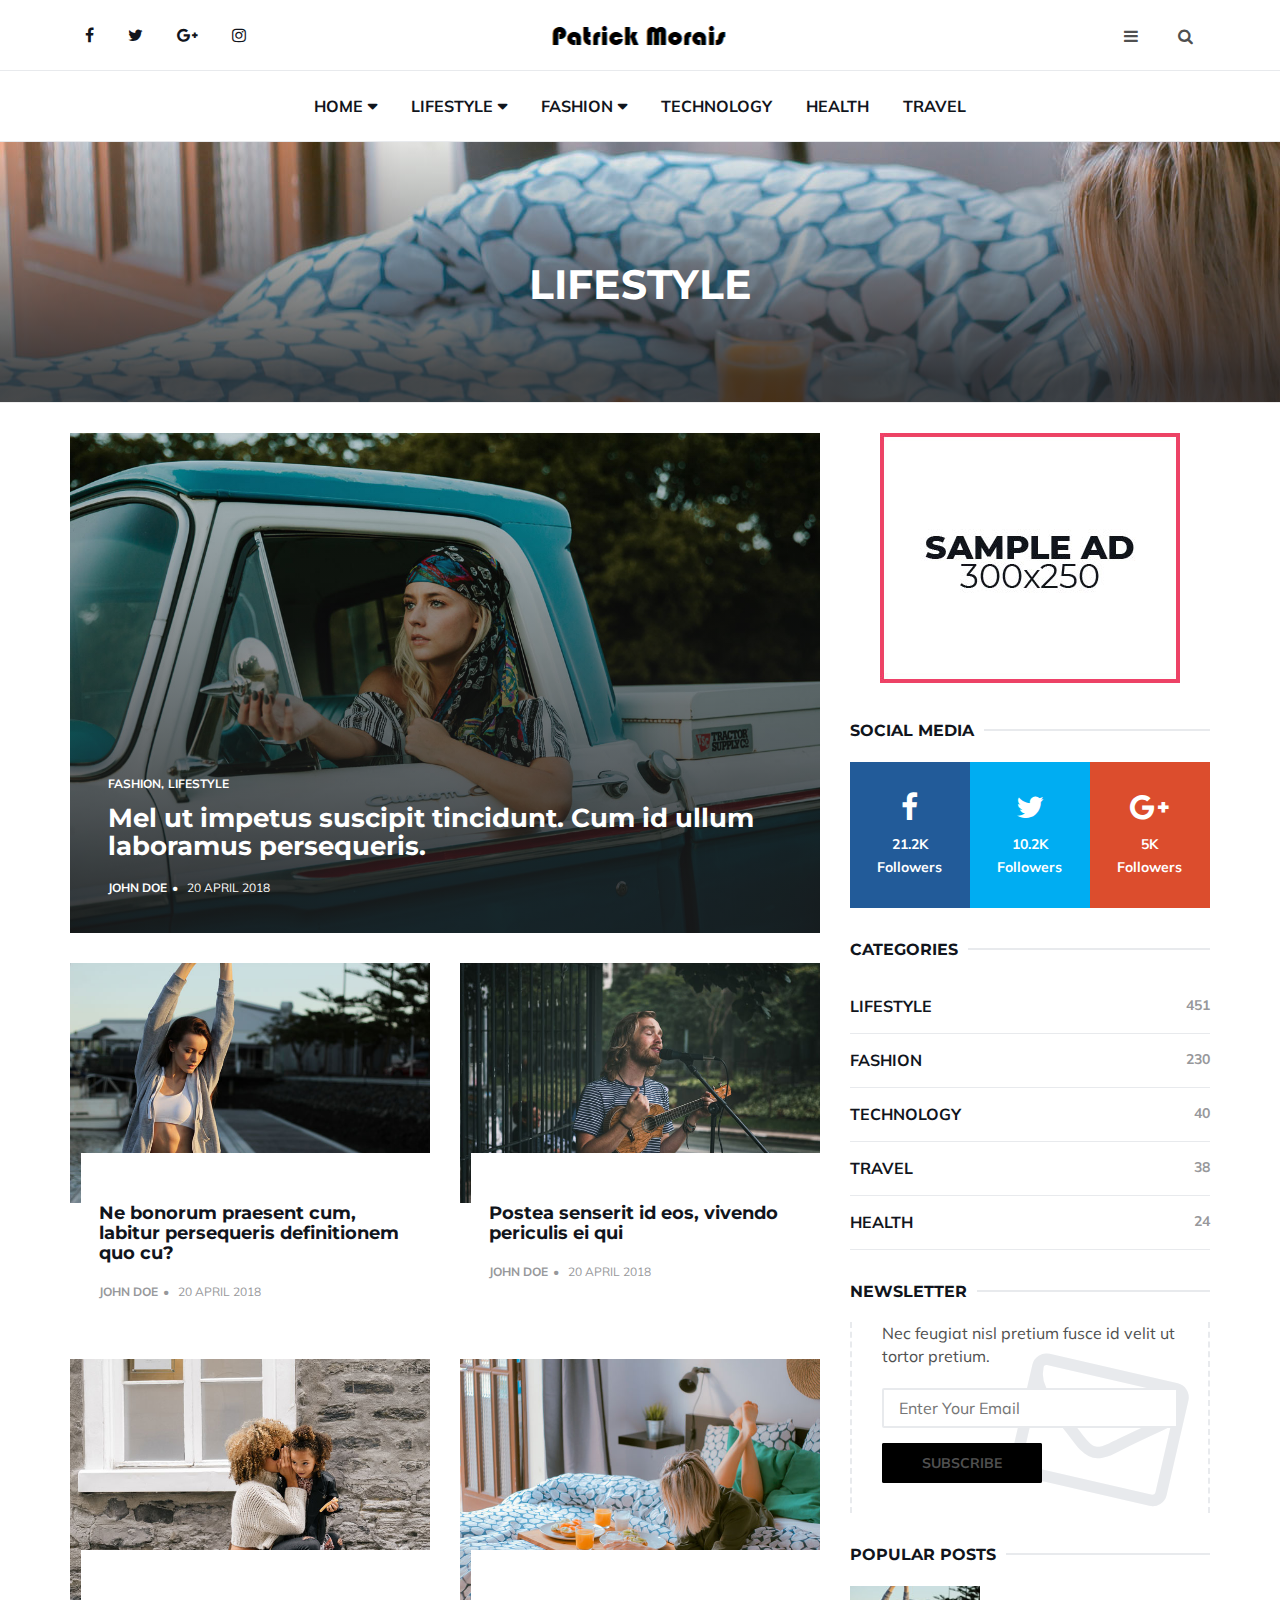
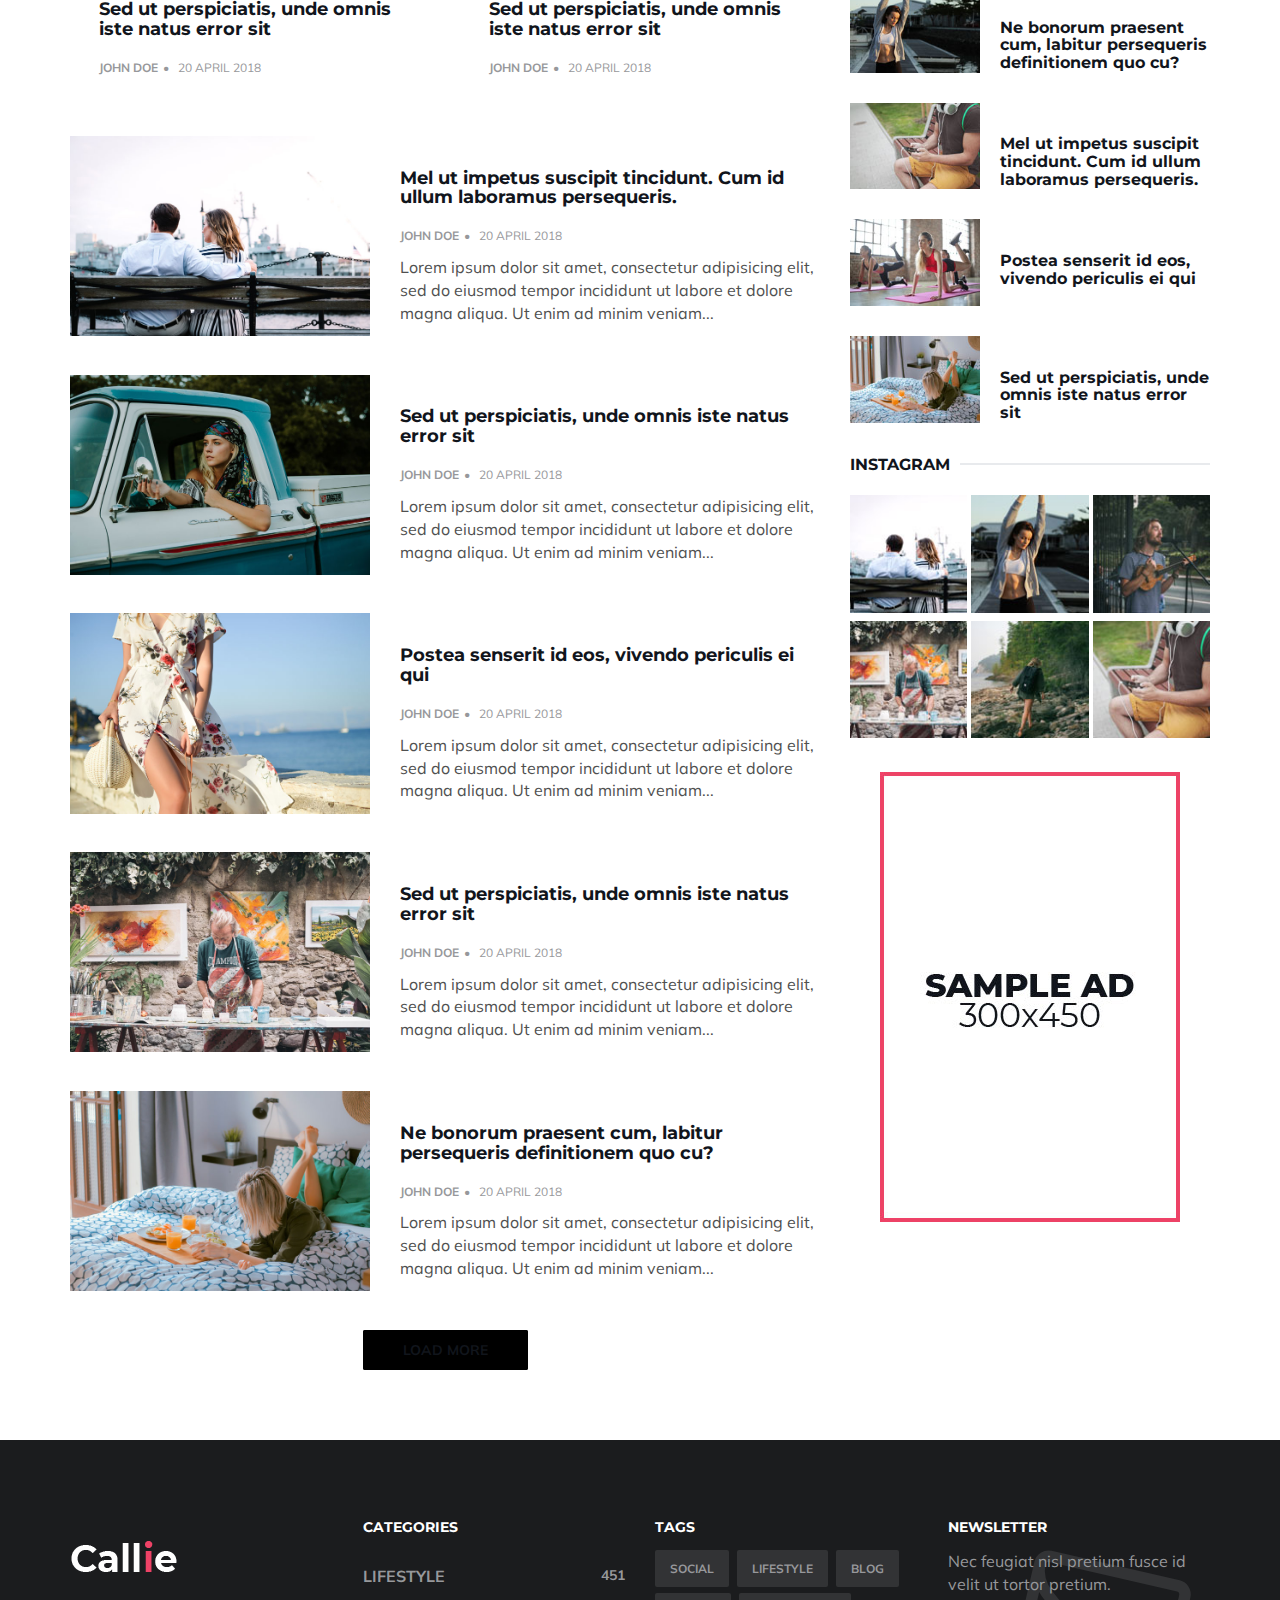
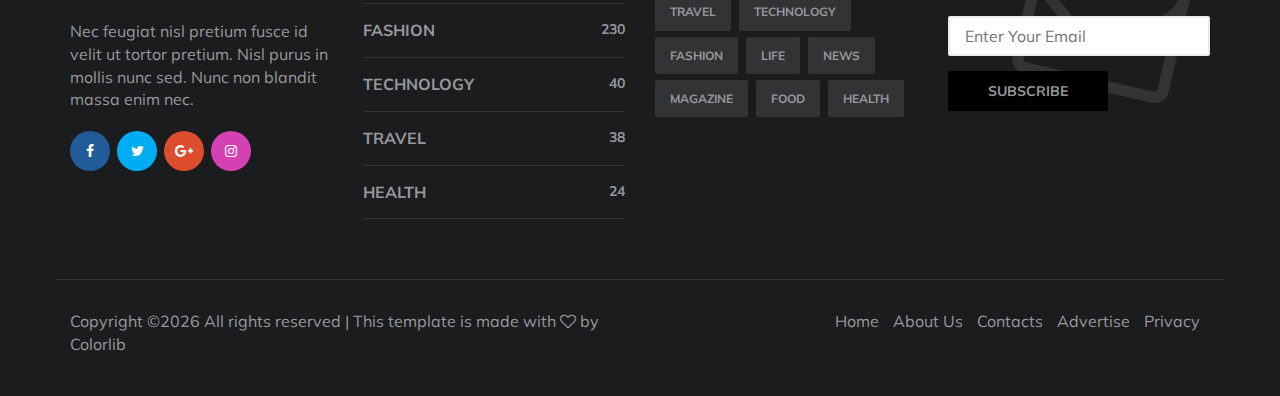
<file: category.html>
<!DOCTYPE html>
<html lang="en">

<head>
	<meta charset="utf-8">
	<meta http-equiv="X-UA-Compatible" content="IE=edge">
	<meta name="viewport" content="width=device-width, initial-scale=1">
	<!-- The above 3 meta tags *must* come first in the head; any other head content must come *after* these tags -->

	<title>Callie HTML Template</title>

	<!-- Google font -->
	<link href="https://fonts.googleapis.com/css?family=Montserrat:400,700%7CMuli:400,700" rel="stylesheet">

	<!-- Bootstrap -->
	<link type="text/css" rel="stylesheet" href="css/bootstrap.min.css" />

	<!-- Font Awesome Icon -->
	<link rel="stylesheet" href="css/font-awesome.min.css">

	<!-- Custom stlylesheet -->
	<link type="text/css" rel="stylesheet" href="css/style.css" />

	<!-- HTML5 shim and Respond.js for IE8 support of HTML5 elements and media queries -->
	<!-- WARNING: Respond.js doesn't work if you view the page via file:// -->
	<!--[if lt IE 9]>
		  <script src="https://oss.maxcdn.com/html5shiv/3.7.3/html5shiv.min.js"></script>
		  <script src="https://oss.maxcdn.com/respond/1.4.2/respond.min.js"></script>
		<![endif]-->

</head>

<body>
	<!-- HEADER -->
	<header id="header">
		<!-- NAV -->
		<div id="nav">
			<!-- Top Nav -->
			<div id="nav-top">
				<div class="container">
					<!-- social -->
					<ul class="nav-social">
						<li><a href="#"><i class="fa fa-facebook"></i></a></li>
						<li><a href="#"><i class="fa fa-twitter"></i></a></li>
						<li><a href="#"><i class="fa fa-google-plus"></i></a></li>
						<li><a href="#"><i class="fa fa-instagram"></i></a></li>
					</ul>
					<!-- /social -->

					<!-- logo -->
					<div class="nav-logo">
						<a href="index.html" class="logo"><img src="./img/logo.png" alt=""></a>
					</div>
					<!-- /logo -->

					<!-- search & aside toggle -->
					<div class="nav-btns">
						<button class="aside-btn"><i class="fa fa-bars"></i></button>
						<button class="search-btn"><i class="fa fa-search"></i></button>
						<div id="nav-search">
							<form>
								<input class="input" name="search" placeholder="Enter your search...">
							</form>
							<button class="nav-close search-close">
								<span></span>
							</button>
						</div>
					</div>
					<!-- /search & aside toggle -->
				</div>
			</div>
			<!-- /Top Nav -->

			<!-- Main Nav -->
			<div id="nav-bottom">
				<div class="container">
					<!-- nav -->
					<ul class="nav-menu">
						<li class="has-dropdown">
							<a href="index.html">Home</a>
							<div class="dropdown">
								<div class="dropdown-body">
									<ul class="dropdown-list">
										<li><a href="category.html">Category page</a></li>
										<li><a href="blog-post.html">Post page</a></li>
										<li><a href="author.html">Author page</a></li>
										<li><a href="about.html">About Us</a></li>
										<li><a href="contact.html">Contacts</a></li>
										<li><a href="blank.html">Regular</a></li>
									</ul>
								</div>
							</div>
						</li>
						<li class="has-dropdown megamenu">
							<a href="#">Lifestyle</a>
							<div class="dropdown tab-dropdown">
								<div class="row">
									<div class="col-md-2">
										<ul class="tab-nav">
											<li class="active"><a data-toggle="tab" href="#tab1">Lifestyle</a></li>
											<li><a data-toggle="tab" href="#tab2">Fashion</a></li>
											<li><a data-toggle="tab" href="#tab1">Health</a></li>
											<li><a data-toggle="tab" href="#tab2">Travel</a></li>
										</ul>
									</div>
									<div class="col-md-10">
										<div class="dropdown-body tab-content">
											<!-- tab1 -->
											<div id="tab1" class="tab-pane fade in active">
												<div class="row">
													<!-- post -->
													<div class="col-md-4">
														<div class="post post-sm">
															<a class="post-img" href="blog-post.html"><img src="./img/post-10.jpg" alt=""></a>
															<div class="post-body">
																<div class="post-category">
																	<a href="category.html">Travel</a>
																</div>
																<h3 class="post-title title-sm"><a href="blog-post.html">Sed ut perspiciatis, unde omnis iste natus error sit</a></h3>
																<ul class="post-meta">
																	<li><a href="author.html">John Doe</a></li>
																	<li>20 April 2018</li>
																</ul>
															</div>
														</div>
													</div>
													<!-- /post -->

													<!-- post -->
													<div class="col-md-4">
														<div class="post post-sm">
															<a class="post-img" href="blog-post.html"><img src="./img/post-13.jpg" alt=""></a>
															<div class="post-body">
																<div class="post-category">
																	<a href="category.html">Travel</a>
																	<a href="category.html">Lifestyle</a>
																</div>
																<h3 class="post-title title-sm"><a href="blog-post.html">Mel ut impetus suscipit tincidunt. Cum id ullum laboramus persequeris.</a></h3>
																<ul class="post-meta">
																	<li><a href="author.html">John Doe</a></li>
																	<li>20 April 2018</li>
																</ul>
															</div>
														</div>
													</div>
													<!-- /post -->

													<!-- post -->
													<div class="col-md-4">
														<div class="post post-sm">
															<a class="post-img" href="blog-post.html"><img src="./img/post-12.jpg" alt=""></a>
															<div class="post-body">
																<div class="post-category">
																	<a href="category.html">Lifestyle</a>
																</div>
																<h3 class="post-title title-sm"><a href="blog-post.html">Mel ut impetus suscipit tincidunt. Cum id ullum laboramus persequeris.</a></h3>
																<ul class="post-meta">
																	<li><a href="author.html">John Doe</a></li>
																	<li>20 April 2018</li>
																</ul>
															</div>
														</div>
													</div>
													<!-- /post -->
												</div>
											</div>
											<!-- /tab1 -->

											<!-- tab2 -->
											<div id="tab2" class="tab-pane fade in">
												<div class="row">
													<!-- post -->
													<div class="col-md-4">
														<div class="post post-sm">
															<a class="post-img" href="blog-post.html"><img src="./img/post-5.jpg" alt=""></a>
															<div class="post-body">
																<div class="post-category">
																	<a href="category.html">Lifestyle</a>
																</div>
																<h3 class="post-title title-sm"><a href="blog-post.html">Postea senserit id eos, vivendo periculis ei qui</a></h3>
																<ul class="post-meta">
																	<li><a href="author.html">John Doe</a></li>
																	<li>20 April 2018</li>
																</ul>
															</div>
														</div>
													</div>
													<!-- /post -->

													<!-- post -->
													<div class="col-md-4">
														<div class="post post-sm">
															<a class="post-img" href="blog-post.html"><img src="./img/post-8.jpg" alt=""></a>
															<div class="post-body">
																<div class="post-category">
																	<a href="category.html">Fashion</a>
																	<a href="category.html">Lifestyle</a>
																</div>
																<h3 class="post-title title-sm"><a href="blog-post.html">Sed ut perspiciatis, unde omnis iste natus error sit</a></h3>
																<ul class="post-meta">
																	<li><a href="author.html">John Doe</a></li>
																	<li>20 April 2018</li>
																</ul>
															</div>
														</div>
													</div>
													<!-- /post -->

													<!-- post -->
													<div class="col-md-4">
														<div class="post post-sm">
															<a class="post-img" href="blog-post.html"><img src="./img/post-9.jpg" alt=""></a>
															<div class="post-body">
																<div class="post-category">
																	<a href="category.html">Lifestyle</a>
																</div>
																<h3 class="post-title title-sm"><a href="blog-post.html">Mel ut impetus suscipit tincidunt. Cum id ullum laboramus persequeris.</a></h3>
																<ul class="post-meta">
																	<li><a href="author.html">John Doe</a></li>
																	<li>20 April 2018</li>
																</ul>
															</div>
														</div>
													</div>
													<!-- /post -->
												</div>
											</div>
											<!-- /tab2 -->

											<!-- /tab3 tab4 .. -->
										</div>
									</div>
								</div>
							</div>
						</li>
						<li class="has-dropdown megamenu">
							<a href="#">Fashion</a>
							<div class="dropdown">
								<div class="dropdown-body">
									<div class="row">
										<div class="col-md-3">
											<h4 class="dropdown-heading">Categories</h4>
											<ul class="dropdown-list">
												<li><a href="#">Lifestyle</a></li>
												<li><a href="#">Fashion</a></li>
												<li><a href="#">Technology</a></li>
												<li><a href="#">Health</a></li>
												<li><a href="#">Travel</a></li>
											</ul>
										</div>
										<div class="col-md-3">
											<h4 class="dropdown-heading">Lifestyle</h4>
											<ul class="dropdown-list">
												<li><a href="#">Lifestyle</a></li>
												<li><a href="#">Fashion</a></li>
												<li><a href="#">Health</a></li>
											</ul>
											<h4 class="dropdown-heading">Technology</h4>
											<ul class="dropdown-list">
												<li><a href="#">Lifestyle</a></li>
												<li><a href="#">Travel</a></li>
											</ul>
										</div>
										<div class="col-md-3">
											<h4 class="dropdown-heading">Fashion</h4>
											<ul class="dropdown-list">
												<li><a href="#">Fashion</a></li>
												<li><a href="#">Technology</a></li>
											</ul>
											<h4 class="dropdown-heading">Travel</h4>
											<ul class="dropdown-list">
												<li><a href="#">Lifestyle</a></li>
												<li><a href="#">Healtth</a></li>
												<li><a href="#">Fashion</a></li>
											</ul>
										</div>
										<div class="col-md-3">
											<h4 class="dropdown-heading">Health</h4>
											<ul class="dropdown-list">
												<li><a href="#">Technology</a></li>
												<li><a href="#">Fashion</a></li>
												<li><a href="#">Health</a></li>
												<li><a href="#">Travel</a></li>
											</ul>
										</div>
									</div>
								</div>
							</div>
						</li>
						<li><a href="#">Technology</a></li>
						<li><a href="#">Health</a></li>
						<li><a href="#">Travel</a></li>
					</ul>
					<!-- /nav -->
				</div>
			</div>
			<!-- /Main Nav -->

			<!-- Aside Nav -->
			<div id="nav-aside">
				<ul class="nav-aside-menu">
					<li><a href="index.html">Home</a></li>
					<li class="has-dropdown"><a>Categories</a>
						<ul class="dropdown">
							<li><a href="#">Lifestyle</a></li>
							<li><a href="#">Fashion</a></li>
							<li><a href="#">Technology</a></li>
							<li><a href="#">Travel</a></li>
							<li><a href="#">Health</a></li>
						</ul>
					</li>
					<li><a href="about.html">About Us</a></li>
					<li><a href="contact.html">Contacts</a></li>
					<li><a href="#">Advertise</a></li>
				</ul>
				<button class="nav-close nav-aside-close"><span></span></button>
			</div>
			<!-- /Aside Nav -->
		</div>
		<!-- /NAV -->

		<!-- PAGE HEADER -->
		<div class="page-header">
			<div class="page-header-bg" style="background-image: url('./img/header-2.jpg');" data-stellar-background-ratio="0.5"></div>
			<div class="container">
				<div class="row">
					<div class="col-md-offset-1 col-md-10 text-center">
						<h1 class="text-uppercase">Lifestyle</h1>
					</div>
				</div>
			</div>
		</div>
		<!-- /PAGE HEADER -->
	</header>
	<!-- /HEADER -->

	<!-- SECTION -->
	<div class="section">
		<!-- container -->
		<div class="container">
			<!-- row -->
			<div class="row">
				<div class="col-md-8">
					<!-- post -->
					<div class="post post-thumb">
						<a class="post-img" href="blog-post.html"><img src="./img/hot-post-3.jpg" alt=""></a>
						<div class="post-body">
							<div class="post-category">
								<a href="category.html">Fashion</a>
								<a href="category.html">Lifestyle</a>
							</div>
							<h3 class="post-title title-lg"><a href="blog-post.html">Mel ut impetus suscipit tincidunt. Cum id ullum laboramus persequeris.</a></h3>
							<ul class="post-meta">
								<li><a href="author.html">John Doe</a></li>
								<li>20 April 2018</li>
							</ul>
						</div>
					</div>
					<!-- /post -->

					<div class="row">
						<!-- post -->
						<div class="col-md-6">
							<div class="post">
								<a class="post-img" href="blog-post.html"><img src="./img/post-3.jpg" alt=""></a>
								<div class="post-body">
									<div class="post-category">
										<a href="category.html">Lifestyle</a>
									</div>
									<h3 class="post-title"><a href="blog-post.html">Ne bonorum praesent cum, labitur persequeris definitionem quo cu?</a></h3>
									<ul class="post-meta">
										<li><a href="author.html">John Doe</a></li>
										<li>20 April 2018</li>
									</ul>
								</div>
							</div>
						</div>
						<!-- /post -->

						<!-- post -->
						<div class="col-md-6">
							<div class="post">
								<a class="post-img" href="blog-post.html"><img src="./img/post-5.jpg" alt=""></a>
								<div class="post-body">
									<div class="post-category">
										<a href="category.html">Lifestyle</a>
									</div>
									<h3 class="post-title"><a href="blog-post.html">Postea senserit id eos, vivendo periculis ei qui</a></h3>
									<ul class="post-meta">
										<li><a href="author.html">John Doe</a></li>
										<li>20 April 2018</li>
									</ul>
								</div>
							</div>
						</div>
						<!-- /post -->

						<div class="clearfix visible-md visible-lg"></div>

						<!-- post -->
						<div class="col-md-6">
							<div class="post">
								<a class="post-img" href="blog-post.html"><img src="./img/post-9.jpg" alt=""></a>
								<div class="post-body">
									<div class="post-category">
										<a href="category.html">Lifestyle</a>
									</div>
									<h3 class="post-title"><a href="blog-post.html">Sed ut perspiciatis, unde omnis iste natus error sit</a></h3>
									<ul class="post-meta">
										<li><a href="author.html">John Doe</a></li>
										<li>20 April 2018</li>
									</ul>
								</div>
							</div>
						</div>
						<!-- /post -->

						<!-- post -->
						<div class="col-md-6">
							<div class="post">
								<a class="post-img" href="blog-post.html"><img src="./img/post-7.jpg" alt=""></a>
								<div class="post-body">
									<div class="post-category">
										<a href="category.html">Health</a>
										<a href="category.html">Lifestyle</a>
									</div>
									<h3 class="post-title"><a href="blog-post.html">Sed ut perspiciatis, unde omnis iste natus error sit</a></h3>
									<ul class="post-meta">
										<li><a href="author.html">John Doe</a></li>
										<li>20 April 2018</li>
									</ul>
								</div>
							</div>
						</div>
						<!-- /post -->
					</div>

					<!-- post -->
					<div class="post post-row">
						<a class="post-img" href="blog-post.html"><img src="./img/post-13.jpg" alt=""></a>
						<div class="post-body">
							<div class="post-category">
								<a href="category.html">Travel</a>
								<a href="category.html">Lifestyle</a>
							</div>
							<h3 class="post-title"><a href="blog-post.html">Mel ut impetus suscipit tincidunt. Cum id ullum laboramus persequeris.</a></h3>
							<ul class="post-meta">
								<li><a href="author.html">John Doe</a></li>
								<li>20 April 2018</li>
							</ul>
							<p>Lorem ipsum dolor sit amet, consectetur adipisicing elit, sed do eiusmod tempor incididunt ut labore et dolore magna aliqua. Ut enim ad minim veniam...</p>
						</div>
					</div>
					<!-- /post -->

					<!-- post -->
					<div class="post post-row">
						<a class="post-img" href="blog-post.html"><img src="./img/post-6.jpg" alt=""></a>
						<div class="post-body">
							<div class="post-category">
								<a href="category.html">Fashion</a>
								<a href="category.html">Lifestyle</a>
							</div>
							<h3 class="post-title"><a href="blog-post.html">Sed ut perspiciatis, unde omnis iste natus error sit</a></h3>
							<ul class="post-meta">
								<li><a href="author.html">John Doe</a></li>
								<li>20 April 2018</li>
							</ul>
							<p>Lorem ipsum dolor sit amet, consectetur adipisicing elit, sed do eiusmod tempor incididunt ut labore et dolore magna aliqua. Ut enim ad minim veniam...</p>
						</div>
					</div>
					<!-- /post -->

					<!-- post -->
					<div class="post post-row">
						<a class="post-img" href="blog-post.html"><img src="./img/post-8.jpg" alt=""></a>
						<div class="post-body">
							<div class="post-category">
								<a href="category.html">Fashion</a>
								<a href="category.html">Lifestyle</a>
							</div>
							<h3 class="post-title"><a href="blog-post.html">Postea senserit id eos, vivendo periculis ei qui</a></h3>
							<ul class="post-meta">
								<li><a href="author.html">John Doe</a></li>
								<li>20 April 2018</li>
							</ul>
							<p>Lorem ipsum dolor sit amet, consectetur adipisicing elit, sed do eiusmod tempor incididunt ut labore et dolore magna aliqua. Ut enim ad minim veniam...</p>
						</div>
					</div>
					<!-- /post -->

					<!-- post -->
					<div class="post post-row">
						<a class="post-img" href="blog-post.html"><img src="./img/post-12.jpg" alt=""></a>
						<div class="post-body">
							<div class="post-category">
								<a href="category.html">Lifestyle</a>
							</div>
							<h3 class="post-title"><a href="blog-post.html">Sed ut perspiciatis, unde omnis iste natus error sit</a></h3>
							<ul class="post-meta">
								<li><a href="author.html">John Doe</a></li>
								<li>20 April 2018</li>
							</ul>
							<p>Lorem ipsum dolor sit amet, consectetur adipisicing elit, sed do eiusmod tempor incididunt ut labore et dolore magna aliqua. Ut enim ad minim veniam...</p>
						</div>
					</div>
					<!-- /post -->

					<!-- post -->
					<div class="post post-row">
						<a class="post-img" href="blog-post.html"><img src="./img/post-7.jpg" alt=""></a>
						<div class="post-body">
							<div class="post-category">
								<a href="category.html">Health</a>
								<a href="category.html">Lifestyle</a>
							</div>
							<h3 class="post-title"><a href="blog-post.html">Ne bonorum praesent cum, labitur persequeris definitionem quo cu?</a></h3>
							<ul class="post-meta">
								<li><a href="author.html">John Doe</a></li>
								<li>20 April 2018</li>
							</ul>
							<p>Lorem ipsum dolor sit amet, consectetur adipisicing elit, sed do eiusmod tempor incididunt ut labore et dolore magna aliqua. Ut enim ad minim veniam...</p>
						</div>
					</div>
					<!-- /post -->

					<div class="section-row loadmore text-center">
						<a href="#" class="primary-button">Load More</a>
					</div>
				</div>

				<div class="col-md-4">
					<!-- ad widget-->
					<div class="aside-widget text-center">
						<a href="#" style="display: inline-block;margin: auto;">
							<img class="img-responsive" src="./img/ad-3.jpg" alt="">
						</a>
					</div>
					<!-- /ad widget -->

					<!-- social widget -->
					<div class="aside-widget">
						<div class="section-title">
							<h2 class="title">Social Media</h2>
						</div>
						<div class="social-widget">
							<ul>
								<li>
									<a href="#" class="social-facebook">
										<i class="fa fa-facebook"></i>
										<span>21.2K<br>Followers</span>
									</a>
								</li>
								<li>
									<a href="#" class="social-twitter">
										<i class="fa fa-twitter"></i>
										<span>10.2K<br>Followers</span>
									</a>
								</li>
								<li>
									<a href="#" class="social-google-plus">
										<i class="fa fa-google-plus"></i>
										<span>5K<br>Followers</span>
									</a>
								</li>
							</ul>
						</div>
					</div>
					<!-- /social widget -->

					<!-- category widget -->
					<div class="aside-widget">
						<div class="section-title">
							<h2 class="title">Categories</h2>
						</div>
						<div class="category-widget">
							<ul>
								<li><a href="#">Lifestyle <span>451</span></a></li>
								<li><a href="#">Fashion <span>230</span></a></li>
								<li><a href="#">Technology <span>40</span></a></li>
								<li><a href="#">Travel <span>38</span></a></li>
								<li><a href="#">Health <span>24</span></a></li>
							</ul>
						</div>
					</div>
					<!-- /category widget -->

					<!-- newsletter widget -->
					<div class="aside-widget">
						<div class="section-title">
							<h2 class="title">Newsletter</h2>
						</div>
						<div class="newsletter-widget">
							<form>
								<p>Nec feugiat nisl pretium fusce id velit ut tortor pretium.</p>
								<input class="input" name="newsletter" placeholder="Enter Your Email">
								<button class="primary-button">Subscribe</button>
							</form>
						</div>
					</div>
					<!-- /newsletter widget -->

					<!-- post widget -->
					<div class="aside-widget">
						<div class="section-title">
							<h2 class="title">Popular Posts</h2>
						</div>
						<!-- post -->
						<div class="post post-widget">
							<a class="post-img" href="blog-post.html"><img src="./img/widget-3.jpg" alt=""></a>
							<div class="post-body">
								<div class="post-category">
									<a href="category.html">Lifestyle</a>
								</div>
								<h3 class="post-title"><a href="blog-post.html">Ne bonorum praesent cum, labitur persequeris definitionem quo cu?</a></h3>
							</div>
						</div>
						<!-- /post -->

						<!-- post -->
						<div class="post post-widget">
							<a class="post-img" href="blog-post.html"><img src="./img/widget-2.jpg" alt=""></a>
							<div class="post-body">
								<div class="post-category">
									<a href="category.html">Technology</a>
									<a href="category.html">Lifestyle</a>
								</div>
								<h3 class="post-title"><a href="blog-post.html">Mel ut impetus suscipit tincidunt. Cum id ullum laboramus persequeris.</a></h3>
							</div>
						</div>
						<!-- /post -->

						<!-- post -->
						<div class="post post-widget">
							<a class="post-img" href="blog-post.html"><img src="./img/widget-4.jpg" alt=""></a>
							<div class="post-body">
								<div class="post-category">
									<a href="category.html">Health</a>
								</div>
								<h3 class="post-title"><a href="blog-post.html">Postea senserit id eos, vivendo periculis ei qui</a></h3>
							</div>
						</div>
						<!-- /post -->

						<!-- post -->
						<div class="post post-widget">
							<a class="post-img" href="blog-post.html"><img src="./img/widget-5.jpg" alt=""></a>
							<div class="post-body">
								<div class="post-category">
									<a href="category.html">Health</a>
									<a href="category.html">Lifestyle</a>
								</div>
								<h3 class="post-title"><a href="blog-post.html">Sed ut perspiciatis, unde omnis iste natus error sit</a></h3>
							</div>
						</div>
						<!-- /post -->
					</div>
					<!-- /post widget -->

					<!-- galery widget -->
					<div class="aside-widget">
						<div class="section-title">
							<h2 class="title">Instagram</h2>
						</div>
						<div class="galery-widget">
							<ul>
								<li><a href="#"><img src="./img/galery-1.jpg" alt=""></a></li>
								<li><a href="#"><img src="./img/galery-2.jpg" alt=""></a></li>
								<li><a href="#"><img src="./img/galery-3.jpg" alt=""></a></li>
								<li><a href="#"><img src="./img/galery-4.jpg" alt=""></a></li>
								<li><a href="#"><img src="./img/galery-5.jpg" alt=""></a></li>
								<li><a href="#"><img src="./img/galery-6.jpg" alt=""></a></li>
							</ul>
						</div>
					</div>
					<!-- /galery widget -->

					<!-- Ad widget -->
					<div class="aside-widget text-center">
						<a href="#" style="display: inline-block;margin: auto;">
							<img class="img-responsive" src="./img/ad-1.jpg" alt="">
						</a>
					</div>
					<!-- /Ad widget -->
				</div>
			</div>
			<!-- /row -->
		</div>
		<!-- /container -->
	</div>
	<!-- /SECTION -->

	<!-- FOOTER -->
	<footer id="footer">
		<!-- container -->
		<div class="container">
			<!-- row -->
			<div class="row">
				<div class="col-md-3">
					<div class="footer-widget">
						<div class="footer-logo">
							<a href="index.html" class="logo"><img src="./img/logo-alt.png" alt=""></a>
						</div>
						<p>Nec feugiat nisl pretium fusce id velit ut tortor pretium. Nisl purus in mollis nunc sed. Nunc non blandit massa enim nec.</p>
						<ul class="contact-social">
							<li><a href="#" class="social-facebook"><i class="fa fa-facebook"></i></a></li>
							<li><a href="#" class="social-twitter"><i class="fa fa-twitter"></i></a></li>
							<li><a href="#" class="social-google-plus"><i class="fa fa-google-plus"></i></a></li>
							<li><a href="#" class="social-instagram"><i class="fa fa-instagram"></i></a></li>
						</ul>
					</div>
				</div>
				<div class="col-md-3">
					<div class="footer-widget">
						<h3 class="footer-title">Categories</h3>
						<div class="category-widget">
							<ul>
								<li><a href="#">Lifestyle <span>451</span></a></li>
								<li><a href="#">Fashion <span>230</span></a></li>
								<li><a href="#">Technology <span>40</span></a></li>
								<li><a href="#">Travel <span>38</span></a></li>
								<li><a href="#">Health <span>24</span></a></li>
							</ul>
						</div>
					</div>
				</div>
				<div class="col-md-3">
					<div class="footer-widget">
						<h3 class="footer-title">Tags</h3>
						<div class="tags-widget">
							<ul>
								<li><a href="#">Social</a></li>
								<li><a href="#">Lifestyle</a></li>
								<li><a href="#">Blog</a></li>
								<li><a href="#">Travel</a></li>
								<li><a href="#">Technology</a></li>
								<li><a href="#">Fashion</a></li>
								<li><a href="#">Life</a></li>
								<li><a href="#">News</a></li>
								<li><a href="#">Magazine</a></li>
								<li><a href="#">Food</a></li>
								<li><a href="#">Health</a></li>
							</ul>
						</div>
					</div>
				</div>
				<div class="col-md-3">
					<div class="footer-widget">
						<h3 class="footer-title">Newsletter</h3>
						<div class="newsletter-widget">
							<form>
								<p>Nec feugiat nisl pretium fusce id velit ut tortor pretium.</p>
								<input class="input" name="newsletter" placeholder="Enter Your Email">
								<button class="primary-button">Subscribe</button>
							</form>
						</div>
					</div>
				</div>
			</div>
			<!-- /row -->

			<!-- row -->
			<div class="footer-bottom row">
				<div class="col-md-6 col-md-push-6">
					<ul class="footer-nav">
						<li><a href="index.html">Home</a></li>
						<li><a href="about.html">About Us</a></li>
						<li><a href="contact.html">Contacts</a></li>
						<li><a href="#">Advertise</a></li>
						<li><a href="#">Privacy</a></li>
					</ul>
				</div>
				<div class="col-md-6 col-md-pull-6">
					<div class="footer-copyright">
						<!-- Link back to Colorlib can't be removed. Template is licensed under CC BY 3.0. -->
Copyright &copy;<script>document.write(new Date().getFullYear());</script> All rights reserved | This template is made with <i class="fa fa-heart-o" aria-hidden="true"></i> by <a href="https://colorlib.com" target="_blank">Colorlib</a>
<!-- Link back to Colorlib can't be removed. Template is licensed under CC BY 3.0. -->
					</div>
				</div>
			</div>
			<!-- /row -->
		</div>
		<!-- /container -->
	</footer>
	<!-- /FOOTER -->

	<!-- jQuery Plugins -->
	<script src="js/jquery.min.js"></script>
	<script src="js/bootstrap.min.js"></script>
	<script src="js/jquery.stellar.min.js"></script>
	<script src="js/main.js"></script>

</body>

</html>
</file>
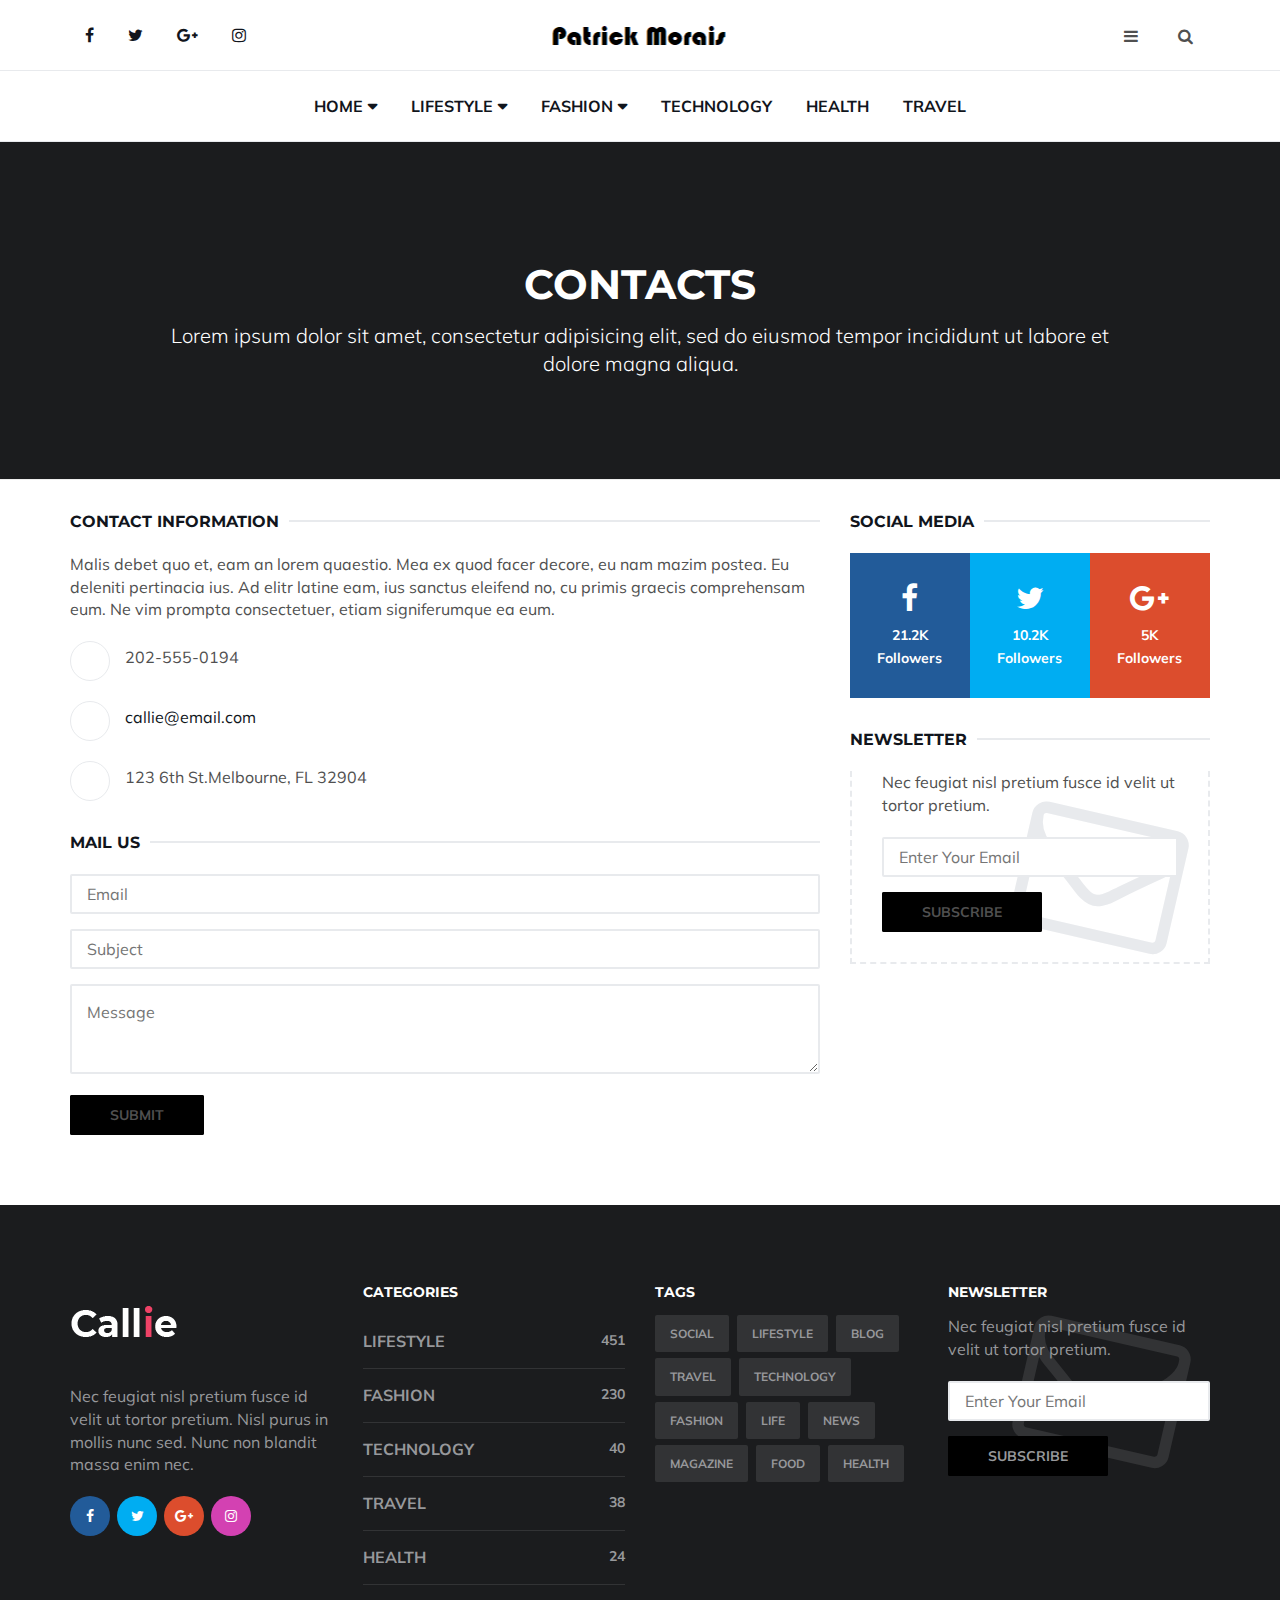
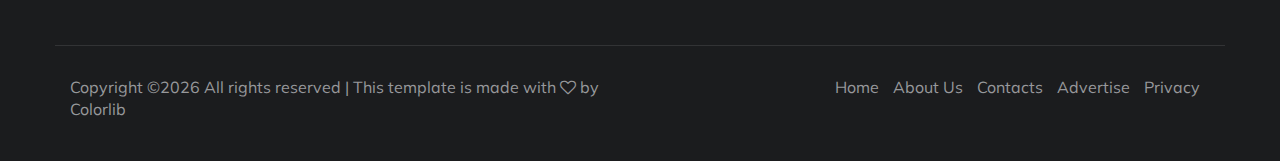
<file: contact.html>
<!DOCTYPE html>
<html lang="en">

<head>
	<meta charset="utf-8">
	<meta http-equiv="X-UA-Compatible" content="IE=edge">
	<meta name="viewport" content="width=device-width, initial-scale=1">
	<!-- The above 3 meta tags *must* come first in the head; any other head content must come *after* these tags -->

	<title>Callie HTML Template</title>

	<!-- Google font -->
	<link href="https://fonts.googleapis.com/css?family=Montserrat:400,700%7CMuli:400,700" rel="stylesheet">

	<!-- Bootstrap -->
	<link type="text/css" rel="stylesheet" href="css/bootstrap.min.css" />

	<!-- Font Awesome Icon -->
	<link rel="stylesheet" href="css/font-awesome.min.css">

	<!-- Custom stlylesheet -->
	<link type="text/css" rel="stylesheet" href="css/style.css" />

	<!-- HTML5 shim and Respond.js for IE8 support of HTML5 elements and media queries -->
	<!-- WARNING: Respond.js doesn't work if you view the page via file:// -->
	<!--[if lt IE 9]>
		  <script src="https://oss.maxcdn.com/html5shiv/3.7.3/html5shiv.min.js"></script>
		  <script src="https://oss.maxcdn.com/respond/1.4.2/respond.min.js"></script>
		<![endif]-->

</head>

<body>
	<!-- HEADER -->
	<header id="header">
		<!-- NAV -->
		<div id="nav">
			<!-- Top Nav -->
			<div id="nav-top">
				<div class="container">
					<!-- social -->
					<ul class="nav-social">
						<li><a href="#"><i class="fa fa-facebook"></i></a></li>
						<li><a href="#"><i class="fa fa-twitter"></i></a></li>
						<li><a href="#"><i class="fa fa-google-plus"></i></a></li>
						<li><a href="#"><i class="fa fa-instagram"></i></a></li>
					</ul>
					<!-- /social -->

					<!-- logo -->
					<div class="nav-logo">
						<a href="index.html" class="logo"><img src="./img/logo.png" alt=""></a>
					</div>
					<!-- /logo -->

					<!-- search & aside toggle -->
					<div class="nav-btns">
						<button class="aside-btn"><i class="fa fa-bars"></i></button>
						<button class="search-btn"><i class="fa fa-search"></i></button>
						<div id="nav-search">
							<form>
								<input class="input" name="search" placeholder="Enter your search...">
							</form>
							<button class="nav-close search-close">
								<span></span>
							</button>
						</div>
					</div>
					<!-- /search & aside toggle -->
				</div>
			</div>
			<!-- /Top Nav -->

			<!-- Main Nav -->
			<div id="nav-bottom">
				<div class="container">
					<!-- nav -->
					<ul class="nav-menu">
						<li class="has-dropdown">
							<a href="index.html">Home</a>
							<div class="dropdown">
								<div class="dropdown-body">
									<ul class="dropdown-list">
										<li><a href="category.html">Category page</a></li>
										<li><a href="blog-post.html">Post page</a></li>
										<li><a href="author.html">Author page</a></li>
										<li><a href="about.html">About Us</a></li>
										<li><a href="contact.html">Contacts</a></li>
										<li><a href="blank.html">Regular</a></li>
									</ul>
								</div>
							</div>
						</li>
						<li class="has-dropdown megamenu">
							<a href="#">Lifestyle</a>
							<div class="dropdown tab-dropdown">
								<div class="row">
									<div class="col-md-2">
										<ul class="tab-nav">
											<li class="active"><a data-toggle="tab" href="#tab1">Lifestyle</a></li>
											<li><a data-toggle="tab" href="#tab2">Fashion</a></li>
											<li><a data-toggle="tab" href="#tab1">Health</a></li>
											<li><a data-toggle="tab" href="#tab2">Travel</a></li>
										</ul>
									</div>
									<div class="col-md-10">
										<div class="dropdown-body tab-content">
											<!-- tab1 -->
											<div id="tab1" class="tab-pane fade in active">
												<div class="row">
													<!-- post -->
													<div class="col-md-4">
														<div class="post post-sm">
															<a class="post-img" href="blog-post.html"><img src="./img/post-10.jpg" alt=""></a>
															<div class="post-body">
																<div class="post-category">
																	<a href="category.html">Travel</a>
																</div>
																<h3 class="post-title title-sm"><a href="blog-post.html">Sed ut perspiciatis, unde omnis iste natus error sit</a></h3>
																<ul class="post-meta">
																	<li><a href="author.html">John Doe</a></li>
																	<li>20 April 2018</li>
																</ul>
															</div>
														</div>
													</div>
													<!-- /post -->

													<!-- post -->
													<div class="col-md-4">
														<div class="post post-sm">
															<a class="post-img" href="blog-post.html"><img src="./img/post-13.jpg" alt=""></a>
															<div class="post-body">
																<div class="post-category">
																	<a href="category.html">Travel</a>
																	<a href="category.html">Lifestyle</a>
																</div>
																<h3 class="post-title title-sm"><a href="blog-post.html">Mel ut impetus suscipit tincidunt. Cum id ullum laboramus persequeris.</a></h3>
																<ul class="post-meta">
																	<li><a href="author.html">John Doe</a></li>
																	<li>20 April 2018</li>
																</ul>
															</div>
														</div>
													</div>
													<!-- /post -->

													<!-- post -->
													<div class="col-md-4">
														<div class="post post-sm">
															<a class="post-img" href="blog-post.html"><img src="./img/post-12.jpg" alt=""></a>
															<div class="post-body">
																<div class="post-category">
																	<a href="category.html">Lifestyle</a>
																</div>
																<h3 class="post-title title-sm"><a href="blog-post.html">Mel ut impetus suscipit tincidunt. Cum id ullum laboramus persequeris.</a></h3>
																<ul class="post-meta">
																	<li><a href="author.html">John Doe</a></li>
																	<li>20 April 2018</li>
																</ul>
															</div>
														</div>
													</div>
													<!-- /post -->
												</div>
											</div>
											<!-- /tab1 -->

											<!-- tab2 -->
											<div id="tab2" class="tab-pane fade in">
												<div class="row">
													<!-- post -->
													<div class="col-md-4">
														<div class="post post-sm">
															<a class="post-img" href="blog-post.html"><img src="./img/post-5.jpg" alt=""></a>
															<div class="post-body">
																<div class="post-category">
																	<a href="category.html">Lifestyle</a>
																</div>
																<h3 class="post-title title-sm"><a href="blog-post.html">Postea senserit id eos, vivendo periculis ei qui</a></h3>
																<ul class="post-meta">
																	<li><a href="author.html">John Doe</a></li>
																	<li>20 April 2018</li>
																</ul>
															</div>
														</div>
													</div>
													<!-- /post -->

													<!-- post -->
													<div class="col-md-4">
														<div class="post post-sm">
															<a class="post-img" href="blog-post.html"><img src="./img/post-8.jpg" alt=""></a>
															<div class="post-body">
																<div class="post-category">
																	<a href="category.html">Fashion</a>
																	<a href="category.html">Lifestyle</a>
																</div>
																<h3 class="post-title title-sm"><a href="blog-post.html">Sed ut perspiciatis, unde omnis iste natus error sit</a></h3>
																<ul class="post-meta">
																	<li><a href="author.html">John Doe</a></li>
																	<li>20 April 2018</li>
																</ul>
															</div>
														</div>
													</div>
													<!-- /post -->

													<!-- post -->
													<div class="col-md-4">
														<div class="post post-sm">
															<a class="post-img" href="blog-post.html"><img src="./img/post-9.jpg" alt=""></a>
															<div class="post-body">
																<div class="post-category">
																	<a href="category.html">Lifestyle</a>
																</div>
																<h3 class="post-title title-sm"><a href="blog-post.html">Mel ut impetus suscipit tincidunt. Cum id ullum laboramus persequeris.</a></h3>
																<ul class="post-meta">
																	<li><a href="author.html">John Doe</a></li>
																	<li>20 April 2018</li>
																</ul>
															</div>
														</div>
													</div>
													<!-- /post -->
												</div>
											</div>
											<!-- /tab2 -->

											<!-- /tab3 tab4 .. -->
										</div>
									</div>
								</div>
							</div>
						</li>
						<li class="has-dropdown megamenu">
							<a href="#">Fashion</a>
							<div class="dropdown">
								<div class="dropdown-body">
									<div class="row">
										<div class="col-md-3">
											<h4 class="dropdown-heading">Categories</h4>
											<ul class="dropdown-list">
												<li><a href="#">Lifestyle</a></li>
												<li><a href="#">Fashion</a></li>
												<li><a href="#">Technology</a></li>
												<li><a href="#">Health</a></li>
												<li><a href="#">Travel</a></li>
											</ul>
										</div>
										<div class="col-md-3">
											<h4 class="dropdown-heading">Lifestyle</h4>
											<ul class="dropdown-list">
												<li><a href="#">Lifestyle</a></li>
												<li><a href="#">Fashion</a></li>
												<li><a href="#">Health</a></li>
											</ul>
											<h4 class="dropdown-heading">Technology</h4>
											<ul class="dropdown-list">
												<li><a href="#">Lifestyle</a></li>
												<li><a href="#">Travel</a></li>
											</ul>
										</div>
										<div class="col-md-3">
											<h4 class="dropdown-heading">Fashion</h4>
											<ul class="dropdown-list">
												<li><a href="#">Fashion</a></li>
												<li><a href="#">Technology</a></li>
											</ul>
											<h4 class="dropdown-heading">Travel</h4>
											<ul class="dropdown-list">
												<li><a href="#">Lifestyle</a></li>
												<li><a href="#">Healtth</a></li>
												<li><a href="#">Fashion</a></li>
											</ul>
										</div>
										<div class="col-md-3">
											<h4 class="dropdown-heading">Health</h4>
											<ul class="dropdown-list">
												<li><a href="#">Technology</a></li>
												<li><a href="#">Fashion</a></li>
												<li><a href="#">Health</a></li>
												<li><a href="#">Travel</a></li>
											</ul>
										</div>
									</div>
								</div>
							</div>
						</li>
						<li><a href="#">Technology</a></li>
						<li><a href="#">Health</a></li>
						<li><a href="#">Travel</a></li>
					</ul>
					<!-- /nav -->
				</div>
			</div>
			<!-- /Main Nav -->

			<!-- Aside Nav -->
			<div id="nav-aside">
				<ul class="nav-aside-menu">
					<li><a href="index.html">Home</a></li>
					<li class="has-dropdown"><a>Categories</a>
						<ul class="dropdown">
							<li><a href="#">Lifestyle</a></li>
							<li><a href="#">Fashion</a></li>
							<li><a href="#">Technology</a></li>
							<li><a href="#">Travel</a></li>
							<li><a href="#">Health</a></li>
						</ul>
					</li>
					<li><a href="about.html">About Us</a></li>
					<li><a href="contact.html">Contacts</a></li>
					<li><a href="#">Advertise</a></li>
				</ul>
				<button class="nav-close nav-aside-close"><span></span></button>
			</div>
			<!-- /Aside Nav -->
		</div>
		<!-- /NAV -->

		<!-- PAGE HEADER -->
		<div class="page-header">
			<div class="container">
				<div class="row">
					<div class="col-md-offset-1 col-md-10 text-center">
						<h1 class="text-uppercase">Contacts</h1>
						<p class="lead">Lorem ipsum dolor sit amet, consectetur adipisicing elit, sed do eiusmod tempor incididunt ut labore et dolore magna aliqua.</p>
					</div>
				</div>
			</div>
		</div>
		<!-- /PAGE HEADER -->
	</header>
	<!-- /HEADER -->

	<!-- SECTION -->
	<div class="section">
		<!-- container -->
		<div class="container">
			<!-- row -->
			<div class="row">
				<div class="col-md-8">
					<div class="section-row">
						<div class="section-title">
							<h2 class="title">Contact Information</h2>
						</div>
						<p>Malis debet quo et, eam an lorem quaestio. Mea ex quod facer decore, eu nam mazim postea. Eu deleniti pertinacia ius. Ad elitr latine eam, ius sanctus eleifend no, cu primis graecis comprehensam eum. Ne vim prompta consectetuer, etiam signiferumque ea eum.</p>
						<ul class="contact">
							<li><i class="fa fa-phone"></i> 202-555-0194</li>
							<li><i class="fa fa-envelope"></i> <a href="#">callie@email.com</a></li>
							<li><i class="fa fa-map-marker"></i> 123 6th St.Melbourne, FL 32904</li>
						</ul>
					</div>

					<div class="section-row">
						<div class="section-title">
							<h2 class="title">Mail us</h2>
						</div>
						<form>
							<div class="row">
								<div class="col-md-12">
									<div class="form-group">
										<input class="input" type="email" name="email" placeholder="Email">
									</div>
								</div>
								<div class="col-md-12">
									<div class="form-group">
										<input class="input" type="text" name="subject" placeholder="Subject">
									</div>
								</div>
								<div class="col-md-12">
									<div class="form-group">
										<textarea class="input" name="message" placeholder="Message"></textarea>
									</div>
									<button class="primary-button">Submit</button>
								</div>
							</div>
						</form>
					</div>
				</div>
				<div class="col-md-4">
					<!-- social widget -->
					<div class="aside-widget">
						<div class="section-title">
							<h2 class="title">Social Media</h2>
						</div>
						<div class="social-widget">
							<ul>
								<li>
									<a href="#" class="social-facebook">
										<i class="fa fa-facebook"></i>
										<span>21.2K<br>Followers</span>
									</a>
								</li>
								<li>
									<a href="#" class="social-twitter">
										<i class="fa fa-twitter"></i>
										<span>10.2K<br>Followers</span>
									</a>
								</li>
								<li>
									<a href="#" class="social-google-plus">
										<i class="fa fa-google-plus"></i>
										<span>5K<br>Followers</span>
									</a>
								</li>
							</ul>
						</div>
					</div>
					<!-- /social widget -->

					<!-- newsletter widget -->
					<div class="aside-widget">
						<div class="section-title">
							<h2 class="title">Newsletter</h2>
						</div>
						<div class="newsletter-widget">
							<form>
								<p>Nec feugiat nisl pretium fusce id velit ut tortor pretium.</p>
								<input class="input" name="newsletter" placeholder="Enter Your Email">
								<button class="primary-button">Subscribe</button>
							</form>
						</div>
					</div>
					<!-- /newsletter widget -->
				</div>
			</div>
			<!-- /row -->
		</div>
		<!-- /container -->
	</div>
	<!-- /SECTION -->

	<!-- FOOTER -->
	<footer id="footer">
		<!-- container -->
		<div class="container">
			<!-- row -->
			<div class="row">
				<div class="col-md-3">
					<div class="footer-widget">
						<div class="footer-logo">
							<a href="index.html" class="logo"><img src="./img/logo-alt.png" alt=""></a>
						</div>
						<p>Nec feugiat nisl pretium fusce id velit ut tortor pretium. Nisl purus in mollis nunc sed. Nunc non blandit massa enim nec.</p>
						<ul class="contact-social">
							<li><a href="#" class="social-facebook"><i class="fa fa-facebook"></i></a></li>
							<li><a href="#" class="social-twitter"><i class="fa fa-twitter"></i></a></li>
							<li><a href="#" class="social-google-plus"><i class="fa fa-google-plus"></i></a></li>
							<li><a href="#" class="social-instagram"><i class="fa fa-instagram"></i></a></li>
						</ul>
					</div>
				</div>
				<div class="col-md-3">
					<div class="footer-widget">
						<h3 class="footer-title">Categories</h3>
						<div class="category-widget">
							<ul>
								<li><a href="#">Lifestyle <span>451</span></a></li>
								<li><a href="#">Fashion <span>230</span></a></li>
								<li><a href="#">Technology <span>40</span></a></li>
								<li><a href="#">Travel <span>38</span></a></li>
								<li><a href="#">Health <span>24</span></a></li>
							</ul>
						</div>
					</div>
				</div>
				<div class="col-md-3">
					<div class="footer-widget">
						<h3 class="footer-title">Tags</h3>
						<div class="tags-widget">
							<ul>
								<li><a href="#">Social</a></li>
								<li><a href="#">Lifestyle</a></li>
								<li><a href="#">Blog</a></li>
								<li><a href="#">Travel</a></li>
								<li><a href="#">Technology</a></li>
								<li><a href="#">Fashion</a></li>
								<li><a href="#">Life</a></li>
								<li><a href="#">News</a></li>
								<li><a href="#">Magazine</a></li>
								<li><a href="#">Food</a></li>
								<li><a href="#">Health</a></li>
							</ul>
						</div>
					</div>
				</div>
				<div class="col-md-3">
					<div class="footer-widget">
						<h3 class="footer-title">Newsletter</h3>
						<div class="newsletter-widget">
							<form>
								<p>Nec feugiat nisl pretium fusce id velit ut tortor pretium.</p>
								<input class="input" name="newsletter" placeholder="Enter Your Email">
								<button class="primary-button">Subscribe</button>
							</form>
						</div>
					</div>
				</div>
			</div>
			<!-- /row -->

			<!-- row -->
			<div class="footer-bottom row">
				<div class="col-md-6 col-md-push-6">
					<ul class="footer-nav">
						<li><a href="index.html">Home</a></li>
						<li><a href="about.html">About Us</a></li>
						<li><a href="contact.html">Contacts</a></li>
						<li><a href="#">Advertise</a></li>
						<li><a href="#">Privacy</a></li>
					</ul>
				</div>
				<div class="col-md-6 col-md-pull-6">
					<div class="footer-copyright">
						<!-- Link back to Colorlib can't be removed. Template is licensed under CC BY 3.0. -->
Copyright &copy;<script>document.write(new Date().getFullYear());</script> All rights reserved | This template is made with <i class="fa fa-heart-o" aria-hidden="true"></i> by <a href="https://colorlib.com" target="_blank">Colorlib</a>
<!-- Link back to Colorlib can't be removed. Template is licensed under CC BY 3.0. -->
					</div>
				</div>
			</div>
			<!-- /row -->
		</div>
		<!-- /container -->
	</footer>
	<!-- /FOOTER -->

	<!-- jQuery Plugins -->
	<script src="js/jquery.min.js"></script>
	<script src="js/bootstrap.min.js"></script>
	<script src="js/jquery.stellar.min.js"></script>
	<script src="js/main.js"></script>

</body>

</html>
</file>
<file: css/style.css>
/*
Template Name: Callie HTML Template
Author: yaminncco

Colors:
	Body 		  : #505050
	Headers 	: #11151c
	Primary 	: #ffffff
	Dark 		  : #1b1c1e
	Grey 		  : #e8eaed #97989b #323335

Fonts: Montserrat & Muli

Table OF Contents
------------------------------------
GENERAL
NAVIGATION
PAGE HEADER
POST
POST PAGE
ASIDE
FOOTER
RESPONSIVE
------------------------------------*/

/*=========================================================
	GENERAL
===========================================================*/

/*----------------------------*\
	typography
\*----------------------------*/

body {
  font-family: 'Muli', sans-serif;
  font-size: 16px;
  color: #505050;
  font-weight: 400;
  overflow-x: hidden;
}

h1, h2, h3, h4, h5, h6 {
  font-family: 'Montserrat', sans-serif;
  color: #11151c;
  font-weight: 700;
  margin: 0px 0px 15px;
}

h1 {
  font-size: 32.437px;
}

h2 {
  font-size: 25.629px;
}

h3 {
  font-size: 20.25px;
}

h4 {
  font-size: 16px;
}

h5 {}

p {
  margin: 0px 0px 20px;
}

a {
  color: #11151c;
  -webkit-transition: 0.2s color;
  transition: 0.2s color;
}

a:hover, a:focus {
  color: #ffffff;
  text-decoration: none;
  outline: none;
}

::-moz-selection {
  background-color: #ffffff;
  color: #FFF;
}

::selection {
  background-color: #ffffff;
  color: #FFF;
}

ul, ol {
  margin: 0;
  padding: 0;
  list-style: none
}

ul.list-style, ol.list-style {
  padding-left: 15px;
  margin-bottom: 10px;
}

ul.list-style {
  list-style-type: disc;
}

ol.list-style {
  list-style-type: decimal;
}

blockquote.blockquote {
  padding: 30px;
  margin: 0px 0px 20px;
  border: 2px solid #e8eaed;
}

blockquote.blockquote:before {
  content: "\f10d";
  font-family: fontAwesome;
  width: 70px;
  height: 70px;
  line-height: 70px;
  text-align: center;
  border-radius: 50%;
  color: #ffffff;
  font-size: 30px;
  background: #fff;
  border: 2px solid #e8eaed;
  float: left;
  margin-right: 10px;
}

blockquote.blockquote .blockquote-footer {
  color: #97989b;
}

figure {
  margin-bottom: 20px;
}

figure>img {
  width: 100%;
}

figure.pull-right {
  margin-left: 15px;
}

figure.pull-left {
  margin-right: 15px;
}

figure>figcaption {
  font-size: 14px;
  text-align: center;
  margin-top: 10px;
  font-style: italic;
  color: #97989b;
}

/*----------------------------*\
	section
\*----------------------------*/

.section {
  padding-top: 30px;
}

.section-row {
  margin-bottom: 30px;
}

.section-title {
  position: relative;
  margin-bottom: 20px;
}

.section-title .title {
  position: relative;
  display: inline-block;
  background-color: #fff;
  font-size: 16px;
  text-transform: uppercase;
  margin-top: 0px;
  margin-bottom: 0px;
  padding-right: 10px;
  z-index: 20;
}

.section-title:after {
  content: "";
  display: inline-block;
  height: 2px;
  background-color: #e8eaed;
  position: absolute;
  left: 0;
  right: 0;
  top: 10px;
  z-index: 10;
}

/*----------------------------*\
	input
\*----------------------------*/

.input {
  width: 100%;
  height: 40px;
  padding: 0px 15px;
  background-color: #fff;
  border-radius: 2px;
  border: 2px solid #e8eaed;
}

textarea.input {
  padding: 15px;
  height: 90px;
}

/*----------------------------*\
	button
\*----------------------------*/

.primary-button, .secondary-button {
  display: inline-block;
  padding: 10px 40px;
  border-radius: 2px;
  border: none;
  font-weight: 700;
  font-size: 14px;
  text-transform: uppercase;
  -webkit-transition: 0.2s all;
  transition: 0.2s all;
}

.primary-button {
  background-color: #000000;
  color: #00;
  -webkit-box-shadow: 0px 0px 0px 2px #000000 inset;
  box-shadow: 0px 0px 0px 2px #000000 inset;
}

.secondary-button {
  background-color: #353535;
  color: #fff;
  -webkit-box-shadow: 0px 0px 0px 2px #353535 inset;
  box-shadow: 0px 0px 0px 2px #353535 inset;
}

.primary-button:hover, .primary-button:focus {
  background-color: transparent;
  color: #ffffff;
}

.secondary-button:hover, .secondary-button:focus {
  background-color: transparent;
  color: #353535;
}

/*----------------------------*\
	social colors
\*----------------------------*/

.social-facebook {
  background: #225b99 !important;
}

.social-twitter {
  background: #00adf2 !important;
}

.social-google-plus {
  background: #dc4d2d !important;
}

.social-pinterest {
  background: #cc2127 !important;
}

.social-instagram {
  background: #d341b2 !important;
}

/*=========================================================
	NAVIGATION
===========================================================*/

#nav {
  border-bottom: 1px solid #e8eaed;
}

#nav:after {
  content: "";
  position: fixed;
  left: 0;
  right: 0;
  bottom: 0;
  top: 0;
  background-color: rgba(0, 0, 0, 0.5);
  z-index: 90;
  opacity: 0;
  visibility: hidden;
  -webkit-transition: 0.2s all;
  transition: 0.2s all;
}

#nav.shadow-active:after {
  opacity: 1;
  visibility: visible;
}

#nav-top {
  text-align: center;
}

#nav-top>.container {
  position: relative;
}

#nav-bottom {
  border-top: 1px solid #e8eaed;
}

/*----------------------------*\
	social
\*----------------------------*/

.nav-social {
  float: left;
  padding: 10px 0px;
}

.nav-social li {
  display: inline-block;
}

.nav-social li a {
  display: block;
  padding: 15px;
  line-height: 20px;
}

/*----------------------------*\
	logo
\*----------------------------*/

.nav-logo {
  position: absolute;
  left: 50%;
  -webkit-transform: translateX(-50%);
  -ms-transform: translateX(-50%);
  transform: translateX(-50%);
}

.nav-logo .logo {
  display: inline-block;
  line-height: 70px;
  height: 70px;
}

.nav-logo .logo>img {
  width: 100%;
  max-height: 70px;
}

/*----------------------------*\
	search
\*----------------------------*/

.nav-btns {
  float: right;
  padding: 10px 0px;
}

.nav-btns>button {
  width: 50px;
  height: 50px;
  line-height: 50px;
  text-align: center;
  border: none;
  background: transparent;
}

#nav-search {
  position: fixed;
  left: 50%;
  -webkit-transform: translate(-50%, 10px);
  -ms-transform: translate(-50%, 10px);
  transform: translate(-50%, 10px);
  opacity: 0;
  visibility: hidden;
  max-width: 960px;
  width: 100%;
  padding: 60px 5%;
  background: #1b1c1e;
  z-index: 999;
  -webkit-transition: 0.2s all;
  transition: 0.2s all;
}

#nav-search.active {
  opacity: 1;
  visibility: visible;
  -webkit-transform: translate(-50%, 0px);
  -ms-transform: translate(-50%, 0px);
  transform: translate(-50%, 0px);
}

#nav-search form .input {
  height: 80px;
  background: transparent;
  border: 2px solid #323335;
  color: #fff;
  font-size: 24px;
  font-weight: 700;
  padding: 15px 25px;
}

/*----------------------------*\
	menu
\*----------------------------*/

.nav-menu {
  position: relative;
  text-align: center;
  float: none;
}

.nav-menu>li {
  float: none;
  display: inline-block;
}

.nav-menu>li>a {
  display: block;
  padding: 25px 15px;
  line-height: 20px;
  font-weight: 700;
  text-transform: uppercase;
}

/*----------------------------*\
	dropdown
\*----------------------------*/

.nav-menu li.has-dropdown {
  position: relative;
}

.nav-menu li.has-dropdown>a:after {
  font-family: 'FontAwesome';
  content: "\f0d7";
  margin-left: 5px;
}

.nav-menu li.has-dropdown>.dropdown {
  position: absolute;
  left: 0;
  width: 200px;
  text-align: left;
  z-index: 60;
  -webkit-transform: translateY(10px);
  -ms-transform: translateY(10px);
  transform: translateY(10px);
  opacity: 0;
  visibility: hidden;
  -webkit-transition: 0.2s all;
  transition: 0.2s all;
}

.nav-menu li.has-dropdown:hover>.dropdown {
  -webkit-transform: translateY(0px);
  -ms-transform: translateY(0px);
  transform: translateY(0px);
  opacity: 1;
  visibility: visible;
}

.nav-menu li.has-dropdown>.dropdown .dropdown-body {
  background-color: #fff;
  -webkit-box-shadow: 0px 0px 10px 0px rgba(0, 0, 0, 0.1);
  box-shadow: 0px 0px 10px 0px rgba(0, 0, 0, 0.1);
  border-top: 2px solid #ffffff;
}

.dropdown .dropdown-list li {
  border-bottom: 1px solid #e8eaed;
}

.dropdown .dropdown-list li a {
  display: block;
  padding: 10px;
  line-height: 20px;
}

.dropdown .dropdown-heading {
  text-transform: uppercase;
  font-size: 14px;
  margin-top: 0px;
  margin-bottom: 10px;
  line-height: 30px;
}

/*----------------------------*\
	mega dropdown
\*----------------------------*/

.nav-menu li.has-dropdown.megamenu {
  position: static;
}

.nav-menu li.has-dropdown.megamenu>.dropdown {
  width: 100%;
}

.nav-menu li.has-dropdown.megamenu>.dropdown .dropdown-body {
  padding: 30px;
}

.nav-menu li.has-dropdown.megamenu>.dropdown .dropdown-list {
  margin-bottom: 30px;
}

.nav-menu li.has-dropdown.megamenu>.dropdown .dropdown-list li a {
  padding-left: 0px;
  padding-right: 0px;
}

/*----------------------------*\
	tab dropdown
\*----------------------------*/

.nav-menu li.has-dropdown.megamenu>.dropdown.tab-dropdown .tab-content {
  z-index: 70;
  position: relative;
  margin-left: -30px;
}

.nav-menu li.has-dropdown.megamenu>.dropdown.tab-dropdown .tab-nav {
  background-color: #1b1c1e;
  -webkit-box-shadow: 0px 0px 2px 0px rgba(0, 0, 0, 0.1);
  box-shadow: 0px 0px 2px 0px rgba(0, 0, 0, 0.1);
  position: relative;
  z-index: 60;
}

.nav-menu li.has-dropdown.megamenu>.dropdown.tab-dropdown .tab-nav li {
  border-bottom: 1px solid #323335;
}

.nav-menu li.has-dropdown.megamenu>.dropdown.tab-dropdown .tab-nav li a {
  display: block;
  padding: 15px;
  color: #fff;
  font-weight: 700;
  font-size: 12px;
  text-transform: uppercase;
}

.nav-menu li.has-dropdown.megamenu>.dropdown.tab-dropdown .tab-nav li.active {
  background: #ffffff
}

.nav-menu li.has-dropdown.megamenu>.dropdown.tab-dropdown .tab-nav li.active a {
  color: #fff;
}

/*----------------------------*\
	nav aside
\*----------------------------*/

#nav-aside {
  position: fixed;
  right: 0;
  top: 0;
  bottom: 0;
  background-color: #1b1c1e;
  max-width: 360px;
  width: 100%;
  padding: 80px 20px;
  overflow-y: scroll;
  z-index: 99;
  -webkit-transform: translateX(100%);
  -ms-transform: translateX(100%);
  transform: translateX(100%);
  -webkit-transition: 0.4s all cubic-bezier(.77, 0, .18, 1);
  transition: 0.4s all cubic-bezier(.77, 0, .18, 1);
}

#nav-aside.active {
  -webkit-transform: translateX(0%);
  -ms-transform: translateX(0%);
  transform: translateX(0%);
}

.nav-aside-menu li a {
  display: block;
  padding: 15px 0px;
  color: #fff;
  border-bottom: 1px solid #323335;
}

.nav-aside-menu li a:hover, .nav-aside-menu li a:focus {
  color: #ffffff;
}

.nav-aside-menu li.has-dropdown>a {
  cursor: pointer;
}

.nav-aside-menu li.has-dropdown>a:after {
  font-family: 'FontAwesome';
  content: "\f0d7";
  float: right;
}

.nav-aside-menu li.has-dropdown>.dropdown {
  display: none;
  margin-left: 30px;
  border-left: 1px solid #323335;
}

.nav-aside-menu li.has-dropdown.active>.dropdown {
  display: block;
}

.nav-aside-menu li.has-dropdown>.dropdown a {
  padding: 15px;
}

.nav-close {
  width: 50px;
  height: 50px;
  position: absolute;
  top: 10px;
  right: 15px;
  background-color: transparent;
  border: none;
}

.nav-close span {
  display: block;
  position: absolute;
  top: 50%;
  left: 50%;
  -webkit-transform: translateX(-50%);
  -ms-transform: translateX(-50%);
  transform: translateX(-50%);
}

.nav-close span:before, .nav-close span:after {
  content: "";
  display: block;
  width: 30px;
  background-color: #fff;
  height: 2px;
}

.nav-close span:before {
  -webkit-transform: translateY(0px) rotate(-135deg);
  -ms-transform: translateY(0px) rotate(-135deg);
  transform: translateY(0px) rotate(-135deg);
}

.nav-close span:after {
  -webkit-transform: translateY(-2px) rotate(135deg);
  -ms-transform: translateY(-2px) rotate(135deg);
  transform: translateY(-2px) rotate(135deg);
}

/*=========================================================
	PAGE HEADER
===========================================================*/

.page-header {
  position: relative;
  margin: 0;
  padding-top: 120px;
  padding-bottom: 80px;
  background-color: #1b1c1e;
}

#post-header {
  padding-top: 240px;
  padding-bottom: 80px;
}

.page-header .page-header-bg {
  position: absolute;
  top: 0;
  left: 0;
  right: 0;
  bottom: 0;
}

.page-header .page-header-bg:after {
  content: "";
  position: absolute;
  left: 0;
  right: 0;
  top: 0;
  bottom: 0;
  background: -webkit-gradient(linear, left top, left bottom, from(rgba(27, 28, 30, 0)), color-stop(90%, rgba(27, 28, 30, 0.8)));
  background: linear-gradient(180deg, rgba(27, 28, 30, 0) 0%, rgba(27, 28, 30, 0.8) 90%);
}

.page-header h1 {
  font-size: 41.053px;
  color: #FFF;
}

.page-header p.lead {
  font-size: 20.25px;
  color: #FFF;
}

/*=========================================================
	POST
===========================================================*/

.post {
  position: relative;
  margin-bottom: 30px;
}

.post .post-body {
  position: relative;
  margin: -50px 0px 0px 3%;
  padding: 5%;
  background: #fff;
  z-index: 10;
}

.post .post-img {
  display: block;
  overflow: hidden;
}

.post-img>img {
  width: 100%;
  -webkit-transition: 1.6s -webkit-transform;
  transition: 1.6s -webkit-transform;
  transition: 1.6s transform;
  transition: 1.6s transform, 1.6s -webkit-transform;
}

.post-img:hover>img {
  -webkit-transform: scale(1.2);
  -ms-transform: scale(1.2);
  transform: scale(1.2);
}

.post .post-title {
  font-size: 18px;
}

.post .post-title.title-sm {
  font-size: 16px;
}

.post .post-title.title-lg {
  font-size: 25.629px;
}

.post .post-category {
  margin-bottom: 10px;
}

.post-category a {
  color: #ffffff;
  font-weight: 700;
  font-size: 12px;
  text-transform: uppercase;
}

.post-category a:after {
  content: ',';
  display: inline-block;
}

.post-category a:last-child:after {
  display: none;
}

.post .post-meta {
  margin-bottom: 10px;
}

.post-meta li {
  display: inline-block;
  color: #97989b;
  font-size: 12px;
  text-transform: uppercase;
}

.post-meta li a {
  color: #97989b;
  font-weight: 700;
}

.post-meta li a:hover, .post-meta li a:focus {
  color: #ffffff;
}

.post-meta li:after {
  content: '•';
  display: inline-block;
  padding-left: 5px;
  padding-right: 5px;
}

.post-meta li:last-child:after {
  display: none;
}

/*----------------------------*\
	hot post
\*----------------------------*/

.hot-post {
  padding: 0 15px;
}

.hot-post .hot-post-left {
  padding-right: 0px;
  padding-left: 0px;
}

.hot-post .hot-post-right {
  padding-right: 0;
  padding-left: 5px;
}

.hot-post .post {
  margin-bottom: 7px;
}

.hot-post {
  margin-bottom: 25px;
}

/*----------------------------*\
	post thumb
\*----------------------------*/

.post.post-thumb .post-img:after {
  content: "";
  position: absolute;
  left: 0;
  right: 0;
  top: 0;
  bottom: 0;
  background: -webkit-gradient(linear, left top, left bottom, from(rgba(27, 28, 30, 0)), color-stop(90%, rgba(27, 28, 30, 0.8)));
  background: linear-gradient(180deg, rgba(27, 28, 30, 0) 0%, rgba(27, 28, 30, 0.8) 90%);
}

.post.post-thumb .post-body {
  position: absolute;
  margin: 0px;
  padding: 0px 5%;
  z-index: 20;
  bottom: 5%;
  background-color: transparent;
}

.post.post-thumb .post-title a {
  color: #fff;
}

.post.post-thumb .post-title a:hover, .post.post-thumb .post-title a:focus {
  color: #ffffff;
}

.post.post-thumb .post-meta li {
  color: #fff;
}

.post.post-thumb .post-meta li a {
  color: #fff;
}

.post.post-thumb .post-meta li a:hover, .post.post-thumb .post-meta li a:focus {
  color: #ffffff;
}

/*----------------------------*\
	post small
\*----------------------------*/

.post.post-sm .post-body {
  margin: 15px 0px 0px;
  background: transparent;
  padding: 0;
}

/*----------------------------*\
	post widget
\*----------------------------*/

.post.post-widget:after {
  content: "";
  display: table;
  clear: both;
}

.post.post-widget .post-img {
  float: left;
  width: 130px;
}

.post.post-widget .post-body {
  position: relative;
  background: transparent;
  margin: 0px 0px 0px 150px;
  padding: 0;
}

.post.post-widget .post-title {
  font-size: 16px;
  margin-bottom: 0px;
}

/*----------------------------*\
	post row
\*----------------------------*/

.post.post-row:after {
  content: '';
  display: table;
  clear: both;
}

.post.post-row .post-img {
  width: 40%;
  float: left;
}

.post.post-row .post-body {
  margin: 0px 0px 0px calc(40% + 30px);
  padding: 0;
}

/*=========================================================
	POST PAGE
===========================================================*/

.page-header .post-category {
  margin-bottom: 10px;
}

.page-header .post-meta li {
  color: #fff;
}

.page-header .post-meta li a {
  color: #fff;
}

.page-header .post-meta li a:hover, .page-header .post-meta li a:focus {
  color: #ffffff;
}

.post-share a {
  display: inline-block;
  padding: 5px 15px;
  border-radius: 5px;
  color: #fff;
  background-color: #97989b;
  margin-right: 4px;
  margin-bottom: 6px;
  -webkit-transition: 0.2s opacity;
  transition: 0.2s opacity;
}

.post-share a:hover {
  opacity: 0.9;
}

.post-share a i {
  width: 20px;
  text-align: center;
}

.post-share a span {
  padding-left: 10px;
  border-left: 2px solid rgba(255, 255, 255, 0.1);
  text-transform: uppercase;
  font-size: 12px;
  font-weight: 700;
  margin-left: 10px;
}

.post-content .post-attachement.pull-left {
  margin-right: 15px;
}

.post-content .post-attachement.pull-right {
  margin-left: 15px;
}

.post-tags ul li {
  display: inline-block;
  text-transform: uppercase;
  font-size: 12px;
  font-weight: 700;
}

.post-tags ul li:first-child {
  font-weight: 400;
}

.post-tags ul li:after {
  content: ',';
  display: inline-block;
}

.post-tags ul li:first-child:after {
  display: none;
}

.post-tags ul li:last-child:after {
  display: none;
}

/*----------------------------*\
	post nav
\*----------------------------*/

.post-nav:after {
  content: "";
  display: table;
  clear: both;
}

.post-nav .post-title {
  font-size: 14px;
  margin: 0px;
}

.post-nav .prev-post {
  float: left;
  width: 50%;
  padding-right: 15px;
}

.post-nav .next-post {
  float: right;
  width: 50%;
  text-align: right;
  padding-left: 15px;
}

.post-nav .post-img {
  display: block;
  width: 100px;
  overflow: hidden;
}

.post-nav .prev-post .post-img {
  float: left;
  margin-right: 15px;
}

.post-nav .next-post .post-img {
  float: right;
  margin-left: 15px;
}

.post-nav .next-post span, .post-nav .prev-post span {
  font-weight: 700;
  color: #97989b;
  text-transform: uppercase;
  font-size: 12px;
}

.post-nav .next-post:after, .post-nav .prev-post:after {
  content: '';
  display: table;
  clear: both;
}

/*----------------------------*\
	author
\*----------------------------*/

.author.media .media-left {
  position: relative;
  padding-right: 30px;
}

.author .author-img {
  width: 100px;
  border-radius: 50%;
  margin-bottom: 15px;
  ;
}

.author .author-social li {
  display: inline-block;
  margin-right: 10px;
}

.author .author-social li a {
  display: block;
}

.page-header .author .author-social li a {
  color: #fff;
}

.page-header .author .author-social li a:hover, .page-header .author .author-social li a:focus {
  color: #ffffff;
}

/*----------------------------*\
	comments
\*----------------------------*/

.post-comments .media {
  margin-top: 30px;
}

.post-comments .media:nth-child(1) {
  margin-top: 0px;
}

.post-comments .media .media-left {
  position: relative;
  padding-right: 15px;
}

.post-comments .media .media-left .media-object {
  width: 50px;
  border-radius: 50%;
  position: relative;
  z-index: 20;
}

.post-comments .media .media-left:after {
  content: '';
  position: absolute;
  left: calc(50% - 9px);
  top: 80px;
  bottom: 15px;
  width: 1px;
  background-color: #e8eaed;
}

.post-comments .media .media-heading h4 {
  display: inline-block;
  font-size: 14px;
  text-transform: uppercase;
}

.post-comments .media .media-heading .time {
  color: #97989b;
  margin-left: 10px;
  font-size: 12px;
}

.post-comments .media .reply {
  text-transform: uppercase;
  display: inline-block;
  padding: 5px 13px;
  font-size: 12px;
  font-weight: 700;
  color: #fff;
  background-color: #323335;
  border-radius: 2px;
  -webkit-transition: 0.2s opacity;
  transition: 0.2s opacity;
}

.post-comments .media .reply:hover {
  opacity: 0.9;
}

.post-comments .media.media-author .media-heading h4 {
  color: #ffffff;
}

.post-comments .media.media-author .media-left:after {
  background-color: #ffffff;
}

/*=========================================================
	ASIDE
===========================================================*/

.aside-widget {
  margin-bottom: 30px;
}

/*----------------------------*\
	social widget
\*----------------------------*/

.social-widget ul {
  overflow: auto;
}

.social-widget ul li {
  float: left;
  width: 33.33%;
}

.social-widget ul li a {
  display: block;
  text-align: center;
  padding: 30px 15px;
  color: #fff;
  -webkit-transition: 0.2s opacity;
  transition: 0.2s opacity;
}

.social-widget ul li a:hover {
  opacity: 0.9;
}

.social-widget ul li a span {
  font-weight: 700;
  font-size: 14px;
}

.social-widget ul li a i {
  display: block;
  font-size: 30px;
  margin-bottom: 10px;
}

/*----------------------------*\
	newsletter widget
\*----------------------------*/

.newsletter-widget {
  position: relative;
  padding: 0px 30px 30px;
  border-left: 2px dashed #e8eaed;
  border-right: 2px dashed #e8eaed;
}

.aside-widget:last-child .newsletter-widget {
  border-bottom: 2px dashed #e8eaed;
}

.newsletter-widget form {
  position: relative;
  z-index: 20;
}

.newsletter-widget .input {
  margin-bottom: 15px;
}

.newsletter-widget:after {
  content: "\f003";
  font-family: FontAwesome;
  position: absolute;
  bottom: -25px;
  right: 27px;
  font-size: 160px;
  color: #e8eaed;
  -webkit-transform: rotate(13deg);
  -ms-transform: rotate(13deg);
  transform: rotate(13deg);
}

.footer-widget .newsletter-widget {
  padding: 0px;
  border: none;
}

.footer-widget .newsletter-widget:after {
  color: #323335;
}

/*----------------------------*\
	category widget
\*----------------------------*/

.category-widget ul li {
  padding: 15px 0px;
  border-bottom: 1px solid #e8eaed;
}

.category-widget ul li a {
  display: block;
  text-transform: uppercase;
  font-weight: 700;
}

.category-widget ul li a span {
  float: right;
  font-size: 14px;
  color: #97989b;
  margin-left: 15px;
}

.footer-widget .category-widget ul li {
  border-color: #323335;
}

/*----------------------------*\
	tags widget
\*----------------------------*/

.tags-widget ul li {
  display: inline-block;
  margin-right: 4px;
  margin-bottom: 6px;
}

.tags-widget ul li a {
  text-transform: uppercase;
  display: block;
  padding: 10px 15px;
  font-size: 12px;
  font-weight: 700;
  color: #97989b;
  background-color: #323335;
  border-radius: 2px;
  -webkit-transition: 0.2s all;
  transition: 0.2s all;
}

.tags-widget ul li a:hover, .tags-widget ul li a:focus {
  color: #fff !important;
  background-color: #ffffff;
}

/*----------------------------*\
	galery widget
\*----------------------------*/

.galery-widget ul {
  margin: -2px -2px;
}

.galery-widget ul li {
  display: inline-block;
  width: 33.33%;
  padding: 2px;
  margin-right: -4px;
}

.galery-widget ul li a {
  display: block;
  overflow: hidden;
}

.galery-widget ul li a img {
  width: 100%;
  -webkit-transition: 1.6s -webkit-transform;
  transition: 1.6s -webkit-transform;
  transition: 1.6s transform;
  transition: 1.6s transform, 1.6s -webkit-transform;
}

.galery-widget ul li a:hover img {
  -webkit-transform: scale(1.2);
  -ms-transform: scale(1.2);
  transform: scale(1.2);
}

/*=========================================================
	FOOTER
===========================================================*/

#footer {
  margin-top: 40px;
  padding-top: 80px;
  padding-bottom: 40px;
  background-color: #1b1c1e;
}

#footer {
  color: #97989b;
}

#footer a {
  color: #97989b;
}

#footer a:hover, #footer a:focus {
  color: #ffffff;
}

.footer-widget {
  margin-bottom: 30px;
}

.footer-widget .footer-title {
  color: #fff;
  font-size: 14px;
  text-transform: uppercase;
}

.footer-logo {
  margin-bottom: 30px;
}

.footer-logo .logo {
  display: inline-block;
  line-height: 70px;
  height: 70px;
}

.footer-bottom {
  margin-top: 30px;
  padding-top: 30px;
  border-top: 1px solid #323335;
}

.footer-nav {
  text-align: right;
}

.footer-nav li {
  display: inline-block;
  margin-right: 10px;
}

/*----------------------------*\
	CONTACT
\*----------------------------*/

.contact li {
  position: relative;
  margin-bottom: 20px;
  padding-left: 55px;
  padding-top: 5px;
  min-height: 40px;
}

.contact li i {
  position: absolute;
  left: 0;
  top: 0;
  width: 40px;
  text-align: center;
  height: 40px;
  background: #fff;
  color: #ffffff;
  border: 1px solid #e8eaed;
  line-height: 40px;
  border-radius: 50%;
}

.footer-widget .contact li i {
  color: #97989b;
  background-color: #353535;
  border: none;
}

.contact-social li {
  display: inline-block;
  margin-right: 3px;
  margin-bottom: 6px;
}

.contact-social li a {
  display: block;
  width: 40px;
  height: 40px;
  line-height: 40px;
  font-size: 14px;
  text-align: center;
  border-radius: 50%;
  color: #fff !important;
  -webkit-transition: 0.2s opacity;
  transition: 0.2s opacity;
}

.contact-social li a:hover {
  opacity: 0.9;
}

/*=========================================================
	RESPONSIVE
===========================================================*/

@media only screen and (max-width: 991px) {
  #nav-bottom {
    display: none;
  }
  .nav-social {
    display: none;
  }
  .nav-logo {
    position: static;
    -webkit-transform: none;
    -ms-transform: none;
    transform: none;
    left: 0;
    display: inline-block;
    float: left;
  }
  .footer-nav {
    text-align: left;
    margin-bottom: 30px;
  }
}

@media only screen and (max-width: 767px) {
  .page-header h1 {
    font-size: 32.437px;
  }
  .post-nav .prev-post {
    float: none;
    width: 100%;
    margin-bottom: 15px;
    padding-right: 0px;
  }
  .post-nav .prev-post:last-child {
    margin-bottom: 0px;
  }
  .post-nav .next-post {
    float: none;
    width: 100%;
  }
  .post-nav .next-post {
    float: none;
    width: 100%;
    padding-left: 0px;
    text-align: left;
  }
  .post-nav .next-post .post-img {
    margin-right: 15px;
    float: left;
    margin-left: 0px;
  }
}
</file>
